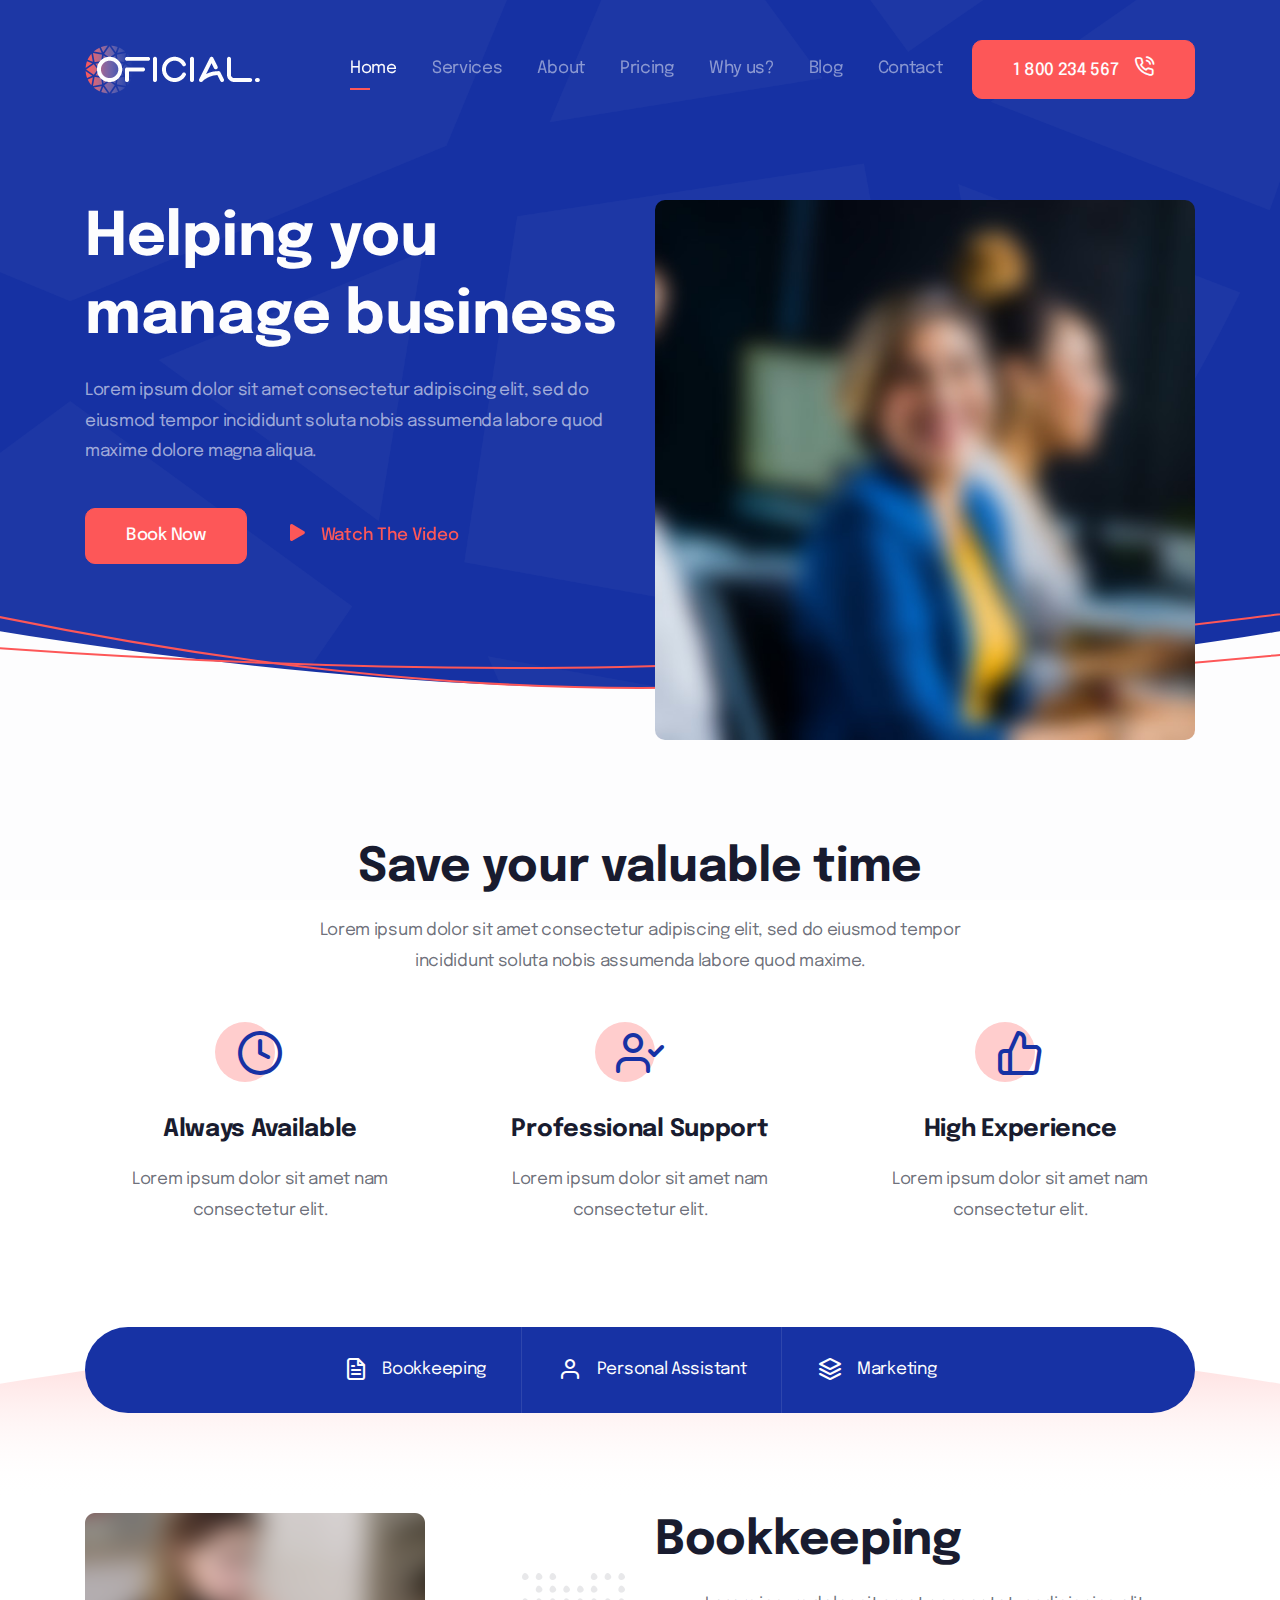
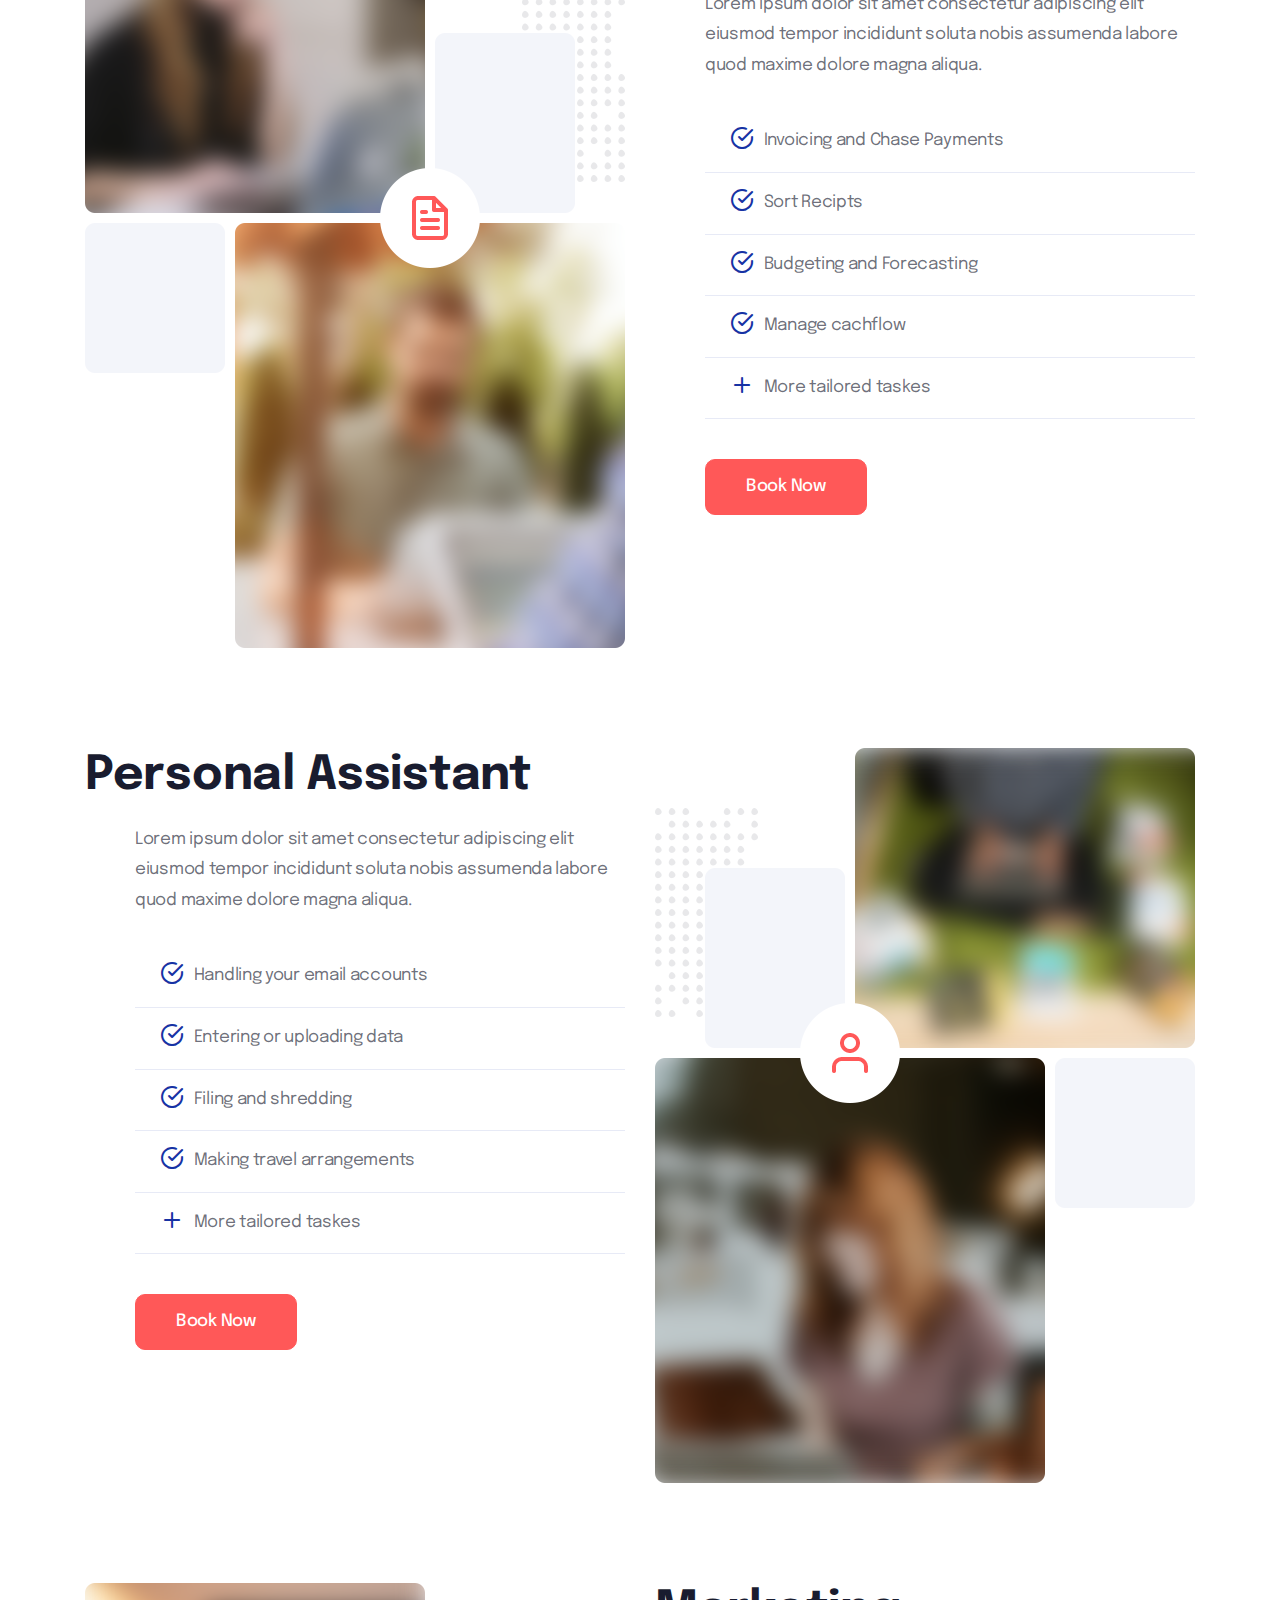
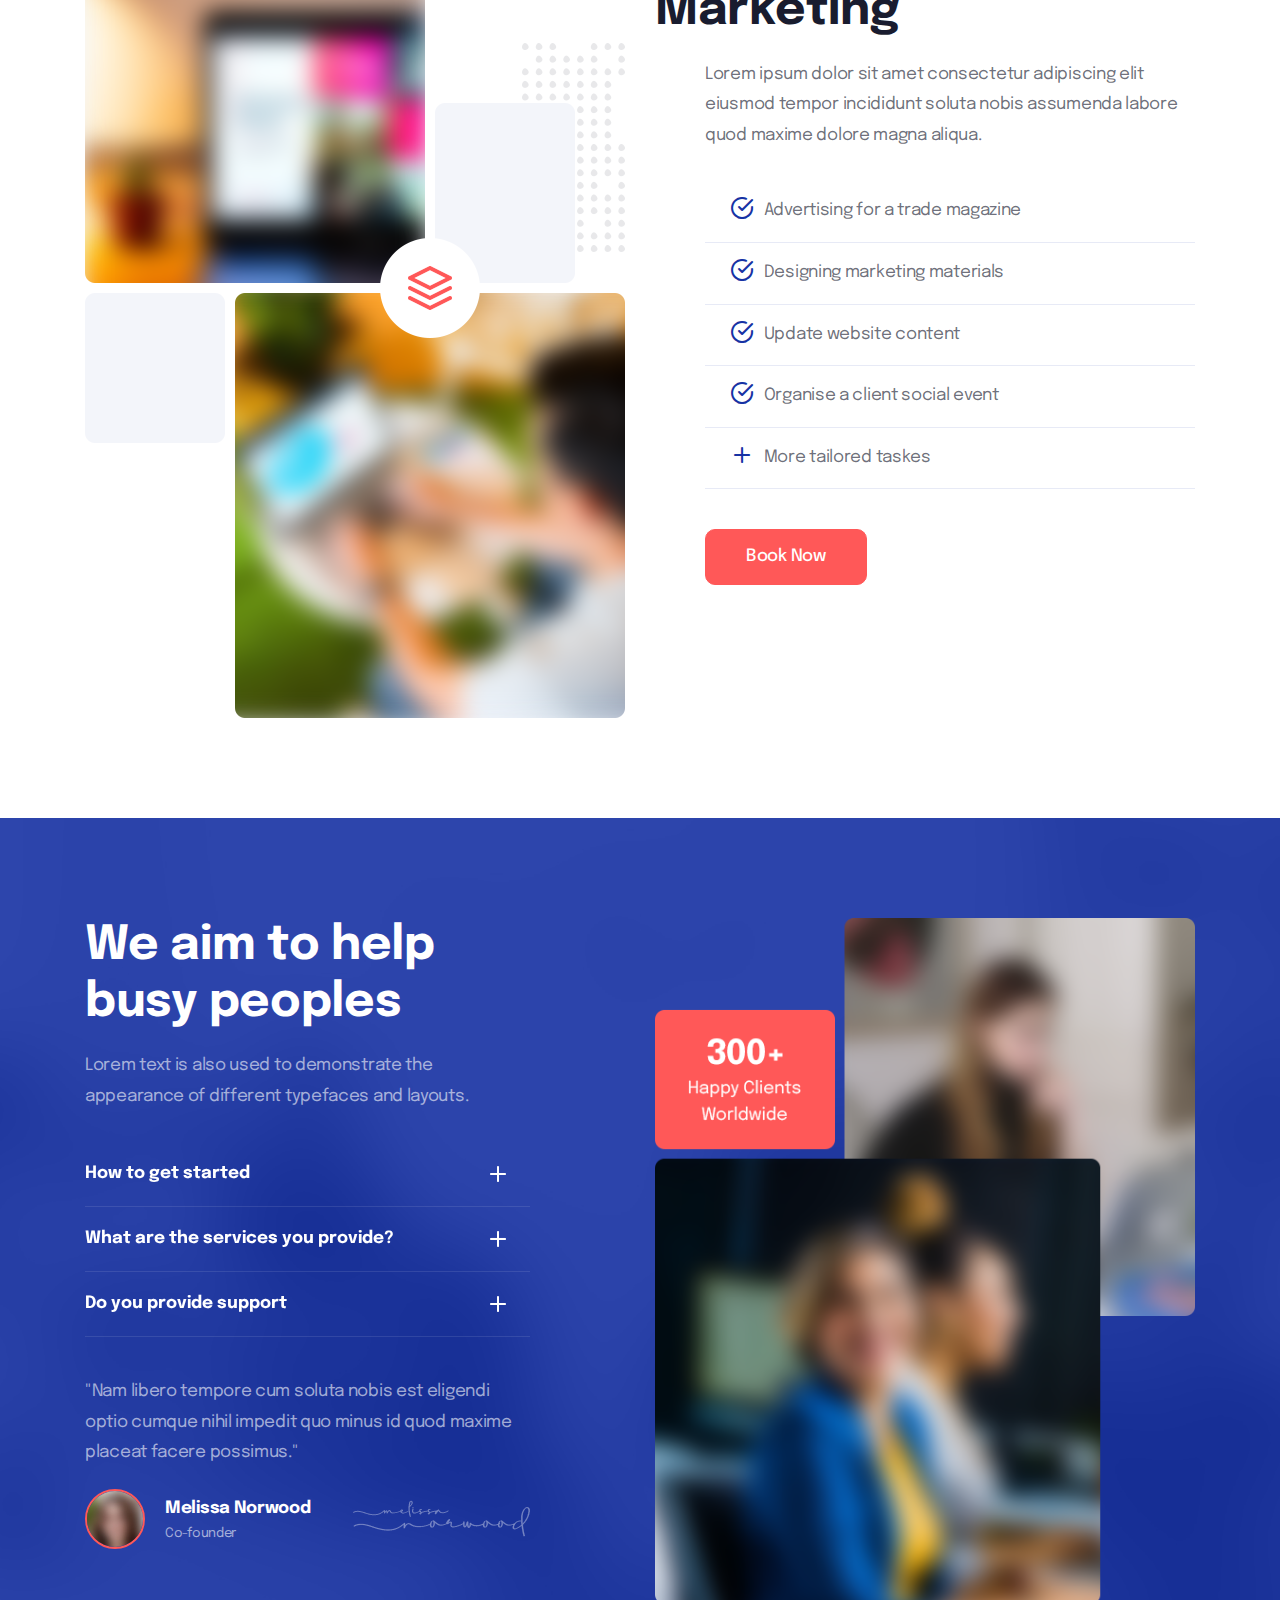
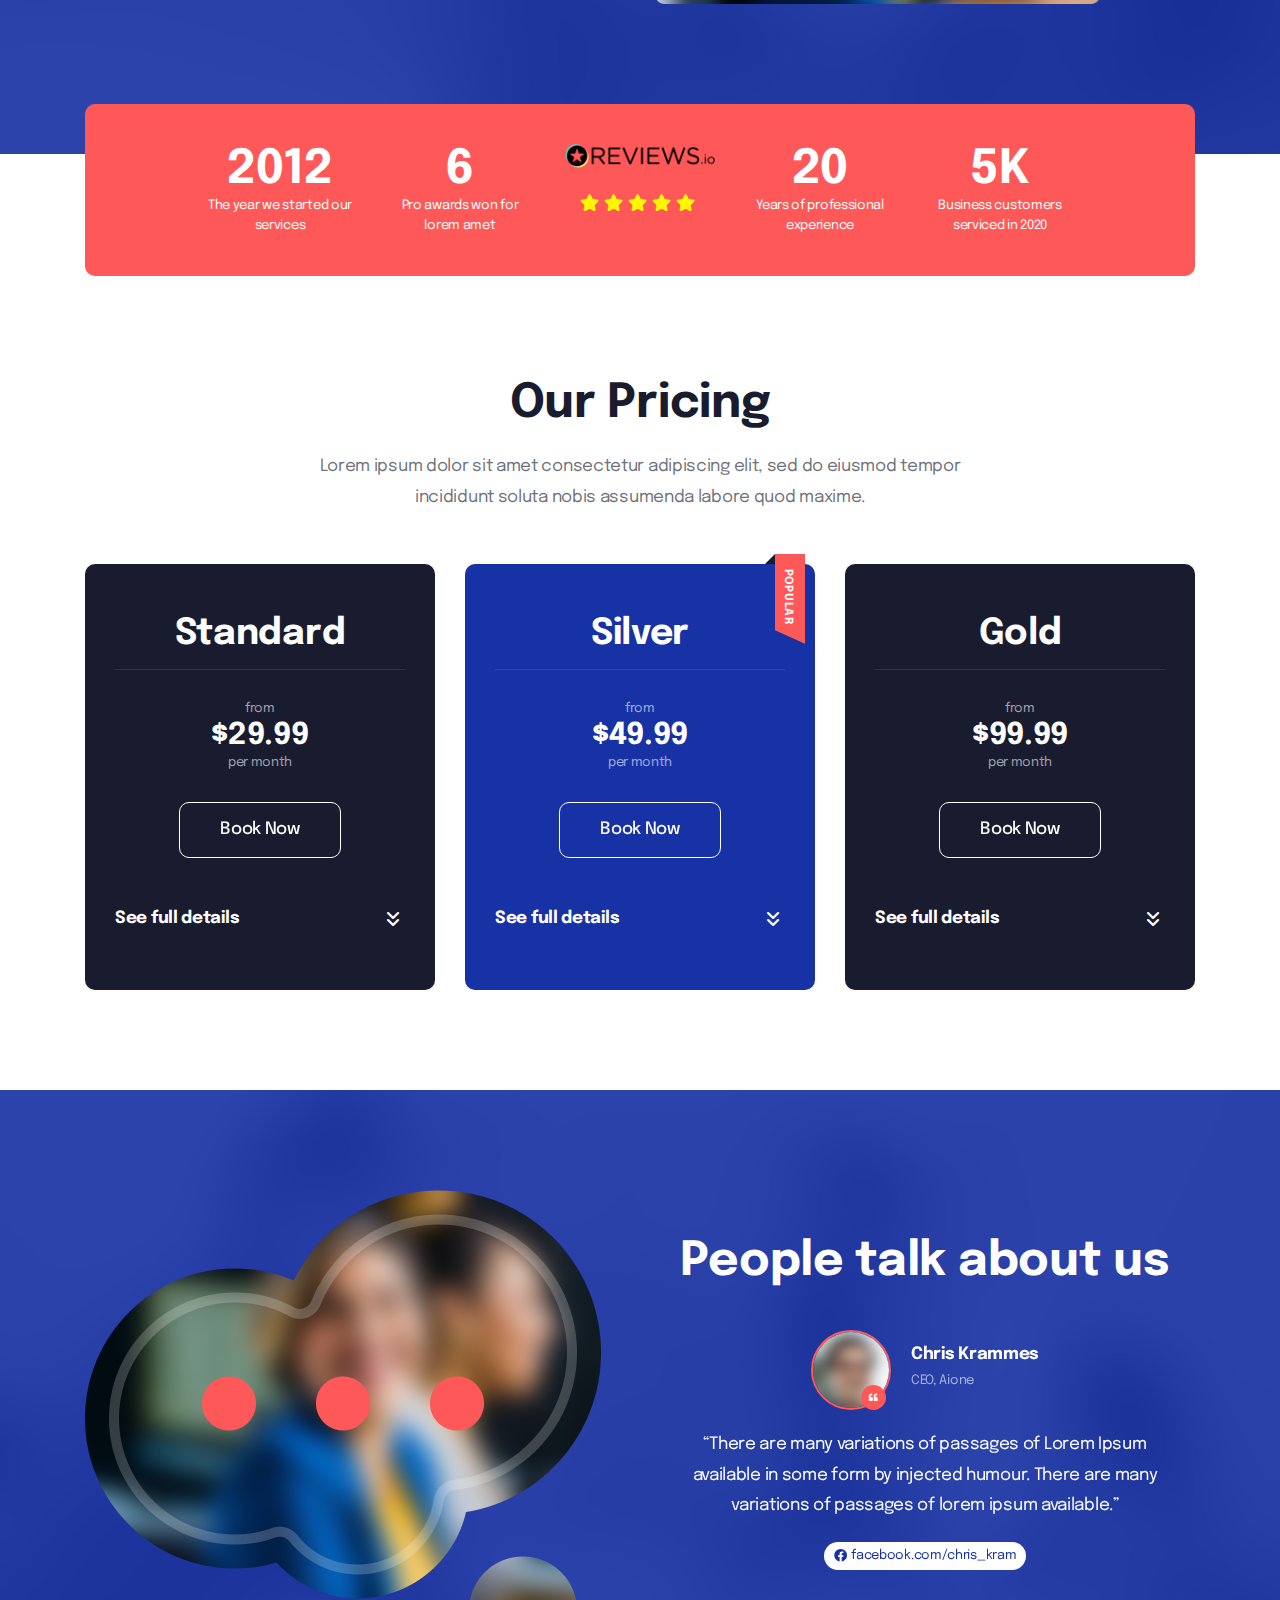
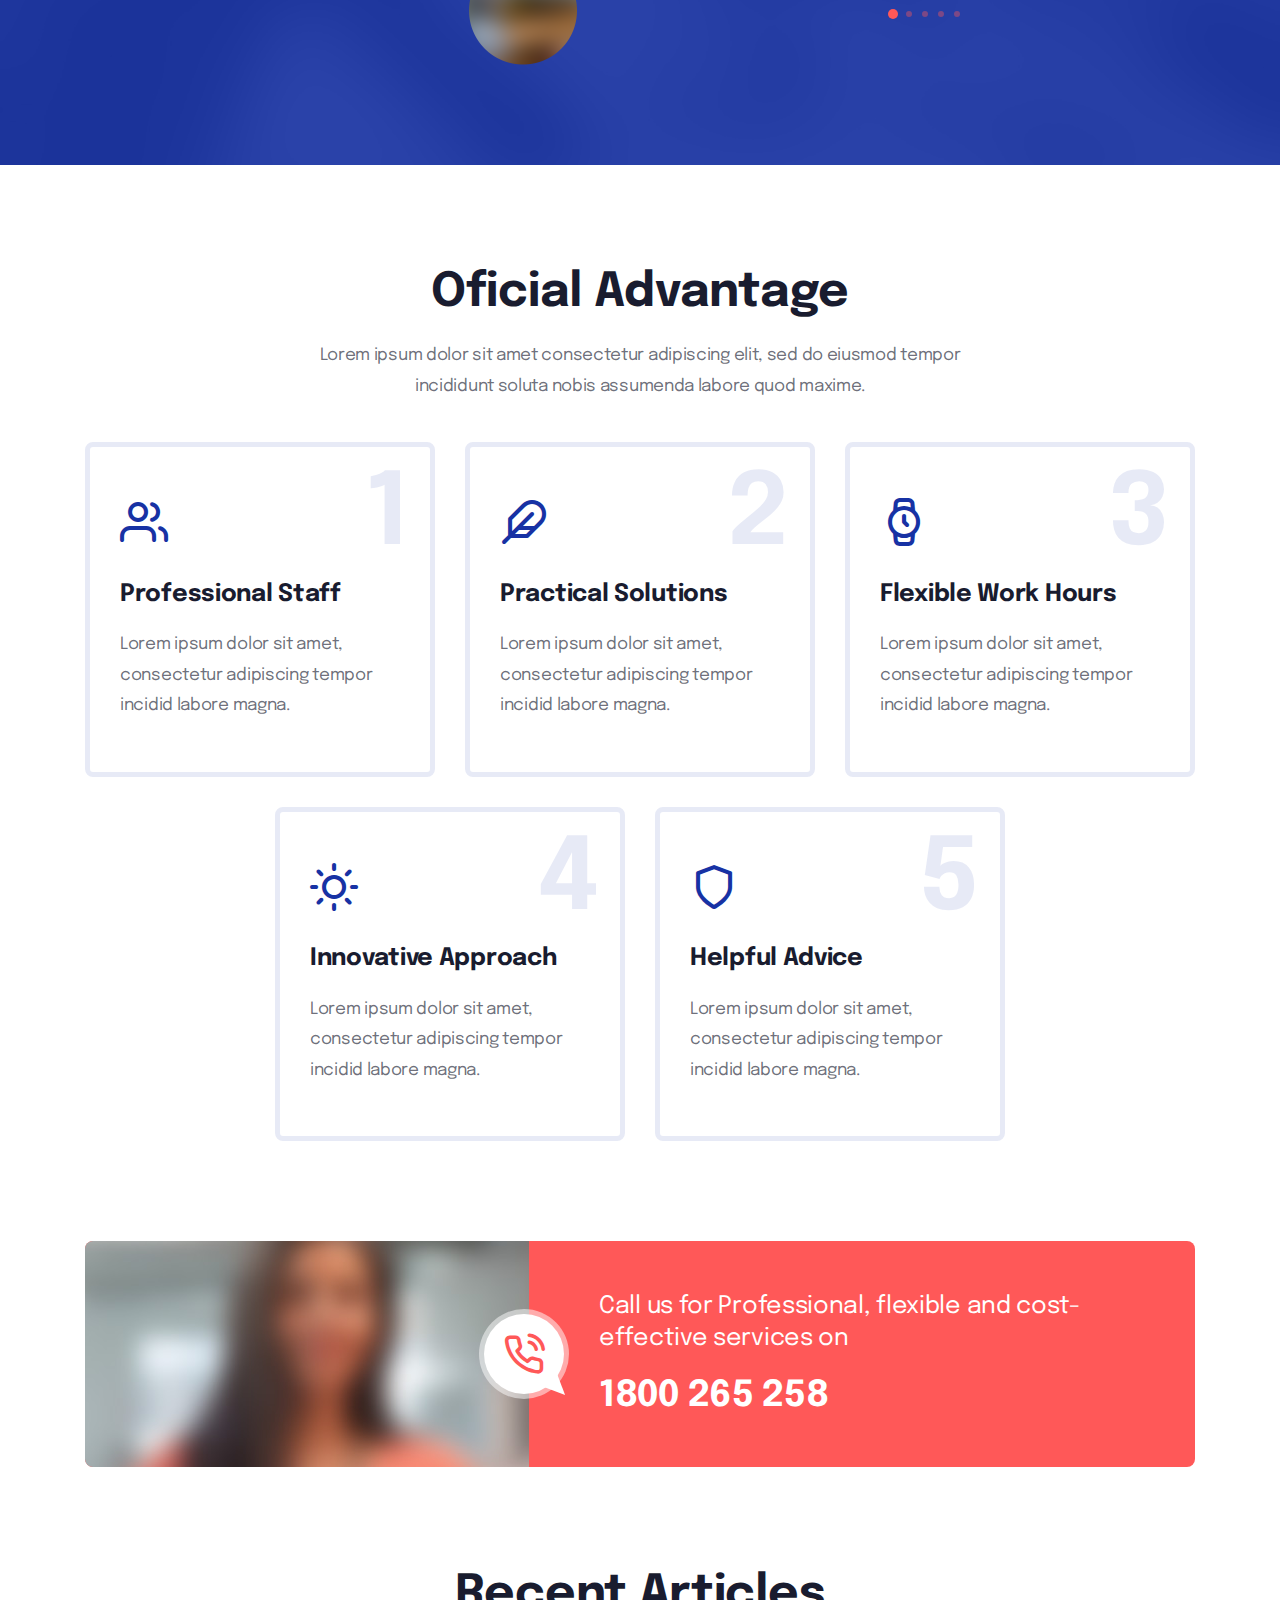
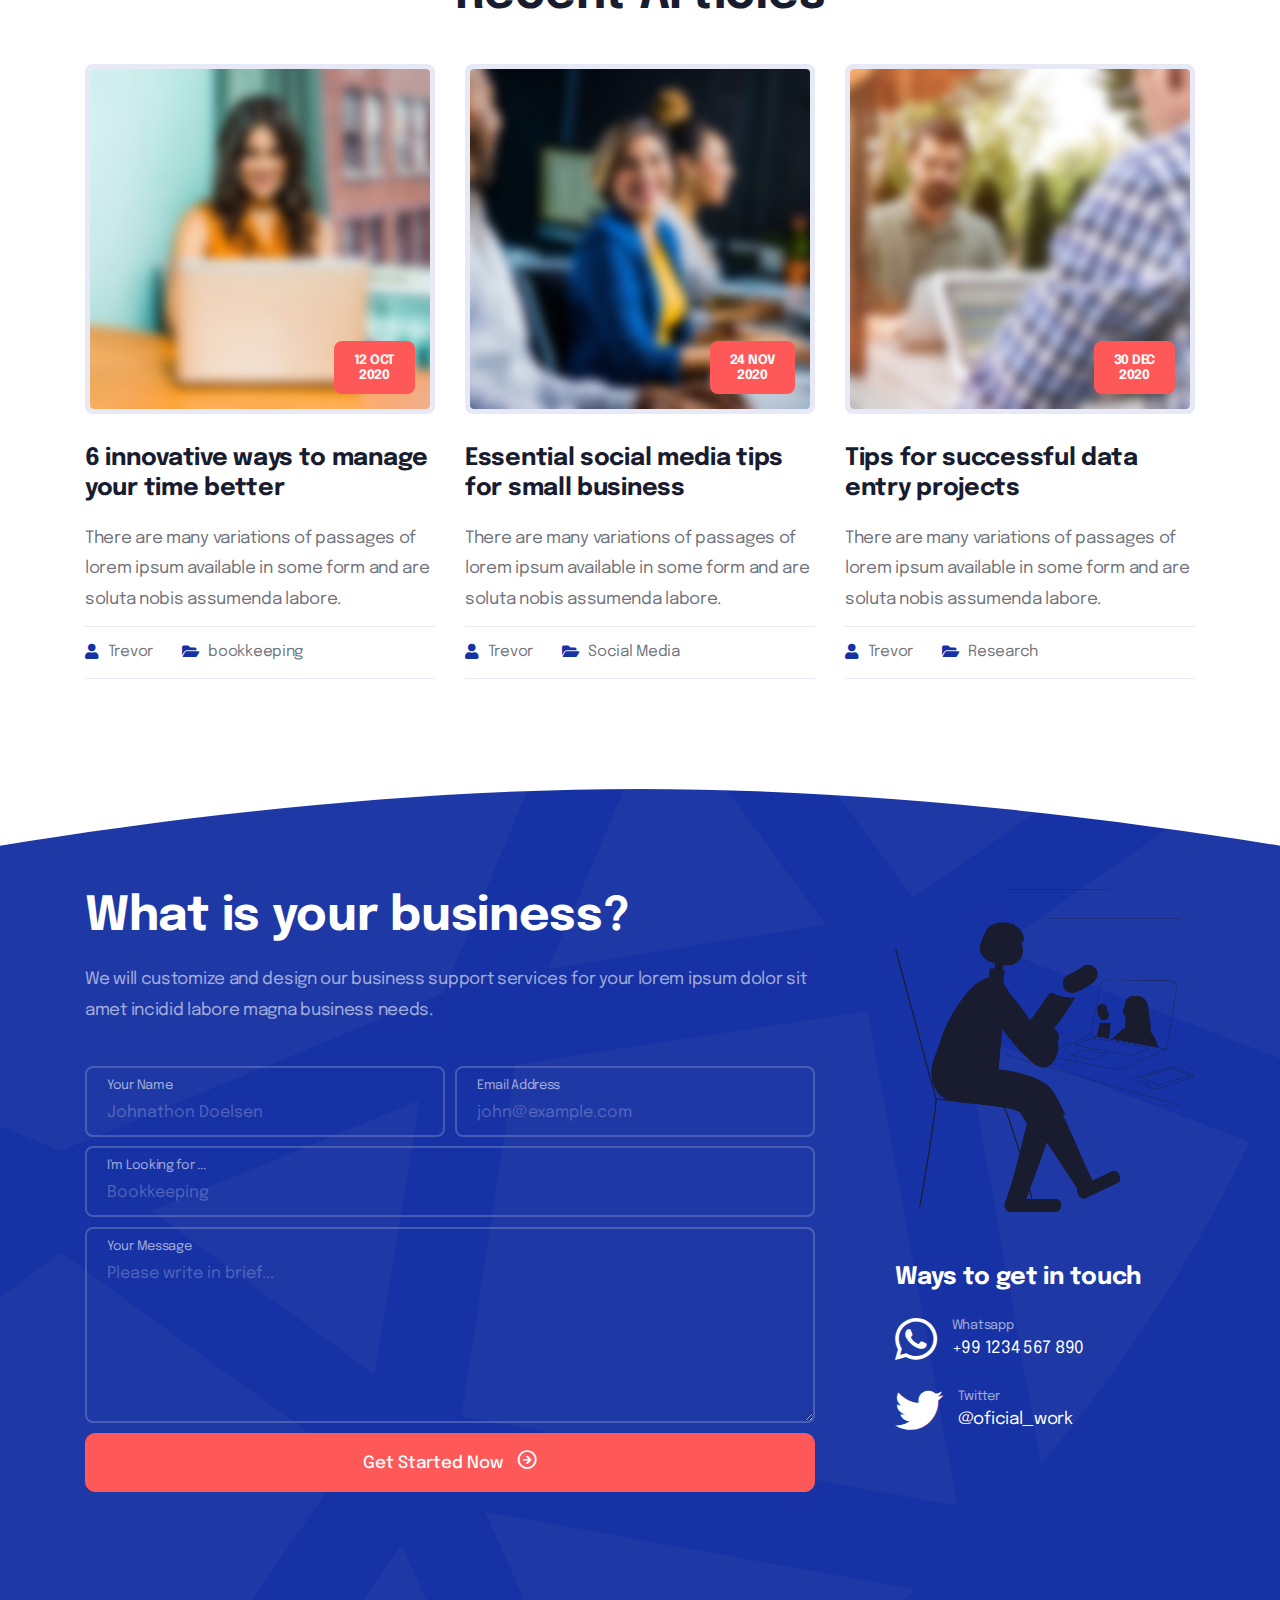
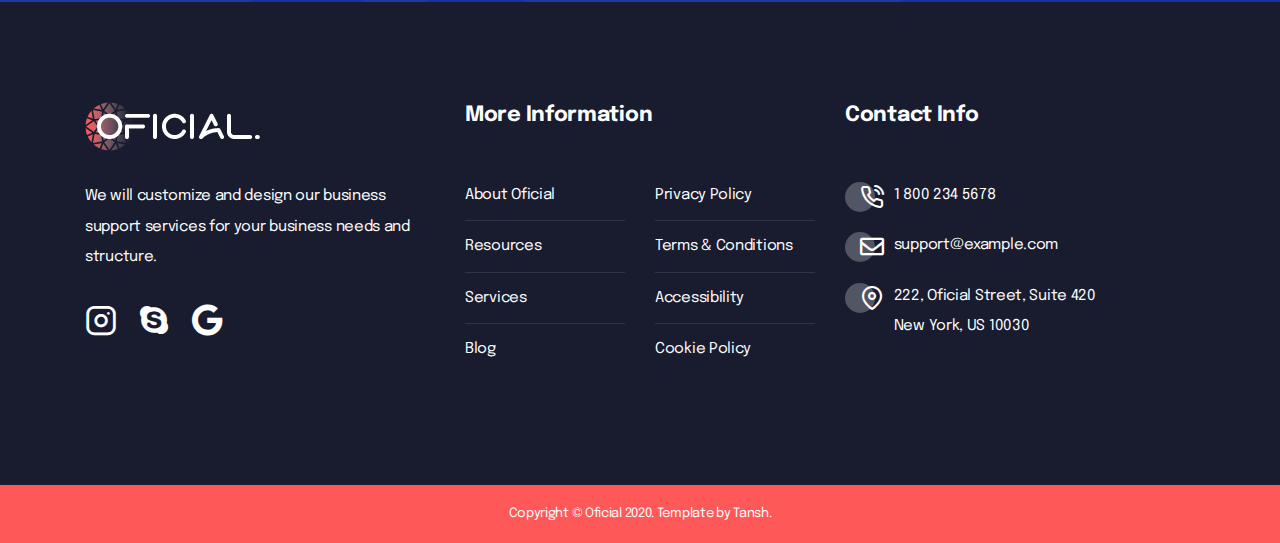
<file: oficial/index.html>
<!doctype html>
<html lang="en">
<head>
<meta charset="utf-8">
<meta name="viewport" content="width=device-width, initial-scale=1">
<meta name="format-detection" content="telephone=no">
<title>Oficial Business Support HTML Landing Page Template</title>
<meta name="author" content="tansh">
<meta name="description" content="HTML Landing Page Teamplate">
<meta name="keywords" content="agency, business, one page">

<!-- FAVICON FILES -->
<link href="assets/images/icons/apple-touch-icon-144-precomposed.png" rel="apple-touch-icon" sizes="144x144">
<link href="assets/images/icons/apple-touch-icon-120-precomposed.png" rel="apple-touch-icon" sizes="120x120">
<link href="assets/images/icons/apple-touch-icon-76-precomposed.png" rel="apple-touch-icon" sizes="76x76">
<link href="assets/images/icons/favicon.png" rel="shortcut icon">

<!-- CSS FILES -->
<link rel="stylesheet" href="assets/css/bootstrap.min.css">
<link rel="stylesheet" href="assets/fonts/iconfonts.css">
<link rel="stylesheet" href="assets/css/plugins.css">
<link rel="stylesheet" href="assets/css/style.css">
<link rel="stylesheet" href="assets/css/responsive.css">
<link rel="stylesheet" href="assets/css/color.css">
</head>
<body>
<div id="dtr-wrapper" class="clearfix"> 
    
    <!-- preloader starts -->
    <div class="dtr-preloader">
        <div class="dtr-preloader-inner">
            <div class="dtr-loader">Loading...</div>
        </div>
    </div>
    <!-- preloader ends --> 
    
    <!-- Small Devices Header 
============================================= -->
    <div class="dtr-responsive-header fixed-top">
        <div class="container"> 
            
            <!-- small devices logo --> 
            <a href="index.html"><img src="assets/images/logo-dark.png" alt="logo"></a> 
            <!-- small devices logo ends --> 
            
            <!-- menu button -->
            <button id="dtr-menu-button" class="dtr-hamburger" type="button"><span class="dtr-hamburger-lines-wrapper"><span class="dtr-hamburger-lines"></span></span></button>
        </div>
        <div class="dtr-responsive-header-menu"></div>
    </div>
    <!-- Small Devices Header ends 
============================================= --> 
    
    <!-- Header 
============================================= -->
    <header id="dtr-header-global" class="fixed-top trans-header">
        <div class="container">
            <div class="d-flex align-items-center justify-content-between"> 
                
                <!-- header left starts -->
                <div class="dtr-header-left"> 
                    
                    <!-- logo --> 
                    <a class="logo-default dtr-scroll-link" href="#home"><img src="assets/images/logo-light.png" alt="logo"></a> 
                    
                    <!-- logo on scroll --> 
                    <a class="logo-alt dtr-scroll-link" href="#home"><img src="assets/images/logo-dark.png" alt="logo"></a> 
                    <!-- logo on scroll ends --> 
                    
                </div>
                <!-- header left ends --> 
                
                <!-- menu starts-->
                <div class="dtr-header-right ml-auto">
                    <div class="main-navigation dtr-menu-light">
                        <ul class="sf-menu dtr-scrollspy dtr-nav light-nav-on-load dark-nav-on-scroll">
                            <li> <a class="nav-link" href="#home">Home</a> </li>
                            <li> <a class="nav-link" href="#services">Services</a> </li>
                            <li> <a class="nav-link" href="#about">About</a> </li>
                            <li> <a class="nav-link" href="#pricing">Pricing</a> </li>
                            <li> <a class="nav-link" href="#advantage">Why us?</a> </li>
                            <li> <a class="nav-link" href="#blog">Blog</a> </li>
                            <li> <a class="nav-link" href="#contact">Contact</a> </li>
                        </ul>
                    </div>
                </div>
                <!-- menu ends --> 
                
                <!-- header button starts --> 
                <a href="#contact" class="dtr-btn btn-red dtr-btn-right-icon dtr-scroll-link dtr-ml-30">1 800 234 567 <i class="icon-phone-call"></i></a> 
                <!-- header button ends --> 
                
            </div>
        </div>
    </header>
    <!-- header ends
================================================== --> 
    
    <!-- == main content area starts == -->
    <div id="dtr-main-content"> 
        
        <!-- hero section starts
================================================== -->
        <section id="home" class="dtr-section dtr-section-with-bg dtr-hero-section-top-padding bg-blue" style="background-image: url(assets/images/white-shape-bg.png);"> 
            
            <!-- wrapping div for background bottom curve stripes image - easy to change color - no need to edit image - refer help doc -->
            <div class="dtr-bottom-shape-img" style="background-image: url(assets/images/hero-bottom.svg);">
                <div class="container"> 
                    
                    <!--===== row 1 starts =====-->
                    <div class="row"> 
                        
                        <!-- column 1 starts -->
                        <div class="col-12 col-md-6"> 
                            
                            <!-- intro text -->
                            <h1 class="color-white">Helping you<br>
                                manage business</h1>
                            <p class="color-white-muted">Lorem ipsum dolor sit amet consectetur adipiscing elit, sed do eiusmod tempor incididunt soluta nobis assumenda labore quod maxime dolore magna aliqua. </p>
                            <!-- button --> 
                            <a href="#contact" class="dtr-btn btn-red dtr-scroll-link dtr-mt-30 dtr-mr-40">Book Now</a> 
                            <!-- video button --> 
                            <a class="dtr-video-popup dtr-text-btn dtr-btn-left-icon dtr-mt-30 color-red" data-autoplay="true" data-vbtype="video" href="https://www.youtube.com/watch?v=kuceVNBTJio"><i class="icon-play"></i> Watch The Video</a> </div>
                        <!-- column 1 ends --> 
                        
                        <!-- column 2 starts -->
                        <div class="col-12 col-md-6 small-device-space"> <img src="assets/images/hero-img1.jpg" alt="image" class="dtr-rounded-img dtr-mb-minus50"> </div>
                        <!-- column 2 ends --> 
                        
                    </div>
                    <!--===== row 1 ends =====--> 
                    
                </div>
            </div>
        </section>
        <!-- hero section ends
================================================== --> 
        
        <!-- features section starts
================================================== -->
        <section id="features" class="dtr-section dtr-pt-150 dtr-pb-100">
            <div class="container"> 
                
                <!-- heading starts -->
                <div class="dtr-styled-heading text-center">
                    <h2>Save your valuable time</h2>
                    <p>Lorem ipsum dolor sit amet consectetur adipiscing elit, sed do eiusmod tempor<br>
                        incididunt soluta nobis assumenda labore quod maxime.</p>
                </div>
                <!-- heading ends --> 
                
                <!--== row starts ==-->
                <div class="row dtr-pt-10"> 
                    
                    <!-- column 1 starts -->
                    <div class="col-12 col-md-4 dtr-img-feature"> <span class="dtr-img-feature-img"><span class="dtr-img-feature-circle bg-light-red"></span><i class="icon-clock2 color-blue"></i></span>
                        <h4 class="dtr-img-feature-heading">Always Available </h4>
                        <p>Lorem ipsum dolor sit amet nam consectetur elit. </p>
                    </div>
                    <!-- column 1 ends --> 
                    
                    <!-- column 2 starts -->
                    <div class="col-12 col-md-4 dtr-img-feature"> <span class="dtr-img-feature-img"><span class="dtr-img-feature-circle bg-light-red"></span><i class="icon-user-check1 color-blue"></i></span>
                        <h4 class="dtr-img-feature-heading">Professional Support </h4>
                        <p>Lorem ipsum dolor sit amet nam consectetur elit. </p>
                    </div>
                    <!-- column 2 ends --> 
                    
                    <!-- column 3 starts -->
                    <div class="col-12 col-md-4 dtr-img-feature"> <span class="dtr-img-feature-img"><span class="dtr-img-feature-circle bg-light-red"></span><i class="icon-thumbs-up2 color-blue"></i></span>
                        <h4 class="dtr-img-feature-heading">High Experience </h4>
                        <p>Lorem ipsum dolor sit amet nam consectetur elit. </p>
                    </div>
                    <!-- column 3 ends --> 
                    
                </div>
                <!--== row ends ==--> 
                
            </div>
        </section>
        <!-- features section ends
================================================== --> 
        
        <!-- sticky tabs starts
================================================== -->
        <section id="services" class="dtr-sticky-tabs-wrapper"> 
            
            <!-- wrapping div for top shape image - easy to change color / no need to edit image - refer help doc -->
            <div class="dtr-top-shape-img" style="background-image: url(assets/images/inner-nav-bg.svg);"> 
                
                <!-- tabs nav start -->
                <div class="dtr-sticky-tabs-nav">
                    <div class="container">
                        <nav class="dtr-scrollspy-tabs">
                            <ul class="dtr-scrollspy nav justify-content-center dtr-sticky-tabs">
                                <li class="nav-item"> <a class="nav-link" href="#tab1"><i class="icon-file-text"></i>Bookkeeping</a> </li>
                                <li class="nav-item"> <a class="nav-link" href="#tab2"><i class="icon-user2"></i>Personal Assistant</a> </li>
                                <li class="nav-item"> <a class="nav-link" href="#tab3"><i class="icon-layers"></i>Marketing</a> </li>
                            </ul>
                        </nav>
                    </div>
                </div>
                <!-- tabs nav ends -->
                
                <div data-target=".dtr-scrollspy-tabs"> 
                    
                    <!-- tab 1 starts -->
                    <section id="tab1" class="dtr-sticky-tabs-section">
                        <div class="dtr-sticky-tabs-content">
                            <div class="container">
                                <div class="row"> 
                                    
                                    <!-- column 1 starts -->
                                    <div class="col-12 col-md-6"> <img src="assets/images/service-img1.png" alt="image"> </div>
                                    <!-- column 1 ends --> 
                                    
                                    <!-- column 2 starts -->
                                    <div class="col-12 col-md-6 small-device-space"> 
                                        <!-- Heading -->
                                        <h2>Bookkeeping</h2>
                                        <div class="dtr-pl-50"> 
                                            <!-- Text -->
                                            <p>Lorem ipsum dolor sit amet consectetur adipiscing elit eiusmod tempor incididunt soluta nobis assumenda labore quod maxime dolore magna aliqua. </p>
                                            <ul class="dtr-icon-list dtr-mt-30">
                                                <li><i class="icon-check-circle2 color-blue"></i>Invoicing and Chase Payments</li>
                                                <li><i class="icon-check-circle2 color-blue"></i>Sort Recipts</li>
                                                <li><i class="icon-check-circle2 color-blue"></i>Budgeting and Forecasting</li>
                                                <li><i class="icon-check-circle2 color-blue"></i>Manage cachflow</li>
                                                <li><i class="icon-plus1 color-blue"></i>More tailored taskes</li>
                                            </ul>
                                            <!-- button --> 
                                            <a href="#contact" class="dtr-btn btn-red dtr-scroll-link dtr-mt-30">Book Now</a> </div>
                                    </div>
                                    <!-- column 2 ends --> 
                                    
                                </div>
                            </div>
                        </div>
                    </section>
                    <!-- tab 1 ends --> 
                    
                    <!-- tab 2 starts -->
                    <section id="tab2" class="dtr-sticky-tabs-section">
                        <div class="dtr-sticky-tabs-content">
                            <div class="container">
                                <div class="row"> 
                                    
                                    <!-- column 1 starts -->
                                    <div class="col-12 col-md-6 small-device-space"> 
                                        <!-- Heading -->
                                        <h2>Personal Assistant</h2>
                                        <div class="dtr-pl-50"> 
                                            <!-- Text -->
                                            <p>Lorem ipsum dolor sit amet consectetur adipiscing elit eiusmod tempor incididunt soluta nobis assumenda labore quod maxime dolore magna aliqua. </p>
                                            <ul class="dtr-icon-list dtr-mt-30">
                                                <li><i class="icon-check-circle2 color-blue"></i>Handling your email accounts</li>
                                                <li><i class="icon-check-circle2 color-blue"></i>Entering or uploading data</li>
                                                <li><i class="icon-check-circle2 color-blue"></i>Filing and shredding</li>
                                                <li><i class="icon-check-circle2 color-blue"></i>Making travel arrangements</li>
                                                <li><i class="icon-plus1 color-blue"></i>More tailored taskes</li>
                                            </ul>
                                            <!-- button --> 
                                            <a href="#contact" class="dtr-btn btn-red dtr-scroll-link dtr-mt-30">Book Now</a> </div>
                                    </div>
                                    <!-- column 1 ends --> 
                                    
                                    <!-- column 2 starts -->
                                    <div class="col-12 col-md-6"> <img src="assets/images/service-img2.png" alt="image"> </div>
                                    <!-- column 2 ends --> 
                                    
                                </div>
                            </div>
                        </div>
                    </section>
                    <!-- tab 2 ends --> 
                    
                    <!-- tab 3 starts -->
                    <section id="tab3" class="dtr-sticky-tabs-section">
                        <div class="dtr-sticky-tabs-content">
                            <div class="container">
                                <div class="row"> 
                                    
                                    <!-- column 1 starts -->
                                    <div class="col-12 col-md-6"> <img src="assets/images/service-img3.png" alt="image"> </div>
                                    <!-- column 1 ends --> 
                                    
                                    <!-- column 2 starts -->
                                    <div class="col-12 col-md-6 small-device-space"> 
                                        <!-- Heading -->
                                        <h2>Marketing</h2>
                                        <div class="dtr-pl-50"> 
                                            <!-- Text -->
                                            <p>Lorem ipsum dolor sit amet consectetur adipiscing elit eiusmod tempor incididunt soluta nobis assumenda labore quod maxime dolore magna aliqua. </p>
                                            <ul class="dtr-icon-list dtr-mt-30">
                                                <li><i class="icon-check-circle2 color-blue"></i>Advertising for a trade magazine</li>
                                                <li><i class="icon-check-circle2 color-blue"></i>Designing marketing materials </li>
                                                <li><i class="icon-check-circle2 color-blue"></i>Update website content</li>
                                                <li><i class="icon-check-circle2 color-blue"></i>Organise a client social event</li>
                                                <li><i class="icon-plus1 color-blue"></i>More tailored taskes</li>
                                            </ul>
                                            <!-- button --> 
                                            <a href="#contact" class="dtr-btn btn-red dtr-scroll-link dtr-mt-30">Book Now</a> </div>
                                    </div>
                                    <!-- column 2 ends --> 
                                    
                                </div>
                            </div>
                        </div>
                    </section>
                    <!-- tab 3 ends --> 
                    
                </div>
            </div>
        </section>
        <!-- sticky tabs starts
================================================== --> 
        
        <!-- about section starts
================================================== -->
        <section id="about" class="dtr-section dtr-pt-100 dtr-pb-150 dtr-section-with-bg" style="background-image: url(assets/images/section-bg-img1.jpg);"> <!-- blue overlay -->
            <div class="dtr-overlay dtr-overlay-blue"></div>
            <div class="container dtr-overlay-content"> 
                
                <!-- row starts -->
                <div class="row"> 
                    
                    <!-- column 1 starts -->
                    <div class="col-12 col-md-6 col-lg-5">
                        <h2 class="color-white">We aim to help busy peoples</h2>
                        <p class="color-white-muted">Lorem text is also used to demonstrate the appearance of different typefaces and layouts.</p>
                        
                        <!--== accordion starts ==-->
                        <div class="dtr-mt-30 color-white">
                            <div class="dtr-accordion accordion" id="accord-index1"> 
                                
                                <!-- accordion tab 1 starts -->
                                <div class="card">
                                    <div class="card-header" id="accord-index1-heading1">
                                        <h4>
                                            <button class="dtr-btn accordion-btn-link collapsed" type="button" data-toggle="collapse" data-target="#accord-index1-collapse1" aria-expanded="false" aria-controls="accord-index1-collapse1">How to get started</button>
                                        </h4>
                                    </div>
                                    <div id="accord-index1-collapse1" class="collapse" aria-labelledby="accord-index1-heading1" data-parent="#accord-index1">
                                        <div class="card-body">Lorem text is also used to demonstrate the appearance of different typefaces and layouts, and in general the content of dummy text is nonsensical.</div>
                                    </div>
                                </div>
                                <!-- accordion tab 1 ends --> 
                                
                                <!-- accordion tab 2 starts -->
                                <div class="card">
                                    <div class="card-header" id="accord-index1-heading2">
                                        <h4>
                                            <button class="dtr-btn accordion-btn-link collapsed" type="button" data-toggle="collapse" data-target="#accord-index1-collapse2" aria-expanded="false" aria-controls="accord-index1-collapse2">What are the services you provide?</button>
                                        </h4>
                                    </div>
                                    <div id="accord-index1-collapse2" class="collapse" aria-labelledby="accord-index1-heading2" data-parent="#accord-index1">
                                        <div class="card-body">Lorem text is also used to demonstrate the appearance of different typefaces and layouts, and in general the content of dummy text is nonsensical.</div>
                                    </div>
                                </div>
                                <!-- accordion tab 2 ends --> 
                                
                                <!-- accordion tab 3 starts -->
                                <div class="card">
                                    <div class="card-header" id="accord-index1-heading3">
                                        <h4>
                                            <button class="dtr-btn accordion-btn-link collapsed" type="button" data-toggle="collapse" data-target="#accord-index1-collapse3" aria-expanded="false" aria-controls="accord-index1-collapse3">Do you provide support</button>
                                        </h4>
                                    </div>
                                    <div id="accord-index1-collapse3" class="collapse" aria-labelledby="accord-index1-heading3" data-parent="#accord-index1">
                                        <div class="card-body">Lorem text is also used to demonstrate the appearance of different typefaces and layouts, and in general the content of dummy text is nonsensical.</div>
                                    </div>
                                </div>
                                <!-- accordion tab 3 ends --> 
                                
                            </div>
                        </div>
                        <!--== accordion ends ==-->
                        
                        <p class="color-white-muted dtr-mt-40">"Nam libero tempore cum soluta nobis est eligendi optio cumque nihil impedit quo minus id quod maxime placeat facere possimus."</p>
                        
                        <!-- author box starts -->
                        <div class="dtr-author-box dtr-mt-20"> <img src="assets/images/user-6.jpg" width="60" height="60" alt="image" class="dtr-author-img border-red">
                            <div class="dtr-author-content">
                                <h6 class="color-white">Melissa Norwood</h6>
                                <p class="color-white-muted">Co-founder</p>
                            </div>
                            <img src="assets/images/signature.png" alt="image" class="ml-auto"> </div>
                        <!-- author box ends --> 
                        
                    </div>
                    <!-- column 1 ends --> 
                    
                    <!-- column 2 starts -->
                    <div class="col-12 col-md-6 col-lg-6 offset-lg-1 small-device-space"> <img src="assets/images/about-img.png" alt="image"> </div>
                    <!-- column 2 ends --> 
                    
                </div>
                <!-- row ends --> 
                
            </div>
        </section>
        <!-- about section ends
================================================== --> 
        
        <!-- counter section starts
================================================== -->
        <section class="dtr-section z-index">
            <div class="container">
                <div class="dtr-px-30 dtr-mt-minus50 dtr-rounded text-center bg-red color-white"> 
                    
                    <!--== row starts ==-->
                    <div class="row"> 
                        
                        <!-- column 1 starts -->
                        <div class="col-12 col-md-4 col-lg-2 offset-lg-1 dtr-py-40"> <span class="dtr-count-number">2012</span>
                            <p class="dtr-count-text">The year we started our services</p>
                        </div>
                        <!-- column 1 ends --> 
                        
                        <!-- column 2 starts -->
                        <div class="col-12 col-md-4 col-lg-2 dtr-py-40"> 
                            
                            <!-- counter starts -->
                            <div class="dtr-counter"> <span class="dtr-count-number counting-number" data-from="1" data-to="6" data-speed="2800">6</span>
                                <p class="dtr-count-text">Pro awards won for lorem amet</p>
                            </div>
                            <!-- counter ends --> 
                            
                        </div>
                        <!-- column 2 ends --> 
                        
                        <!-- column 3 starts -->
                        <div class="col-12 col-md-4 col-lg-2 dtr-py-40"> <img src="assets/images/reviews-symbol.png" alt="image" class="dtr-mb-20">
                            <p class="dtr-stars dtr-stars-5 color-yellow"></p>
                        </div>
                        <!-- column 3 ends --> 
                        
                        <!-- column 4 starts -->
                        <div class="col-12 col-md-4 col-lg-2 dtr-py-40"> 
                            
                            <!-- counter starts -->
                            <div class="dtr-counter"> <span class="dtr-count-number counting-number" data-from="1" data-to="20" data-speed="1600">20</span>
                                <p class="dtr-count-text">Years of professional experience</p>
                            </div>
                            <!-- counter ends --> 
                            
                        </div>
                        <!-- column 4 ends --> 
                        
                        <!-- column 5 starts -->
                        <div class="col-12 col-md-4 col-lg-2 dtr-py-40"> <span class="dtr-count-number">5K</span>
                            <p class="dtr-count-text">Business customers serviced in 2020</p>
                        </div>
                        <!-- column 5 ends --> 
                        
                    </div>
                    <!--== row ends ==--> 
                    
                </div>
            </div>
        </section>
        <!-- counter section ends
================================================== --> 
        
        <!-- pricing section starts
================================================== -->
        <section id="pricing" class="dtr-section dtr-py-100">
            <div class="container"> 
                
                <!-- heading starts -->
                <div class="dtr-styled-heading text-center">
                    <h2>Our Pricing</h2>
                    <p>Lorem ipsum dolor sit amet consectetur adipiscing elit, sed do eiusmod tempor<br>
                        incididunt soluta nobis assumenda labore quod maxime.</p>
                </div>
                <!-- heading ends --> 
                
                <!--== row starts ==-->
                <div class="row dtr-pt-10"> 
                    
                    <!-- column 1 starts -->
                    <div class="col-12 col-md-4"> 
                        
                        <!--== pricing 1 starts ==-->
                        <div class="dtr-pricing bg-dark color-white">
                            <h3 class="dtr-pricing-heading border-white-muted">Standard</h3>
                            <p class="dtr-price-subtext color-white-muted">from</p>
                            <p class="dtr-price">$29.99</p>
                            <p class="dtr-price-subtext color-white-muted">per month</p>
                            <a href="#" class="dtr-btn btn-flat-white dtr-mt-30">Book Now</a> 
                            
                            <!-- collapse content starts -->
                            <div class="dtr-pricing-details">
                                <p> <a class="dtr-pricing-details-title" data-toggle="collapse" href="#pricing1" role="button" aria-expanded="false" aria-controls="pricing1"> See full details </a> </p>
                                <div class="collapse" id="pricing1">
                                    <ul class="dtr-list-pricing">
                                        <li>Daily Feedback</li>
                                        <li>Marketing Support</li>
                                        <li>Dedicated Staff Member</li>
                                        <li>Cost Efficient</li>
                                        <li>Timely Service</li>
                                    </ul>
                                </div>
                            </div>
                            <!-- collapse content ends --> 
                            
                        </div>
                        <!--== pricing 1 ends ==--> 
                        
                    </div>
                    <!-- column 1 ends --> 
                    
                    <!-- column 2 starts -->
                    <div class="col-12 col-md-4"> 
                        
                        <!--== pricing 2 starts ==-->
                        <div class="dtr-pricing bg-blue color-white"> 
                            <!-- popular label --> 
                            <span class="dtr-pricing-label-hook"></span>
                            <div class="dtr-pricing-label bg-red">
                                <p>Popular</p>
                            </div>
                            <h3 class="dtr-pricing-heading border-white-muted">Silver</h3>
                            <p class="dtr-price-subtext color-white-muted">from</p>
                            <p class="dtr-price">$49.99</p>
                            <p class="dtr-price-subtext color-white-muted">per month</p>
                            <a href="#" class="dtr-btn btn-flat-white dtr-mt-30">Book Now</a> 
                            
                            <!-- collapse content starts -->
                            <div class="dtr-pricing-details">
                                <p> <a class="dtr-pricing-details-title" data-toggle="collapse" href="#pricing2" role="button" aria-expanded="false" aria-controls="pricing2"> See full details </a> </p>
                                <div class="collapse" id="pricing2">
                                    <ul class="dtr-list-pricing">
                                        <li>Daily Feedback</li>
                                        <li>Marketing Support</li>
                                        <li>Dedicated Staff Member</li>
                                        <li>Cost Efficient</li>
                                        <li>Timely Service</li>
                                    </ul>
                                </div>
                            </div>
                            <!-- collapse content ends --> 
                            
                        </div>
                        <!--== pricing 2 ends ==--> 
                        
                    </div>
                    <!-- column 2 ends --> 
                    
                    <!-- column 3 starts -->
                    <div class="col-12 col-md-4"> 
                        
                        <!--== pricing 3 starts ==-->
                        <div class="dtr-pricing bg-dark color-white">
                            <h3 class="dtr-pricing-heading border-white-muted">Gold</h3>
                            <p class="dtr-price-subtext color-white-muted">from</p>
                            <p class="dtr-price">$99.99</p>
                            <p class="dtr-price-subtext color-white-muted">per month</p>
                            <a href="#" class="dtr-btn btn-flat-white dtr-mt-30">Book Now</a> 
                            
                            <!-- collapse content starts -->
                            <div class="dtr-pricing-details">
                                <p> <a class="dtr-pricing-details-title" data-toggle="collapse" href="#pricing3" role="button" aria-expanded="false" aria-controls="pricing3"> See full details </a> </p>
                                <div class="collapse" id="pricing3">
                                    <ul class="dtr-list-pricing">
                                        <li>Daily Feedback</li>
                                        <li>Marketing Support</li>
                                        <li>Dedicated Staff Member</li>
                                        <li>Cost Efficient</li>
                                        <li>Timely Service</li>
                                    </ul>
                                </div>
                            </div>
                            <!-- collapse content ends --> 
                            
                        </div>
                        <!--== pricing 3 ends ==--> 
                        
                    </div>
                    <!-- column 3 ends --> 
                    
                </div>
                <!--== row ends ==--> 
                
            </div>
        </section>
        <!-- pricing section ends
================================================== --> 
        
        <!-- testimonial section starts
================================================== -->
        <section class="dtr-section dtr-py-100 dtr-section-with-bg" style="background-image: url(assets/images/section-bg-img2.jpg);"> <!-- blue overlay -->
            <div class="dtr-overlay dtr-overlay-blue"></div>
            <div class="container dtr-overlay-content"> 
                
                <!--===== row 1 starts =====-->
                <div class="row d-flex align-items-center"> 
                    
                    <!-- column 1 starts -->
                    <div class="col-12 col-md-6"> <img src="assets/images/testimonial-graphics.png" alt="image"> </div>
                    <!-- column 1 ends --> 
                    
                    <!-- column 2 starts -->
                    <div class="col-12 col-md-6">
                        <h2 class="color-white text-center">People talk about us</h2>
                        <div class="dtr-px-30 dtr-pt-20"> 
                            
                            <!--===== testimonial slider starts =====-->
                            <div class="dtr-slick-slider dtr-testimonial-slider dtr-slick-has-dots color-white"> 
                                
                                <!--== slide 1 starts ==-->
                                <div class="dtr-testimonial">
                                    <div class="dtr-testimonial-content clearfix"> 
                                        <!-- client info -->
                                        <div class="dtr-client-info clearfix">
                                            <div class="dtr-testimonial-user"><span class="dtr-testimonial-icon"></span> <img src="assets/images/user-1.jpg" alt="image"> </div>
                                            <div class="dtr-testimonial-user-info">
                                                <h6 class="dtr-client-name">Chris Krammes</h6>
                                                <span class="dtr-client-job color-white-muted">CEO, Aione</span> </div>
                                        </div>
                                        <!-- client info ends -->
                                        <p>“There are many variations of passages of Lorem Ipsum available in some form by injected humour. There are many variations of passages of lorem ipsum available.” </p>
                                        <p class="dtr-testimonial-tagline bg-white"><a href="#" class="color-blue"><i class="icon-facebook"></i>facebook.com/chris_kram</a></p>
                                    </div>
                                </div>
                                <!--== slide 1 ends ==--> 
                                
                                <!--== slide 2 starts ==-->
                                <div class="dtr-testimonial">
                                    <div class="dtr-testimonial-content clearfix"> 
                                        <!-- client info -->
                                        <div class="dtr-client-info clearfix">
                                            <div class="dtr-testimonial-user"><span class="dtr-testimonial-icon"></span> <img src="assets/images/user-2.jpg" alt="image"> </div>
                                            <div class="dtr-testimonial-user-info">
                                                <h6 class="dtr-client-name">Roslyn Tryniski</h6>
                                                <span class="dtr-client-job color-white-muted">Entrepreneur, Denmark</span> </div>
                                        </div>
                                        <!-- client info ends -->
                                        <p>“There are many variations of passages of Lorem Ipsum available in some form by injected humour. There are many variations of passages of lorem ipsum available.” </p>
                                        <p class="dtr-testimonial-tagline bg-white color-blue"><i class="icon-twitter"></i>twitter.com/roslyn_tryniski</p>
                                    </div>
                                </div>
                                <!--== slide 2 ends ==--> 
                                
                                <!--== slide 3 starts ==-->
                                <div class="dtr-testimonial">
                                    <div class="dtr-testimonial-content clearfix"> 
                                        <!-- client info -->
                                        <div class="dtr-client-info clearfix">
                                            <div class="dtr-testimonial-user"><span class="dtr-testimonial-icon"></span> <img src="assets/images/user-3.jpg" alt="image"> </div>
                                            <div class="dtr-testimonial-user-info">
                                                <h6 class="dtr-client-name">Tyrese Harper</h6>
                                                <span class="dtr-client-job color-white-muted">CTO, Bigacme</span> </div>
                                        </div>
                                        <!-- client info ends -->
                                        <p>“There are many variations of passages of Lorem Ipsum available in some form by injected humour. There are many variations of passages of lorem ipsum available.” </p>
                                        <p class="dtr-testimonial-tagline bg-white color-blue"><i class="icon-instagram"></i>instagram.com/tyrese.harper</p>
                                    </div>
                                </div>
                                <!--== slide 3 ends ==--> 
                                
                                <!--== slide 4 starts ==-->
                                <div class="dtr-testimonial">
                                    <div class="dtr-testimonial-content clearfix"> 
                                        <!-- client info -->
                                        <div class="dtr-client-info clearfix">
                                            <div class="dtr-testimonial-user"><span class="dtr-testimonial-icon"></span> <img src="assets/images/user-6.jpg" alt="image"> </div>
                                            <div class="dtr-testimonial-user-info">
                                                <h6 class="dtr-client-name">Christina Brown</h6>
                                                <span class="dtr-client-job color-white-muted">Project Lead</span> </div>
                                        </div>
                                        <!-- client info ends -->
                                        <p>“There are many variations of passages of Lorem Ipsum available in some form by injected humour. There are many variations of passages of lorem ipsum available.” </p>
                                        <p class="dtr-testimonial-tagline bg-white color-blue"><i class="icon-telegram-plane"></i>https://t.me/s/christina_b</p>
                                    </div>
                                </div>
                                <!--== slide 4 ends ==--> 
                                
                                <!--== slide 5 starts ==-->
                                <div class="dtr-testimonial">
                                    <div class="dtr-testimonial-content clearfix"> 
                                        <!-- client info -->
                                        <div class="dtr-client-info clearfix">
                                            <div class="dtr-testimonial-user"> <span class="dtr-testimonial-icon"></span><img src="assets/images/user-7.jpg" alt="image"> </div>
                                            <div class="dtr-testimonial-user-info">
                                                <h6 class="dtr-client-name">Ryan Crawford</h6>
                                                <span class="dtr-client-job color-white-muted">Data Analyst</span> </div>
                                        </div>
                                        <!-- client info ends -->
                                        <p>“There are many variations of passages of Lorem Ipsum available in some form by injected humour. There are many variations of passages of lorem ipsum available.” </p>
                                        <p class="dtr-testimonial-tagline bg-white color-blue"><i class="icon-pinterest"></i>pinterest.com/ryanC</p>
                                    </div>
                                </div>
                                <!--== slide 5 ends ==--> 
                                
                            </div>
                            <!--===== testimonial slider ends =====--> 
                        </div>
                    </div>
                    <!-- column 2 ends --> 
                    
                </div>
                <!--===== row 1 ends =====--> 
                
            </div>
        </section>
        <!-- testimonial section ends
================================================== --> 
        
        <!-- service boxes section starts
================================================== -->
        <section id="advantage" class="dtr-pt-100 dtr-pb-70">
            <div class="container"> 
                
                <!-- heading starts -->
                <div class="dtr-styled-heading text-center">
                    <h2>Oficial Advantage</h2>
                    <p>Lorem ipsum dolor sit amet consectetur adipiscing elit, sed do eiusmod tempor<br>
                        incididunt soluta nobis assumenda labore quod maxime. </p>
                </div>
                <!-- heading ends --> 
                
                <!--== row starts ==-->
                <div class="row"> 
                    
                    <!-- box 1 starts -->
                    <div class="col-12 col-sm-6 col-lg-4">
                        <div class="dtr-servicebox"> <span class="dtr-servicebox-number">1</span> <span class="dtr-servicebox-img color-blue"><i class="icon-users1"></i></span>
                            <h4>Professional Staff</h4>
                            <p>Lorem ipsum dolor sit amet, consectetur adipiscing tempor incidid labore magna.</p>
                        </div>
                    </div>
                    <!-- box 1 ends --> 
                    
                    <!-- box 2 starts -->
                    <div class="col-12 col-sm-6 col-lg-4">
                        <div class="dtr-servicebox"> <span class="dtr-servicebox-number">2</span> <span class="dtr-servicebox-img color-blue"><i class="icon-feather1"></i></span>
                            <h4>Practical Solutions</h4>
                            <p>Lorem ipsum dolor sit amet, consectetur adipiscing tempor incidid labore magna.</p>
                        </div>
                    </div>
                    <!-- box 2 ends --> 
                    
                    <!-- box 3 starts -->
                    <div class="col-12 col-sm-6 col-lg-4">
                        <div class="dtr-servicebox"> <span class="dtr-servicebox-number">3</span> <span class="dtr-servicebox-img color-blue"><i class="icon-watch"></i></span>
                            <h4>Flexible Work Hours</h4>
                            <p>Lorem ipsum dolor sit amet, consectetur adipiscing tempor incidid labore magna.</p>
                        </div>
                    </div>
                    <!-- box 3 ends --> 
                    
                    <!-- box 4 starts -->
                    <div class="col-12 col-sm-6 col-lg-4 offset-lg-2">
                        <div class="dtr-servicebox"> <span class="dtr-servicebox-number">4</span> <span class="dtr-servicebox-img color-blue"><i class="icon-sun2"></i></span>
                            <h4>Innovative Approach</h4>
                            <p>Lorem ipsum dolor sit amet, consectetur adipiscing tempor incidid labore magna.</p>
                        </div>
                    </div>
                    <!-- box 4 ends --> 
                    
                    <!-- box 5 starts -->
                    <div class="col-12 col-sm-6 col-lg-4">
                        <div class="dtr-servicebox"> <span class="dtr-servicebox-number">5</span> <span class="dtr-servicebox-img color-blue"><i class="icon-shield"></i></span>
                            <h4>Helpful Advice</h4>
                            <p>Lorem ipsum dolor sit amet, consectetur adipiscing tempor incidid labore magna.</p>
                        </div>
                    </div>
                    <!-- box 5 ends --> 
                    
                </div>
                <!--== row ends ==--> 
                
            </div>
        </section>
        <!-- service boxes section ends
================================================== --> 
        
        <!-- cta section starts
================================================== -->
        <section class="dtr-section">
            <div class="container"> 
                
                <!-- cta box starts -->
                <div class="dtr-cta-box bg-red color-white">
                    <div class="dtr-cta-box-left" style="background-image: url(assets/images/cta_bg.jpg);"> </div>
                    <div class="dtr-cta-box-right">
                        <div class="dtr-cta-box-icon border-white-muted color-red"></div>
                        <p class="dtr-mb-20">Call us for Professional, flexible and cost-effective services on</p>
                        <p class="dtr-cta-title">1800 265 258</p>
                    </div>
                </div>
                <!-- cta box ends --> 
                
            </div>
        </section>
        <!-- cta section ends
================================================== --> 
        
        <!-- blog section starts
================================================== -->
        <section id="blog" class="dtr-section dtr-py-100">
            <div class="container"> 
                
                <!-- heading starts -->
                <div class="dtr-styled-heading text-center">
                    <h2>Recent Articles</h2>
                </div>
                <!-- heading ends --> 
                
                <!--== row starts ==-->
                <div class="row dtr-mt-0"> 
                    
                    <!-- column 1 starts -->
                    <div class="col-12 col-md-4"> 
                        
                        <!-- blog item 1 starts -->
                        <div class="dtr-blog-item"> 
                            <!-- image -->
                            <div class="dtr-post-img"> <img src="assets/images/blogpost-img1.jpg" alt="image"> <span class="dtr-blog-date">12 Oct <br>
                                2020</span> </div>
                            <!-- content -->
                            <h5>6 innovative ways to manage your time better</h5>
                            <p>There are many variations of passages of lorem ipsum available in some form and are soluta nobis assumenda labore.</p>
                            <ul class="dtr-blog-meta color-grey">
                                <li class="dtr-blog-author"><a href="#">Trevor</a></li>
                                <li class="dtr-blog-category"><a href="#">bookkeeping</a></li>
                            </ul>
                        </div>
                        <!-- blog item 1 ends --> 
                        
                    </div>
                    <!-- column 1 ends --> 
                    
                    <!-- column 2 starts -->
                    <div class="col-12 col-md-4"> 
                        
                        <!-- blog item 2 starts -->
                        <div class="dtr-blog-item"> 
                            <!-- image -->
                            <div class="dtr-post-img"> <img src="assets/images/blogpost-img2.jpg" alt="image"> <span class="dtr-blog-date">24 Nov <br>
                                2020</span> </div>
                            <!-- content -->
                            <h5>Essential social media tips for small business</h5>
                            <p>There are many variations of passages of lorem ipsum available in some form and are soluta nobis assumenda labore.</p>
                            <ul class="dtr-blog-meta color-grey">
                                <li class="dtr-blog-author"><a href="#">Trevor</a></li>
                                <li class="dtr-blog-category"><a href="#">Social Media</a></li>
                            </ul>
                        </div>
                        <!-- blog item 2 ends --> 
                        
                    </div>
                    <!-- column 2 ends --> 
                    
                    <!-- column 3 starts -->
                    <div class="col-12 col-md-4"> 
                        
                        <!-- blog item 3 starts -->
                        <div class="dtr-blog-item"> 
                            <!-- image -->
                            <div class="dtr-post-img"> <img src="assets/images/blogpost-img3.jpg" alt="image"> <span class="dtr-blog-date">30 Dec <br>
                                2020</span> </div>
                            <!-- content -->
                            <h5>Tips for successful data entry projects</h5>
                            <p>There are many variations of passages of lorem ipsum available in some form and are soluta nobis assumenda labore.</p>
                            <ul class="dtr-blog-meta color-grey">
                                <li class="dtr-blog-author"><a href="#">Trevor</a></li>
                                <li class="dtr-blog-category"><a href="#">Research</a></li>
                            </ul>
                        </div>
                        <!-- blog item 3 ends --> 
                        
                    </div>
                    <!-- column 3 ends --> 
                    
                </div>
                <!--== row starts ==--> 
                
            </div>
        </section>
        <!-- blog section ends
================================================== --> 
        
        <!-- contact section starts
================================================== --> 
        <!-- top background curve image - easy to change color / no need to edit image - refer help doc -->
        <section id="contact" class="dtr-section dtr-section-with-bg bg-blue color-white" style="background-image: url(assets/images/white-shape-bg.png);"> 
            
            <!-- wrapping div for top shape image - easy to change color / no need to edit image - refer help doc -->
            <div class="dtr-py-100 dtr-top-shape-img" style="background-image: url(assets/images/contact-section-top.svg);">
                <div class="container"> 
                    
                    <!--== row starts ==-->
                    <div class="row"> 
                        
                        <!-- column 1 starts -->
                        <div class="col-12 col-md-8"> 
                            
                            <!-- heading starts -->
                            <div class="dtr-styled-heading">
                                <h2>What is your business?</h2>
                                <p class="color-white-muted">We will customize and design our business support services for your lorem ipsum dolor sit amet incidid labore magna business needs.</p>
                            </div>
                            <!-- heading ends --> 
                            
                            <!-- form starts -->
                            <div class="dtr-form dtr-form-styled dtr-form-dark-bg">
                                <form id="contactform" method="post" action="php/contact-form.php">
                                    <fieldset>
                                        
                                        <!-- form two columns start -->
                                        <div class="dtr-form-row dtr-form-row-2col clearfix">
                                            <div class="dtr-form-column">
                                                <p class="dtr-form-field"> <span class="dtr-form-subtext">Your Name</span>
                                                    <input name="name"  type="text" placeholder="Johnathon Doelsen">
                                                </p>
                                            </div>
                                            <div class="dtr-form-column">
                                                <p class="dtr-form-field"> <span class="dtr-form-subtext">Email Address</span>
                                                    <input name="email"  class="required email" type="text" placeholder="john@example.com">
                                                </p>
                                            </div>
                                        </div>
                                        <!-- form two columns ends -->
                                        
                                        <p class="dtr-form-field"> <span class="dtr-form-subtext">I'm Looking for ...</span>
                                            <input name="subject"  type="text" placeholder="Bookkeeping">
                                        </p>
                                        <p class="antispam">Leave this empty: <br />
                                            <input name="url" />
                                        </p>
                                        <p class="dtr-form-field"> <span class="dtr-form-subtext">Your Message</span>
                                            <textarea rows="6" name="message" id="message" class="required"  placeholder="Please write in brief..."></textarea>
                                        </p>
                                        <p class="text-center">
                                            <button class="dtr-btn btn-red w-100" type="submit"> Get Started Now <i class="icon-arrow-right-circle dtr-ml-10"></i> </button>
                                        </p>
                                        <div id="result"></div>
                                    </fieldset>
                                </form>
                            </div>
                            <!-- form ends --> 
                            
                        </div>
                        <!-- column 1 ends --> 
                        
                        <!-- column 2 starts -->
                        <div class="col-12 col-md-4">
                            <div class="dtr-pl-50"> <img src="assets/images/illustration.png" alt="image" class="small-device-space">
                                <h4 class="dtr-mt-50">Ways to get in touch</h4>
                                
                                <!-- contact box starts -->
                                <div class="dtr-contact-box"> <i class="icon-whatsapp"></i>
                                    <div class="dtr-contact-box-content color-white"> <span class="dtr-contact-box-title color-white-muted">Whatsapp</span> +99 1234 567 890 </div>
                                </div>
                                <!-- contact box ends --> 
                                
                                <!-- contact box starts -->
                                <div class="dtr-contact-box dtr-mt-20"> <i class="icon-twitter"></i>
                                    <div class="dtr-contact-box-content color-white"> <span class="dtr-contact-box-title color-white-muted">Twitter</span> @oficial_work </div>
                                </div>
                                <!-- contact box ends --> 
                                
                            </div>
                        </div>
                        <!-- column 2 ends --> 
                        
                    </div>
                    <!--== row ends ==--> 
                    
                </div>
            </div>
        </section>
        <!-- contact section ends
================================================== --> 
        
        <!-- footer section starts
================================================== -->
        <footer id="dtr-footer"> 
            
            <!--== footer main starts ==-->
            <div class="dtr-footer-main">
                <div class="container"> 
                    
                    <!--== row starts ==-->
                    <div class="row"> 
                        
                        <!-- column 1 starts -->
                        <div class="col-12 col-md-4 small-device-space"> <img src="assets/images/logo-light.png" alt="logo">
                            <p class="dtr-mt-30">We will customize and design our business support services  for your business needs and structure.</p>
                            
                            <!-- social starts -->
                            <div class="dtr-social-large dtr-mt-30">
                                <ul class="dtr-social dtr-social-list text-left">
                                    <li><a href="#" class="dtr-instagram" target="_blank" title="instagram"></a></li>
                                    <li><a href="#" class="dtr-skype" target="_blank" title="skype"></a></li>
                                    <li><a href="#" class="dtr-google" target="_blank" title="google"></a></li>
                                </ul>
                            </div>
                            <!-- social ends --> 
                            
                        </div>
                        <!-- column 1 ends --> 
                        
                        <!-- column 2 starts -->
                        <div class="col-12 col-md-4 small-device-space">
                            <h4>More Information</h4>
                            <div class="spacer-30"></div>
                            
                            <!-- nested row starts -->
                            <div class="row">
                                <div class="col-12 col-lg-6 col-md-12">
                                    <ul class="dtr-list-border">
                                        <li><a href="#">About Oficial</a></li>
                                        <li><a href="#">Resources</a></li>
                                        <li><a href="#">Services</a></li>
                                        <li><a href="#">Blog</a></li>
                                    </ul>
                                </div>
                                <div class="col-12 col-lg-6 col-md-12">
                                    <ul class="dtr-list-border">
                                        <li><a href="#">Privacy Policy</a></li>
                                        <li><a href="#">Terms & Conditions</a></li>
                                        <li><a href="#">Accessibility</a></li>
                                        <li><a href="#">Cookie Policy</a></li>
                                    </ul>
                                </div>
                            </div>
                            <!-- nested row ends --> 
                            
                        </div>
                        <!-- column 2 ends --> 
                        
                        <!-- column 3 starts -->
                        <div class="col-12 col-md-4 small-device-space">
                            <h4>Contact Info</h4>
                            <div class="spacer-30"></div>
                            <ul class="dtr-contact-widget">
                                <li><i class="icon-phone-call"></i>1 800 234 5678</li>
                                <li><i class="icon-envelope1"></i><a href="mailto:#">support@example.com</a></li>
                                <li><i class="icon-map-pin1"></i>222, Oficial Street, Suite 420<br>
                                    New York, US 10030</li>
                            </ul>
                        </div>
                        <!-- column 3 ends --> 
                        
                    </div>
                    <!--== row ends ==--> 
                    
                </div>
            </div>
            <!--== footer main ends ==--> 
            
            <!--== copyright starts ==-->
            <div class="dtr-copyright">
                <div class="container"> 
                    
                    <!--== row starts ==-->
                    <div class="row"> 
                        
                        <!-- column 1 starts -->
                        <div class="col-12 text-center text-size-sm">
                            <p> Copyright © Oficial 2020. Template by <a href="https://themeforest.net/user/tansh">Tansh</a>.</p>
                        </div>
                        <!-- column 1 ends --> 
                        
                    </div>
                    <!--== row ends ==--> 
                    
                </div>
            </div>
            <!--== copyright ends ==--> 
            
        </footer>
        <!-- footer section ends
================================================== --> 
        
    </div>
    <!-- == main content area ends == --> 
    
</div>
<!-- #dtr-wrapper ends --> 

<!-- JS FILES --> 
<script src="assets/js/jquery.min.js"></script> 
<script src="assets/js/bootstrap.min.js"></script> 
<script src="assets/js/plugins.js"></script> 
<script src="assets/js/custom.js"></script>
</body>
</html>
</file>
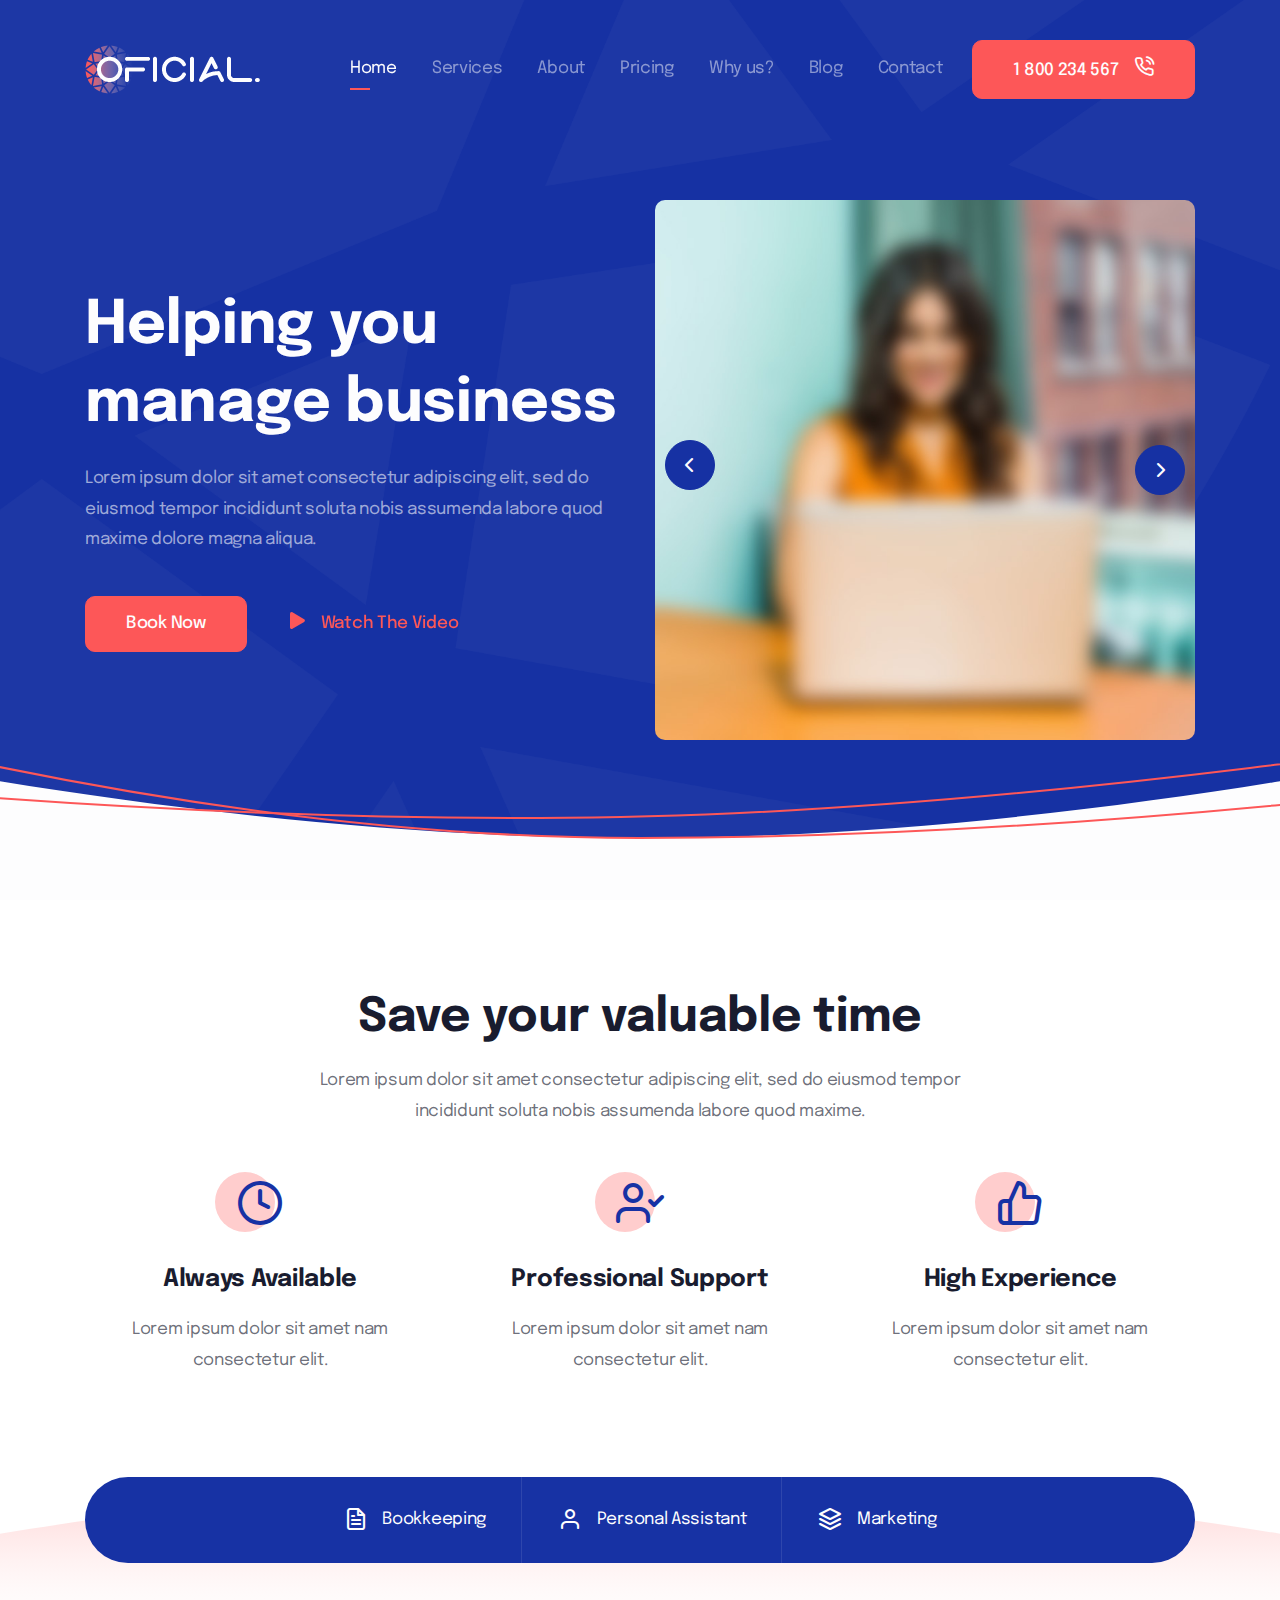
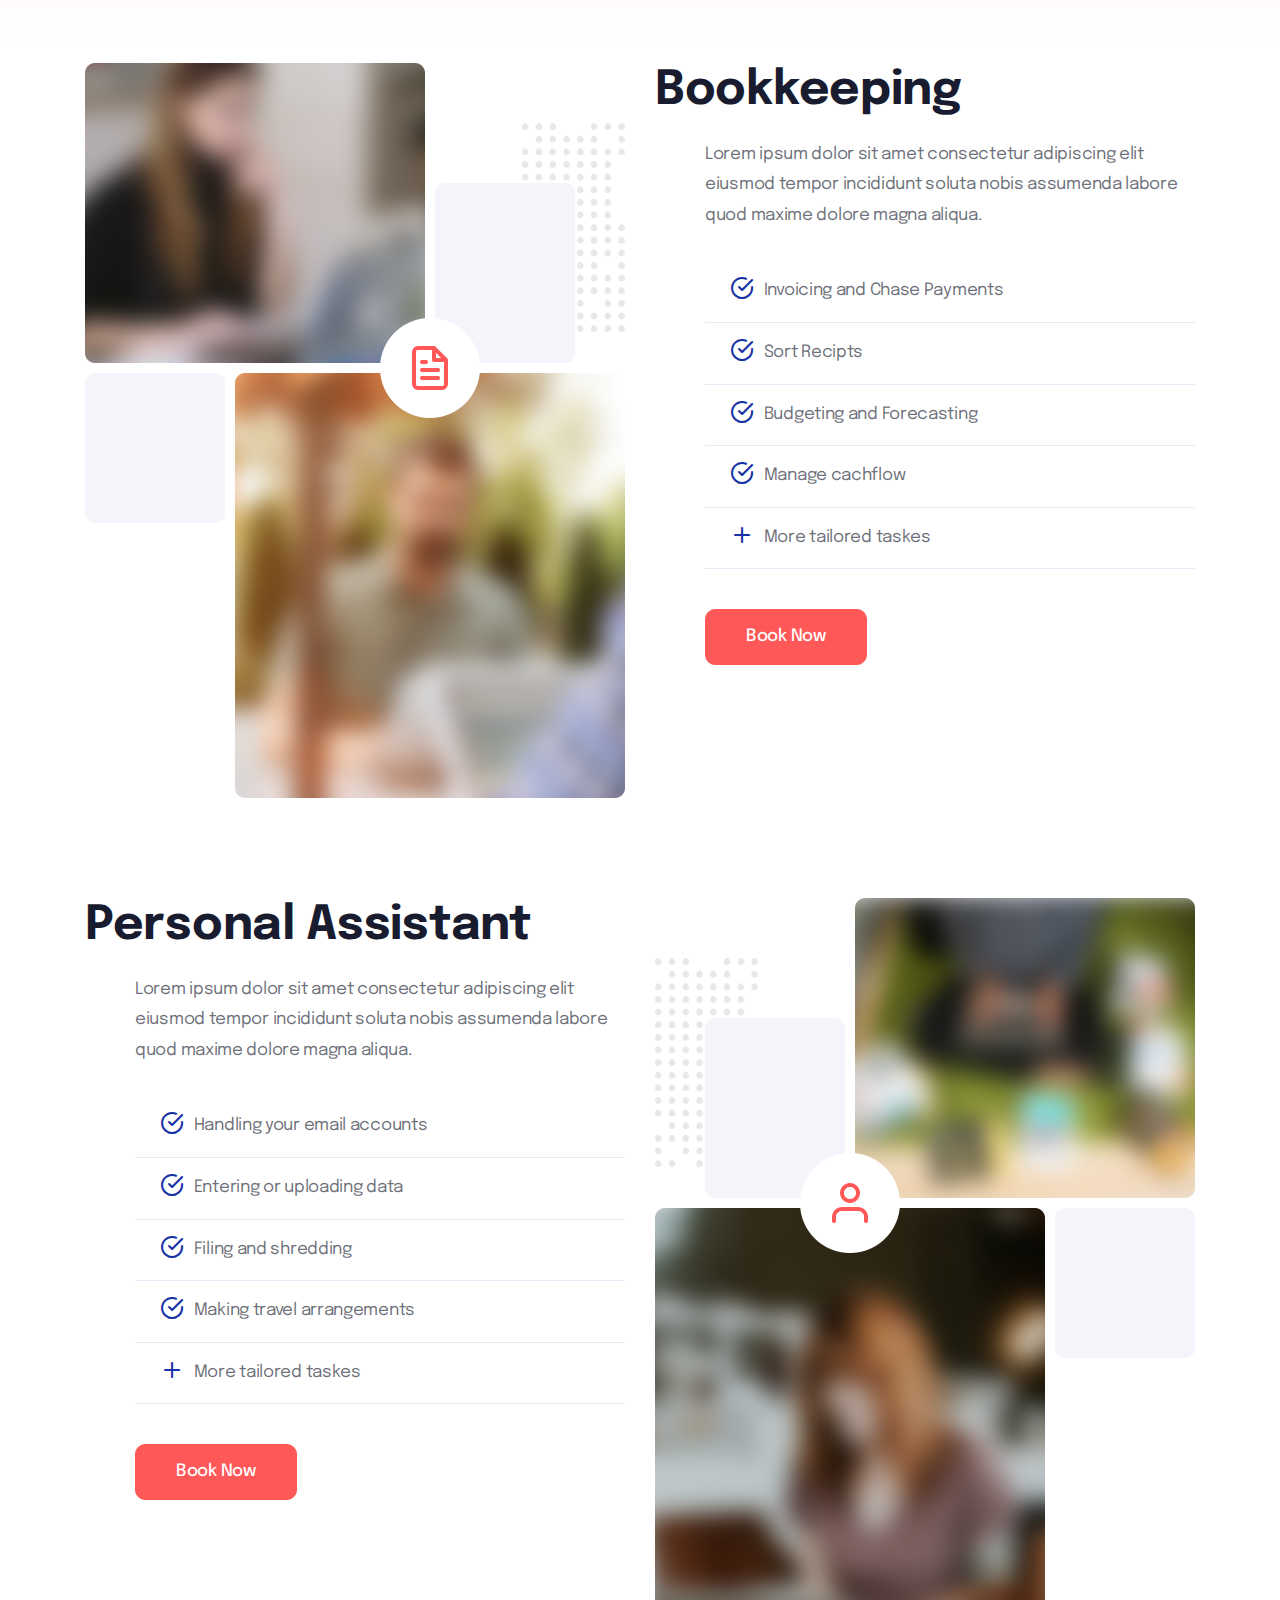
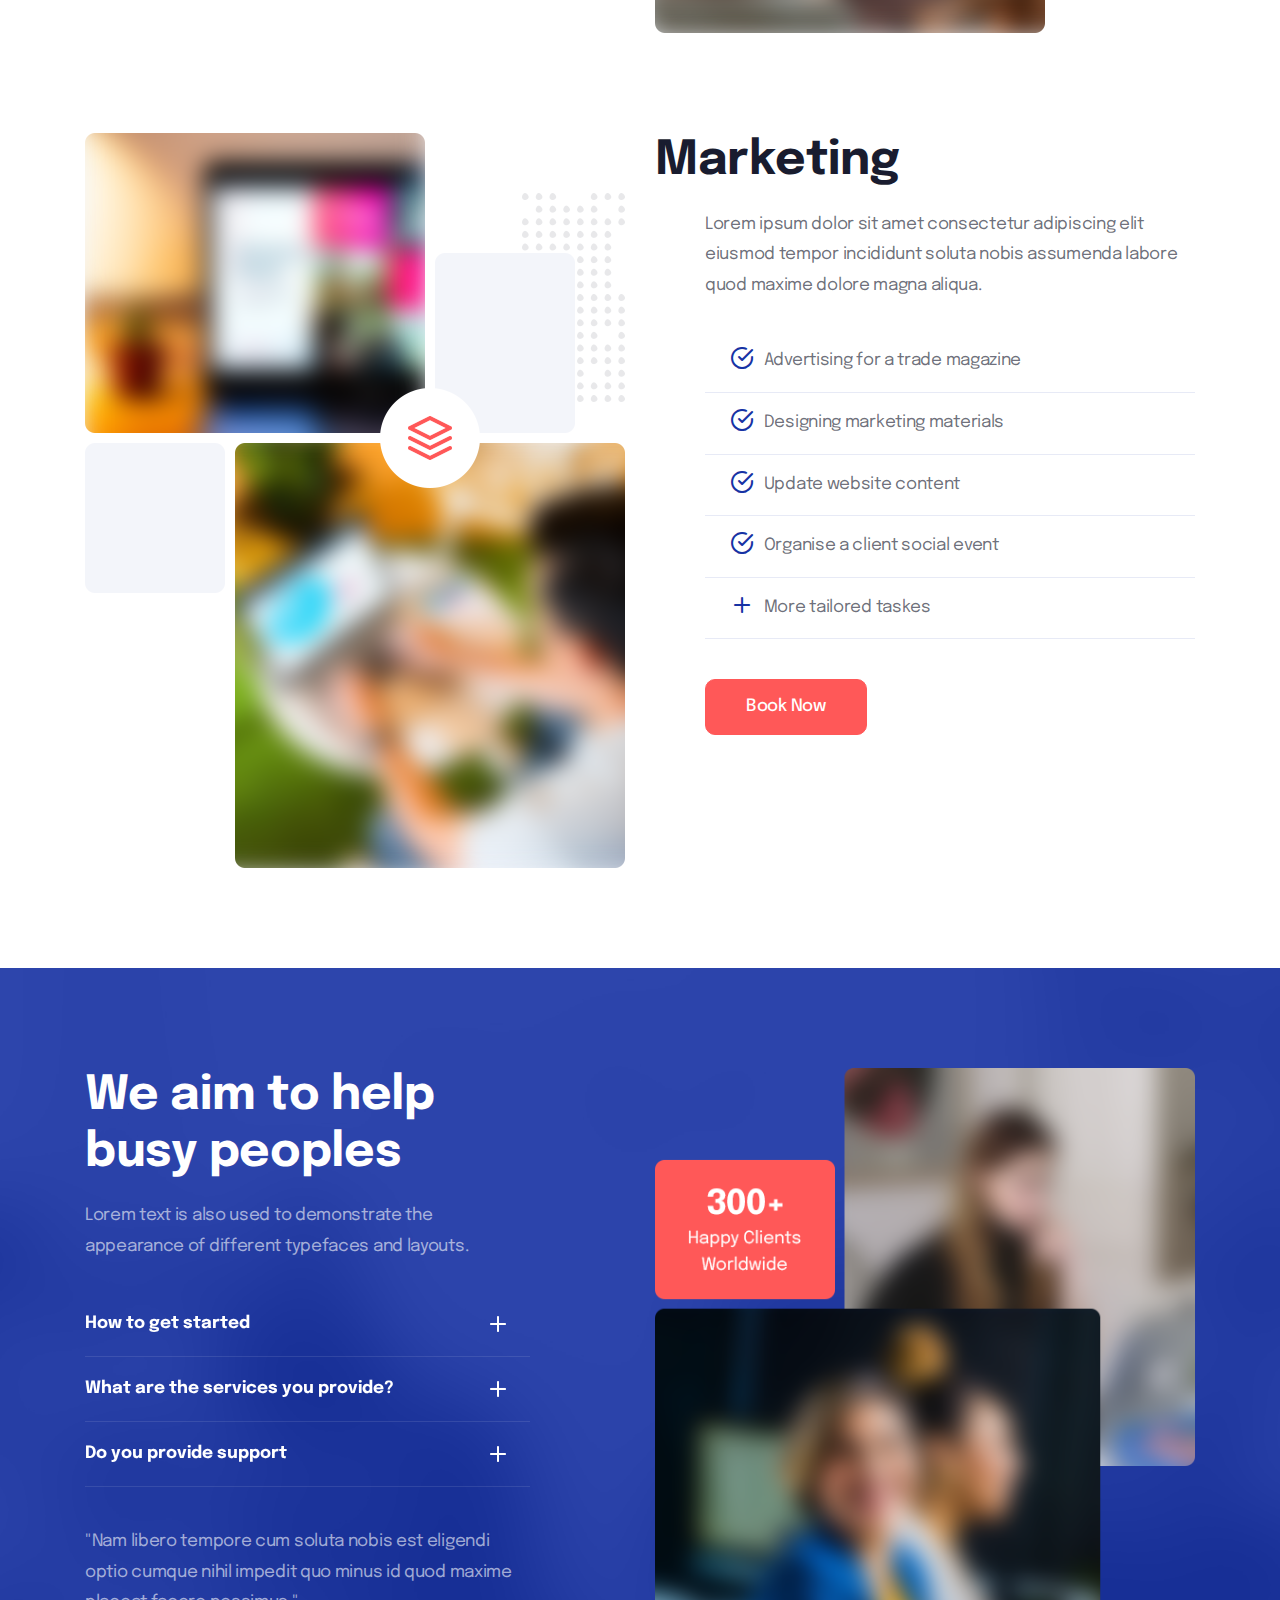
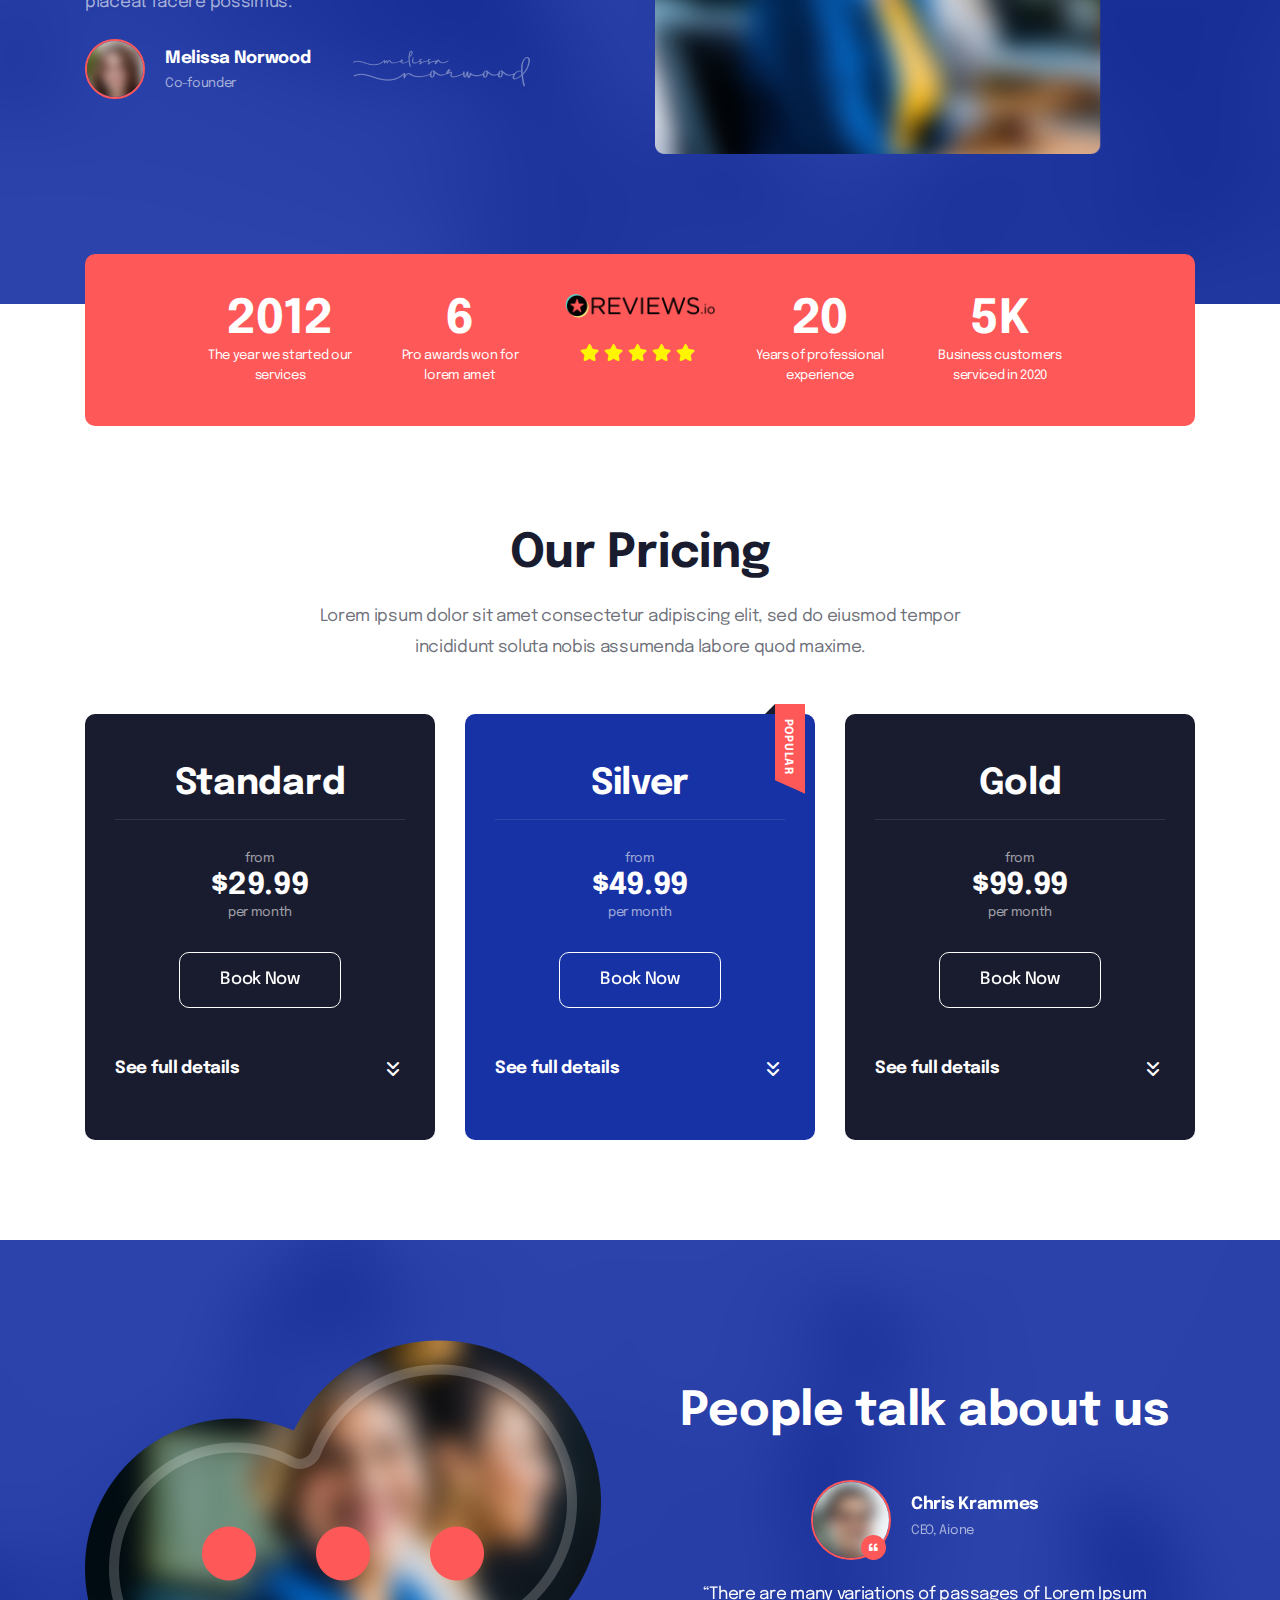
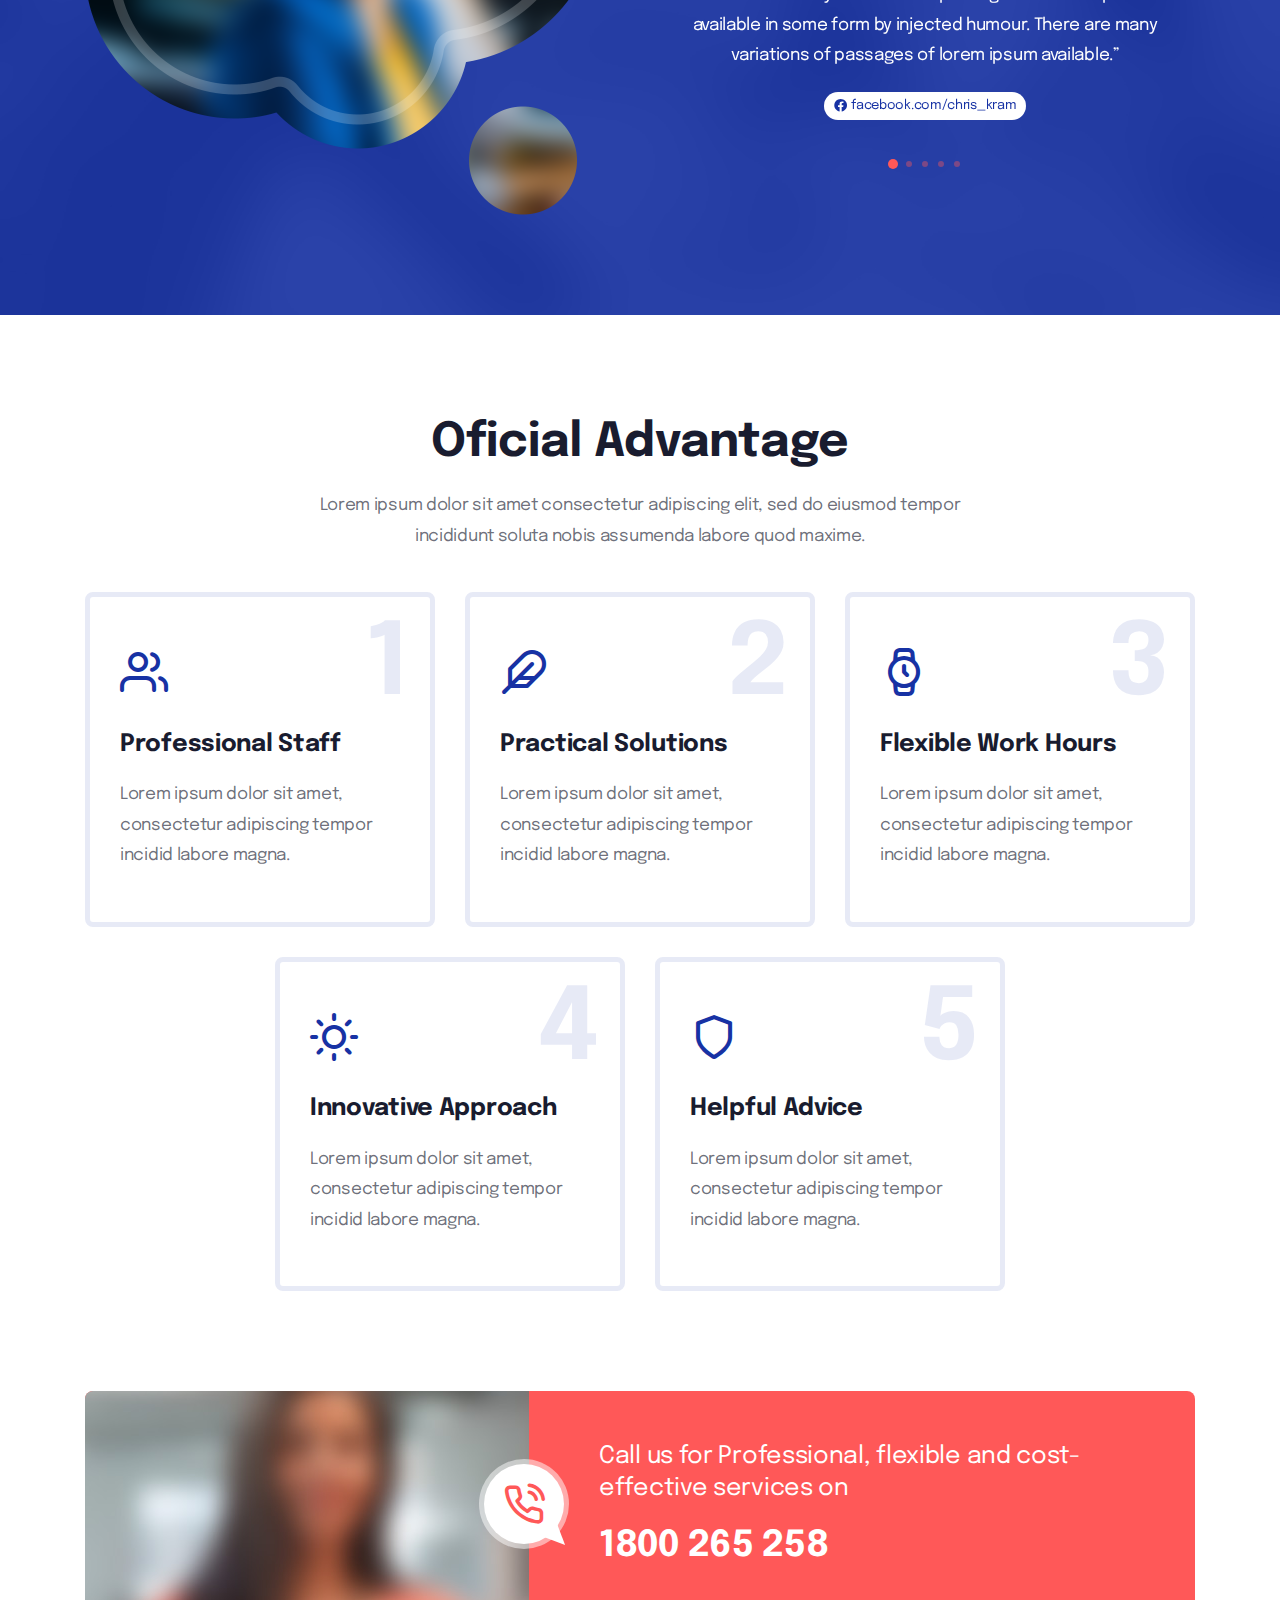
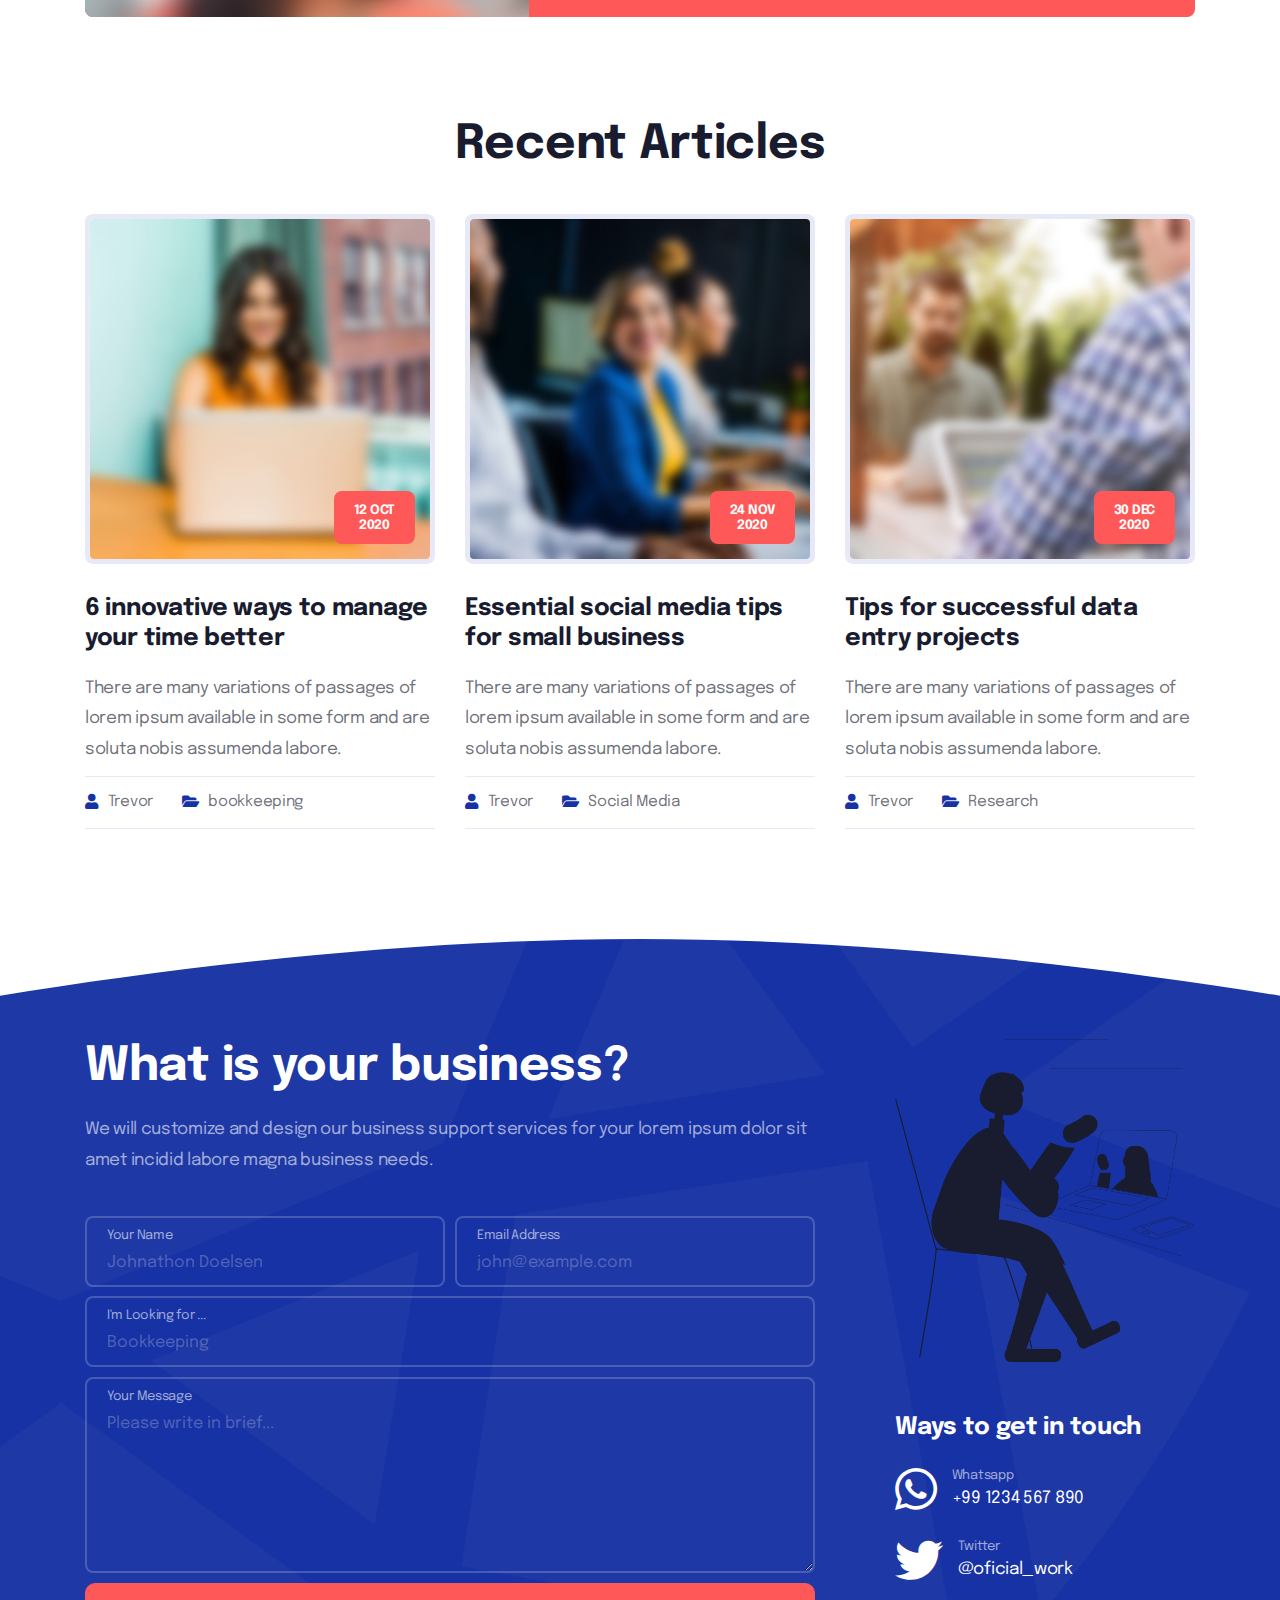
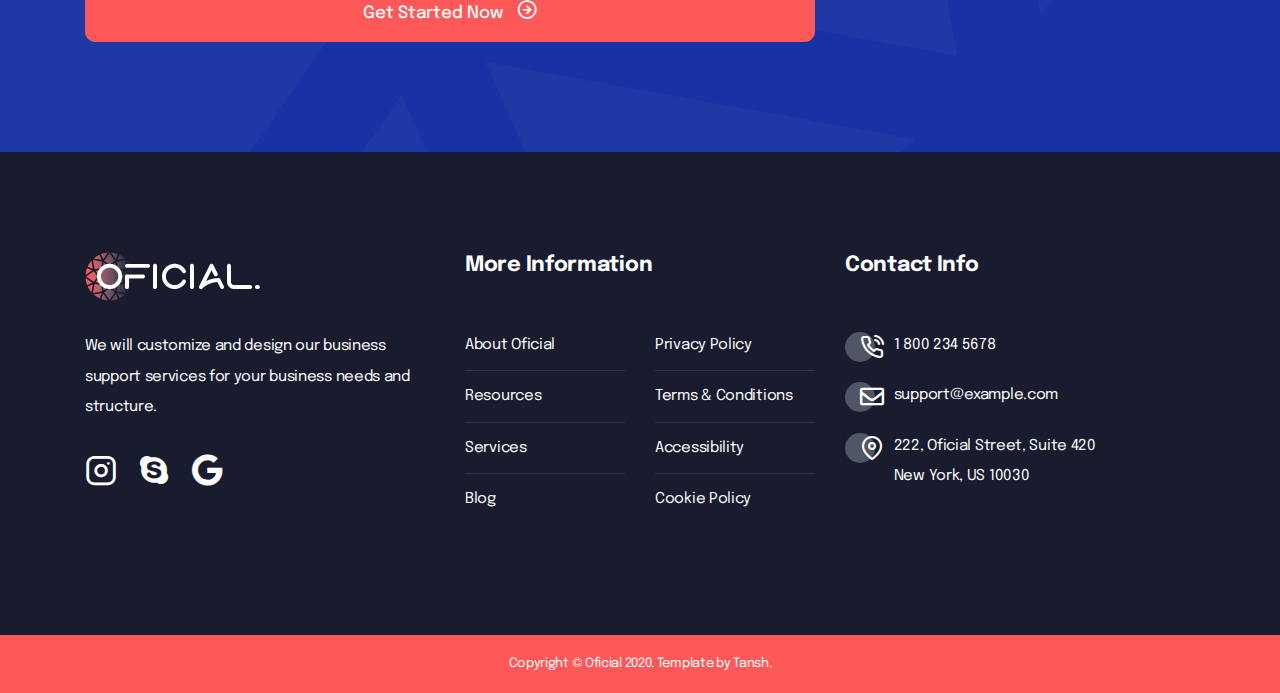
<file: oficial/home-1.html>
<!doctype html>
<html lang="en">
<head>
<meta charset="utf-8">
<meta name="viewport" content="width=device-width, initial-scale=1">
<meta name="format-detection" content="telephone=no">
<title>Oficial Business Support HTML Landing Page Template</title>
<meta name="author" content="tansh">
<meta name="description" content="HTML Landing Page Teamplate">
<meta name="keywords" content="agency, business, one page">

<!-- FAVICON FILES -->
<link href="assets/images/icons/apple-touch-icon-144-precomposed.png" rel="apple-touch-icon" sizes="144x144">
<link href="assets/images/icons/apple-touch-icon-120-precomposed.png" rel="apple-touch-icon" sizes="120x120">
<link href="assets/images/icons/apple-touch-icon-76-precomposed.png" rel="apple-touch-icon" sizes="76x76">
<link href="assets/images/icons/favicon.png" rel="shortcut icon">

<!-- CSS FILES -->
<link rel="stylesheet" href="assets/css/bootstrap.min.css">
<link rel="stylesheet" href="assets/fonts/iconfonts.css">
<link rel="stylesheet" href="assets/css/plugins.css">
<link rel="stylesheet" href="assets/css/style.css">
<link rel="stylesheet" href="assets/css/responsive.css">
<link rel="stylesheet" href="assets/css/color.css">
</head>
<body>
<div id="dtr-wrapper" class="clearfix"> 
    
    <!-- preloader starts -->
    <div class="dtr-preloader">
        <div class="dtr-preloader-inner">
            <div class="dtr-loader">Loading...</div>
        </div>
    </div>
    <!-- preloader ends --> 
    
    <!-- Small Devices Header 
============================================= -->
    <div class="dtr-responsive-header fixed-top">
        <div class="container"> 
            
            <!-- small devices logo --> 
            <a href="index.html"><img src="assets/images/logo-dark.png" alt="logo"></a> 
            <!-- small devices logo ends --> 
            
            <!-- menu button -->
            <button id="dtr-menu-button" class="dtr-hamburger" type="button"><span class="dtr-hamburger-lines-wrapper"><span class="dtr-hamburger-lines"></span></span></button>
        </div>
        <div class="dtr-responsive-header-menu"></div>
    </div>
    <!-- Small Devices Header ends 
============================================= --> 
    
    <!-- Header 
============================================= -->
    <header id="dtr-header-global" class="fixed-top trans-header">
        <div class="container">
            <div class="d-flex align-items-center justify-content-between"> 
                
                <!-- header left starts -->
                <div class="dtr-header-left"> 
                    
                    <!-- logo --> 
                    <a class="logo-default dtr-scroll-link" href="#home"><img src="assets/images/logo-light.png" alt="logo"></a> 
                    
                    <!-- logo on scroll --> 
                    <a class="logo-alt dtr-scroll-link" href="#home"><img src="assets/images/logo-dark.png" alt="logo"></a> 
                    <!-- logo on scroll ends --> 
                    
                </div>
                <!-- header left ends --> 
                
                <!-- menu starts-->
                <div class="dtr-header-right ml-auto">
                    <div class="main-navigation dtr-menu-light">
                        <ul class="sf-menu dtr-scrollspy dtr-nav light-nav-on-load dark-nav-on-scroll">
                            <li> <a class="nav-link" href="#home">Home</a> </li>
                            <li> <a class="nav-link" href="#services">Services</a> </li>
                            <li> <a class="nav-link" href="#about">About</a> </li>
                            <li> <a class="nav-link" href="#pricing">Pricing</a> </li>
                            <li> <a class="nav-link" href="#advantage">Why us?</a> </li>
                            <li> <a class="nav-link" href="#blog">Blog</a> </li>
                            <li> <a class="nav-link" href="#contact">Contact</a> </li>
                        </ul>
                    </div>
                </div>
                <!-- menu ends --> 
                
                <!-- header button starts --> 
                <a href="#contact" class="dtr-btn btn-red dtr-btn-right-icon dtr-scroll-link dtr-ml-30">1 800 234 567 <i class="icon-phone-call"></i></a> 
                <!-- header button ends --> 
                
            </div>
        </div>
    </header>
    <!-- header ends
================================================== --> 
    
    <!-- == main content area starts == -->
    <div id="dtr-main-content"> 
        
        <!-- hero section starts
================================================== -->
        <section id="home" class="dtr-section dtr-section-with-bg dtr-hero-section-top-padding bg-blue" style="background-image: url(assets/images/white-shape-bg.png);"> 
            
            <!-- wrapping div for background bottom curve stripes image - easy to change color - no need to edit image - refer help doc -->
            <div class="dtr-bottom-shape-img" style="background-image: url(assets/images/hero-bottom.svg);">
                <div class="container"> 
                    
                    <!--===== row 1 starts =====-->
                    <div class="row d-flex align-items-center dtr-pb-100"> 
                        
                        <!-- column 1 starts -->
                        <div class="col-12 col-md-6"> 
                            
                            <!-- intro text -->
                            <h1 class="color-white">Helping you<br>
                                manage business</h1>
                            <p class="color-white-muted">Lorem ipsum dolor sit amet consectetur adipiscing elit, sed do eiusmod tempor incididunt soluta nobis assumenda labore quod maxime dolore magna aliqua. </p>
                            <!-- button --> 
                            <a href="#contact" class="dtr-btn btn-red dtr-scroll-link dtr-mt-30 dtr-mr-40">Book Now</a> 
                            <!-- video button --> 
                            <a class="dtr-video-popup dtr-text-btn dtr-btn-left-icon dtr-mt-30 color-red" data-autoplay="true" data-vbtype="video" href="https://www.youtube.com/watch?v=kuceVNBTJio"><i class="icon-play"></i> Watch The Video</a> </div>
                        <!-- column 1 ends --> 
                        
                        <!-- column 2 starts -->
                        <div class="col-12 col-md-6 small-device-space"> 
                            
                            <!--=== img slider - 1col starts ===-->
                            <div class="dtr-slick-slider dtr-img-slider-1col dtr-rounded-img"> 
                                <!-- img 1 -->
                                <div> <img src="assets/images/blogpost-img1.jpg" alt="image"> </div>
                                <!-- img 2 -->
                                <div> <img src="assets/images/blogpost-img2.jpg" alt="image"> </div>
                                <!-- img 3 -->
                                <div> <img src="assets/images/blogpost-img3.jpg" alt="image"> </div>
                            </div>
                            <!--=== img slider - 1col ends ===--> 
                            
                        </div>
                        <!-- column 2 ends --> 
                        
                    </div>
                    <!--===== row 1 ends =====--> 
                    
                </div>
            </div>
        </section>
        <!-- hero section ends
================================================== --> 
        
        <!-- features section starts
================================================== -->
        <section id="features" class="dtr-section dtr-pt-150 dtr-pb-100">
            <div class="container"> 
                
                <!-- heading starts -->
                <div class="dtr-styled-heading text-center">
                    <h2>Save your valuable time</h2>
                    <p>Lorem ipsum dolor sit amet consectetur adipiscing elit, sed do eiusmod tempor<br>
                        incididunt soluta nobis assumenda labore quod maxime.</p>
                </div>
                <!-- heading ends --> 
                
                <!--== row starts ==-->
                <div class="row dtr-pt-10"> 
                    
                    <!-- column 1 starts -->
                    <div class="col-12 col-md-4 dtr-img-feature"> <span class="dtr-img-feature-img"><span class="dtr-img-feature-circle bg-light-red"></span><i class="icon-clock2 color-blue"></i></span>
                        <h4 class="dtr-img-feature-heading">Always Available </h4>
                        <p>Lorem ipsum dolor sit amet nam consectetur elit. </p>
                    </div>
                    <!-- column 1 ends --> 
                    
                    <!-- column 2 starts -->
                    <div class="col-12 col-md-4 dtr-img-feature"> <span class="dtr-img-feature-img"><span class="dtr-img-feature-circle bg-light-red"></span><i class="icon-user-check1 color-blue"></i></span>
                        <h4 class="dtr-img-feature-heading">Professional Support </h4>
                        <p>Lorem ipsum dolor sit amet nam consectetur elit. </p>
                    </div>
                    <!-- column 2 ends --> 
                    
                    <!-- column 3 starts -->
                    <div class="col-12 col-md-4 dtr-img-feature"> <span class="dtr-img-feature-img"><span class="dtr-img-feature-circle bg-light-red"></span><i class="icon-thumbs-up2 color-blue"></i></span>
                        <h4 class="dtr-img-feature-heading">High Experience </h4>
                        <p>Lorem ipsum dolor sit amet nam consectetur elit. </p>
                    </div>
                    <!-- column 3 ends --> 
                    
                </div>
                <!--== row ends ==--> 
                
            </div>
        </section>
        <!-- features section ends
================================================== --> 
        
        <!-- sticky tabs starts
================================================== -->
        <section id="services" class="dtr-sticky-tabs-wrapper"> 
            
            <!-- wrapping div for top shape image - easy to change color / no need to edit image - refer help doc -->
            <div class="dtr-top-shape-img" style="background-image: url(assets/images/inner-nav-bg.svg);"> 
                
                <!-- tabs nav start -->
                <div class="dtr-sticky-tabs-nav">
                    <div class="container">
                        <nav class="dtr-scrollspy-tabs">
                            <ul class="dtr-scrollspy nav justify-content-center dtr-sticky-tabs">
                                <li class="nav-item"> <a class="nav-link" href="#tab1"><i class="icon-file-text"></i>Bookkeeping</a> </li>
                                <li class="nav-item"> <a class="nav-link" href="#tab2"><i class="icon-user2"></i>Personal Assistant</a> </li>
                                <li class="nav-item"> <a class="nav-link" href="#tab3"><i class="icon-layers"></i>Marketing</a> </li>
                            </ul>
                        </nav>
                    </div>
                </div>
                <!-- tabs nav ends -->
                
                <div data-target=".dtr-scrollspy-tabs"> 
                    
                    <!-- tab 1 starts -->
                    <section id="tab1" class="dtr-sticky-tabs-section">
                        <div class="dtr-sticky-tabs-content">
                            <div class="container">
                                <div class="row"> 
                                    
                                    <!-- column 1 starts -->
                                    <div class="col-12 col-md-6"> <img src="assets/images/service-img1.png" alt="image"> </div>
                                    <!-- column 1 ends --> 
                                    
                                    <!-- column 2 starts -->
                                    <div class="col-12 col-md-6 small-device-space"> 
                                        <!-- Heading -->
                                        <h2>Bookkeeping</h2>
                                        <div class="dtr-pl-50"> 
                                            <!-- Text -->
                                            <p>Lorem ipsum dolor sit amet consectetur adipiscing elit eiusmod tempor incididunt soluta nobis assumenda labore quod maxime dolore magna aliqua. </p>
                                            <ul class="dtr-icon-list dtr-mt-30">
                                                <li><i class="icon-check-circle2 color-blue"></i>Invoicing and Chase Payments</li>
                                                <li><i class="icon-check-circle2 color-blue"></i>Sort Recipts</li>
                                                <li><i class="icon-check-circle2 color-blue"></i>Budgeting and Forecasting</li>
                                                <li><i class="icon-check-circle2 color-blue"></i>Manage cachflow</li>
                                                <li><i class="icon-plus1 color-blue"></i>More tailored taskes</li>
                                            </ul>
                                            <!-- button --> 
                                            <a href="#contact" class="dtr-btn btn-red dtr-scroll-link dtr-mt-30">Book Now</a> </div>
                                    </div>
                                    <!-- column 2 ends --> 
                                    
                                </div>
                            </div>
                        </div>
                    </section>
                    <!-- tab 1 ends --> 
                    
                    <!-- tab 2 starts -->
                    <section id="tab2" class="dtr-sticky-tabs-section">
                        <div class="dtr-sticky-tabs-content">
                            <div class="container">
                                <div class="row"> 
                                    
                                    <!-- column 1 starts -->
                                    <div class="col-12 col-md-6 small-device-space"> 
                                        <!-- Heading -->
                                        <h2>Personal Assistant</h2>
                                        <div class="dtr-pl-50"> 
                                            <!-- Text -->
                                            <p>Lorem ipsum dolor sit amet consectetur adipiscing elit eiusmod tempor incididunt soluta nobis assumenda labore quod maxime dolore magna aliqua. </p>
                                            <ul class="dtr-icon-list dtr-mt-30">
                                                <li><i class="icon-check-circle2 color-blue"></i>Handling your email accounts</li>
                                                <li><i class="icon-check-circle2 color-blue"></i>Entering or uploading data</li>
                                                <li><i class="icon-check-circle2 color-blue"></i>Filing and shredding</li>
                                                <li><i class="icon-check-circle2 color-blue"></i>Making travel arrangements</li>
                                                <li><i class="icon-plus1 color-blue"></i>More tailored taskes</li>
                                            </ul>
                                            <!-- button --> 
                                            <a href="#contact" class="dtr-btn btn-red dtr-scroll-link dtr-mt-30">Book Now</a> </div>
                                    </div>
                                    <!-- column 1 ends --> 
                                    
                                    <!-- column 2 starts -->
                                    <div class="col-12 col-md-6"> <img src="assets/images/service-img2.png" alt="image"> </div>
                                    <!-- column 2 ends --> 
                                    
                                </div>
                            </div>
                        </div>
                    </section>
                    <!-- tab 2 ends --> 
                    
                    <!-- tab 3 starts -->
                    <section id="tab3" class="dtr-sticky-tabs-section">
                        <div class="dtr-sticky-tabs-content">
                            <div class="container">
                                <div class="row"> 
                                    
                                    <!-- column 1 starts -->
                                    <div class="col-12 col-md-6"> <img src="assets/images/service-img3.png" alt="image"> </div>
                                    <!-- column 1 ends --> 
                                    
                                    <!-- column 2 starts -->
                                    <div class="col-12 col-md-6 small-device-space"> 
                                        <!-- Heading -->
                                        <h2>Marketing</h2>
                                        <div class="dtr-pl-50"> 
                                            <!-- Text -->
                                            <p>Lorem ipsum dolor sit amet consectetur adipiscing elit eiusmod tempor incididunt soluta nobis assumenda labore quod maxime dolore magna aliqua. </p>
                                            <ul class="dtr-icon-list dtr-mt-30">
                                                <li><i class="icon-check-circle2 color-blue"></i>Advertising for a trade magazine</li>
                                                <li><i class="icon-check-circle2 color-blue"></i>Designing marketing materials </li>
                                                <li><i class="icon-check-circle2 color-blue"></i>Update website content</li>
                                                <li><i class="icon-check-circle2 color-blue"></i>Organise a client social event</li>
                                                <li><i class="icon-plus1 color-blue"></i>More tailored taskes</li>
                                            </ul>
                                            <!-- button --> 
                                            <a href="#contact" class="dtr-btn btn-red dtr-scroll-link dtr-mt-30">Book Now</a> </div>
                                    </div>
                                    <!-- column 2 ends --> 
                                    
                                </div>
                            </div>
                        </div>
                    </section>
                    <!-- tab 3 ends --> 
                    
                </div>
            </div>
        </section>
        <!-- sticky tabs starts
================================================== --> 
        
        <!-- about section starts
================================================== -->
        <section id="about" class="dtr-section dtr-pt-100 dtr-pb-150 dtr-section-with-bg" style="background-image: url(assets/images/section-bg-img1.jpg);"> <!-- blue overlay -->
            <div class="dtr-overlay dtr-overlay-blue"></div>
            <div class="container dtr-overlay-content"> 
                
                <!-- row starts -->
                <div class="row"> 
                    
                    <!-- column 1 starts -->
                    <div class="col-12 col-md-6 col-lg-5">
                        <h2 class="color-white">We aim to help busy peoples</h2>
                        <p class="color-white-muted">Lorem text is also used to demonstrate the appearance of different typefaces and layouts.</p>
                        
                        <!--== accordion starts ==-->
                        <div class="dtr-mt-30 color-white">
                            <div class="dtr-accordion accordion" id="accord-index1"> 
                                
                                <!-- accordion tab 1 starts -->
                                <div class="card">
                                    <div class="card-header" id="accord-index1-heading1">
                                        <h4>
                                            <button class="dtr-btn accordion-btn-link collapsed" type="button" data-toggle="collapse" data-target="#accord-index1-collapse1" aria-expanded="false" aria-controls="accord-index1-collapse1">How to get started</button>
                                        </h4>
                                    </div>
                                    <div id="accord-index1-collapse1" class="collapse" aria-labelledby="accord-index1-heading1" data-parent="#accord-index1">
                                        <div class="card-body">Lorem text is also used to demonstrate the appearance of different typefaces and layouts, and in general the content of dummy text is nonsensical.</div>
                                    </div>
                                </div>
                                <!-- accordion tab 1 ends --> 
                                
                                <!-- accordion tab 2 starts -->
                                <div class="card">
                                    <div class="card-header" id="accord-index1-heading2">
                                        <h4>
                                            <button class="dtr-btn accordion-btn-link collapsed" type="button" data-toggle="collapse" data-target="#accord-index1-collapse2" aria-expanded="false" aria-controls="accord-index1-collapse2">What are the services you provide?</button>
                                        </h4>
                                    </div>
                                    <div id="accord-index1-collapse2" class="collapse" aria-labelledby="accord-index1-heading2" data-parent="#accord-index1">
                                        <div class="card-body">Lorem text is also used to demonstrate the appearance of different typefaces and layouts, and in general the content of dummy text is nonsensical.</div>
                                    </div>
                                </div>
                                <!-- accordion tab 2 ends --> 
                                
                                <!-- accordion tab 3 starts -->
                                <div class="card">
                                    <div class="card-header" id="accord-index1-heading3">
                                        <h4>
                                            <button class="dtr-btn accordion-btn-link collapsed" type="button" data-toggle="collapse" data-target="#accord-index1-collapse3" aria-expanded="false" aria-controls="accord-index1-collapse3">Do you provide support</button>
                                        </h4>
                                    </div>
                                    <div id="accord-index1-collapse3" class="collapse" aria-labelledby="accord-index1-heading3" data-parent="#accord-index1">
                                        <div class="card-body">Lorem text is also used to demonstrate the appearance of different typefaces and layouts, and in general the content of dummy text is nonsensical.</div>
                                    </div>
                                </div>
                                <!-- accordion tab 3 ends --> 
                                
                            </div>
                        </div>
                        <!--== accordion ends ==-->
                        
                        <p class="color-white-muted dtr-mt-40">"Nam libero tempore cum soluta nobis est eligendi optio cumque nihil impedit quo minus id quod maxime placeat facere possimus."</p>
                        
                        <!-- author box starts -->
                        <div class="dtr-author-box dtr-mt-20"> <img src="assets/images/user-6.jpg" width="60" height="60" alt="image" class="dtr-author-img border-red">
                            <div class="dtr-author-content">
                                <h6 class="color-white">Melissa Norwood</h6>
                                <p class="color-white-muted">Co-founder</p>
                            </div>
                            <img src="assets/images/signature.png" alt="image" class="ml-auto"> </div>
                        <!-- author box ends --> 
                        
                    </div>
                    <!-- column 1 ends --> 
                    
                    <!-- column 2 starts -->
                    <div class="col-12 col-md-6 col-lg-6 offset-lg-1 small-device-space"> <img src="assets/images/about-img.png" alt="image"> </div>
                    <!-- column 2 ends --> 
                    
                </div>
                <!-- row ends --> 
                
            </div>
        </section>
        <!-- about section ends
================================================== --> 
        
        <!-- counter section starts
================================================== -->
        <section class="dtr-section z-index">
            <div class="container">
                <div class="dtr-px-30 dtr-mt-minus50 dtr-rounded text-center bg-red color-white"> 
                    
                    <!--== row starts ==-->
                    <div class="row"> 
                        
                        <!-- column 1 starts -->
                        <div class="col-12 col-md-4 col-lg-2 offset-lg-1 dtr-py-40"> <span class="dtr-count-number">2012</span>
                            <p class="dtr-count-text">The year we started our services</p>
                        </div>
                        <!-- column 1 ends --> 
                        
                        <!-- column 2 starts -->
                        <div class="col-12 col-md-4 col-lg-2 dtr-py-40"> 
                            
                            <!-- counter starts -->
                            <div class="dtr-counter"> <span class="dtr-count-number counting-number" data-from="1" data-to="6" data-speed="2800">6</span>
                                <p class="dtr-count-text">Pro awards won for lorem amet</p>
                            </div>
                            <!-- counter ends --> 
                            
                        </div>
                        <!-- column 2 ends --> 
                        
                        <!-- column 3 starts -->
                        <div class="col-12 col-md-4 col-lg-2 dtr-py-40"> <img src="assets/images/reviews-symbol.png" alt="image" class="dtr-mb-20">
                            <p class="dtr-stars dtr-stars-5 color-yellow"></p>
                        </div>
                        <!-- column 3 ends --> 
                        
                        <!-- column 4 starts -->
                        <div class="col-12 col-md-4 col-lg-2 dtr-py-40"> 
                            
                            <!-- counter starts -->
                            <div class="dtr-counter"> <span class="dtr-count-number counting-number" data-from="1" data-to="20" data-speed="1600">20</span>
                                <p class="dtr-count-text">Years of professional experience</p>
                            </div>
                            <!-- counter ends --> 
                            
                        </div>
                        <!-- column 4 ends --> 
                        
                        <!-- column 5 starts -->
                        <div class="col-12 col-md-4 col-lg-2 dtr-py-40"> <span class="dtr-count-number">5K</span>
                            <p class="dtr-count-text">Business customers serviced in 2020</p>
                        </div>
                        <!-- column 5 ends --> 
                        
                    </div>
                    <!--== row ends ==--> 
                    
                </div>
            </div>
        </section>
        <!-- counter section ends
================================================== --> 
        
        <!-- pricing section starts
================================================== -->
        <section id="pricing" class="dtr-section dtr-py-100">
            <div class="container"> 
                
                <!-- heading starts -->
                <div class="dtr-styled-heading text-center">
                    <h2>Our Pricing</h2>
                    <p>Lorem ipsum dolor sit amet consectetur adipiscing elit, sed do eiusmod tempor<br>
                        incididunt soluta nobis assumenda labore quod maxime.</p>
                </div>
                <!-- heading ends --> 
                
                <!--== row starts ==-->
                <div class="row dtr-pt-10"> 
                    
                    <!-- column 1 starts -->
                    <div class="col-12 col-md-4"> 
                        
                        <!--== pricing 1 starts ==-->
                        <div class="dtr-pricing bg-dark color-white">
                            <h3 class="dtr-pricing-heading border-white-muted">Standard</h3>
                            <p class="dtr-price-subtext color-white-muted">from</p>
                            <p class="dtr-price">$29.99</p>
                            <p class="dtr-price-subtext color-white-muted">per month</p>
                            <a href="#" class="dtr-btn btn-flat-white dtr-mt-30">Book Now</a> 
                            
                            <!-- collapse content starts -->
                            <div class="dtr-pricing-details">
                                <p> <a class="dtr-pricing-details-title" data-toggle="collapse" href="#pricing1" role="button" aria-expanded="false" aria-controls="pricing1"> See full details </a> </p>
                                <div class="collapse" id="pricing1">
                                    <ul class="dtr-list-pricing">
                                        <li>Daily Feedback</li>
                                        <li>Marketing Support</li>
                                        <li>Dedicated Staff Member</li>
                                        <li>Cost Efficient</li>
                                        <li>Timely Service</li>
                                    </ul>
                                </div>
                            </div>
                            <!-- collapse content ends --> 
                            
                        </div>
                        <!--== pricing 1 ends ==--> 
                        
                    </div>
                    <!-- column 1 ends --> 
                    
                    <!-- column 2 starts -->
                    <div class="col-12 col-md-4"> 
                        
                        <!--== pricing 2 starts ==-->
                        <div class="dtr-pricing bg-blue color-white"> 
                            <!-- popular label --> 
                            <span class="dtr-pricing-label-hook"></span>
                            <div class="dtr-pricing-label bg-red">
                                <p>Popular</p>
                            </div>
                            <h3 class="dtr-pricing-heading border-white-muted">Silver</h3>
                            <p class="dtr-price-subtext color-white-muted">from</p>
                            <p class="dtr-price">$49.99</p>
                            <p class="dtr-price-subtext color-white-muted">per month</p>
                            <a href="#" class="dtr-btn btn-flat-white dtr-mt-30">Book Now</a> 
                            
                            <!-- collapse content starts -->
                            <div class="dtr-pricing-details">
                                <p> <a class="dtr-pricing-details-title" data-toggle="collapse" href="#pricing2" role="button" aria-expanded="false" aria-controls="pricing2"> See full details </a> </p>
                                <div class="collapse" id="pricing2">
                                    <ul class="dtr-list-pricing">
                                        <li>Daily Feedback</li>
                                        <li>Marketing Support</li>
                                        <li>Dedicated Staff Member</li>
                                        <li>Cost Efficient</li>
                                        <li>Timely Service</li>
                                    </ul>
                                </div>
                            </div>
                            <!-- collapse content ends --> 
                            
                        </div>
                        <!--== pricing 2 ends ==--> 
                        
                    </div>
                    <!-- column 2 ends --> 
                    
                    <!-- column 3 starts -->
                    <div class="col-12 col-md-4"> 
                        
                        <!--== pricing 3 starts ==-->
                        <div class="dtr-pricing bg-dark color-white">
                            <h3 class="dtr-pricing-heading border-white-muted">Gold</h3>
                            <p class="dtr-price-subtext color-white-muted">from</p>
                            <p class="dtr-price">$99.99</p>
                            <p class="dtr-price-subtext color-white-muted">per month</p>
                            <a href="#" class="dtr-btn btn-flat-white dtr-mt-30">Book Now</a> 
                            
                            <!-- collapse content starts -->
                            <div class="dtr-pricing-details">
                                <p> <a class="dtr-pricing-details-title" data-toggle="collapse" href="#pricing3" role="button" aria-expanded="false" aria-controls="pricing3"> See full details </a> </p>
                                <div class="collapse" id="pricing3">
                                    <ul class="dtr-list-pricing">
                                        <li>Daily Feedback</li>
                                        <li>Marketing Support</li>
                                        <li>Dedicated Staff Member</li>
                                        <li>Cost Efficient</li>
                                        <li>Timely Service</li>
                                    </ul>
                                </div>
                            </div>
                            <!-- collapse content ends --> 
                            
                        </div>
                        <!--== pricing 3 ends ==--> 
                        
                    </div>
                    <!-- column 3 ends --> 
                    
                </div>
                <!--== row ends ==--> 
                
            </div>
        </section>
        <!-- pricing section ends
================================================== --> 
        
        <!-- testimonial section starts
================================================== -->
        <section class="dtr-section dtr-py-100 dtr-section-with-bg" style="background-image: url(assets/images/section-bg-img2.jpg);"> <!-- blue overlay -->
            <div class="dtr-overlay dtr-overlay-blue"></div>
            <div class="container dtr-overlay-content"> 
                
                <!--===== row 1 starts =====-->
                <div class="row d-flex align-items-center"> 
                    
                    <!-- column 1 starts -->
                    <div class="col-12 col-md-6"> <img src="assets/images/testimonial-graphics.png" alt="image"> </div>
                    <!-- column 1 ends --> 
                    
                    <!-- column 2 starts -->
                    <div class="col-12 col-md-6">
                        <h2 class="color-white text-center">People talk about us</h2>
                        <div class="dtr-px-30 dtr-pt-20"> 
                            
                            <!--===== testimonial slider starts =====-->
                            <div class="dtr-slick-slider dtr-testimonial-slider dtr-slick-has-dots color-white"> 
                                
                                <!--== slide 1 starts ==-->
                                <div class="dtr-testimonial">
                                    <div class="dtr-testimonial-content clearfix"> 
                                        <!-- client info -->
                                        <div class="dtr-client-info clearfix">
                                            <div class="dtr-testimonial-user"><span class="dtr-testimonial-icon"></span> <img src="assets/images/user-1.jpg" alt="image"> </div>
                                            <div class="dtr-testimonial-user-info">
                                                <h6 class="dtr-client-name">Chris Krammes</h6>
                                                <span class="dtr-client-job color-white-muted">CEO, Aione</span> </div>
                                        </div>
                                        <!-- client info ends -->
                                        <p>“There are many variations of passages of Lorem Ipsum available in some form by injected humour. There are many variations of passages of lorem ipsum available.” </p>
                                        <p class="dtr-testimonial-tagline bg-white"><a href="#" class="color-blue"><i class="icon-facebook"></i>facebook.com/chris_kram</a></p>
                                    </div>
                                </div>
                                <!--== slide 1 ends ==--> 
                                
                                <!--== slide 2 starts ==-->
                                <div class="dtr-testimonial">
                                    <div class="dtr-testimonial-content clearfix"> 
                                        <!-- client info -->
                                        <div class="dtr-client-info clearfix">
                                            <div class="dtr-testimonial-user"><span class="dtr-testimonial-icon"></span> <img src="assets/images/user-2.jpg" alt="image"> </div>
                                            <div class="dtr-testimonial-user-info">
                                                <h6 class="dtr-client-name">Roslyn Tryniski</h6>
                                                <span class="dtr-client-job color-white-muted">Entrepreneur, Denmark</span> </div>
                                        </div>
                                        <!-- client info ends -->
                                        <p>“There are many variations of passages of Lorem Ipsum available in some form by injected humour. There are many variations of passages of lorem ipsum available.” </p>
                                        <p class="dtr-testimonial-tagline bg-white color-blue"><i class="icon-twitter"></i>twitter.com/roslyn_tryniski</p>
                                    </div>
                                </div>
                                <!--== slide 2 ends ==--> 
                                
                                <!--== slide 3 starts ==-->
                                <div class="dtr-testimonial">
                                    <div class="dtr-testimonial-content clearfix"> 
                                        <!-- client info -->
                                        <div class="dtr-client-info clearfix">
                                            <div class="dtr-testimonial-user"><span class="dtr-testimonial-icon"></span> <img src="assets/images/user-3.jpg" alt="image"> </div>
                                            <div class="dtr-testimonial-user-info">
                                                <h6 class="dtr-client-name">Tyrese Harper</h6>
                                                <span class="dtr-client-job color-white-muted">CTO, Bigacme</span> </div>
                                        </div>
                                        <!-- client info ends -->
                                        <p>“There are many variations of passages of Lorem Ipsum available in some form by injected humour. There are many variations of passages of lorem ipsum available.” </p>
                                        <p class="dtr-testimonial-tagline bg-white color-blue"><i class="icon-instagram"></i>instagram.com/tyrese.harper</p>
                                    </div>
                                </div>
                                <!--== slide 3 ends ==--> 
                                
                                <!--== slide 4 starts ==-->
                                <div class="dtr-testimonial">
                                    <div class="dtr-testimonial-content clearfix"> 
                                        <!-- client info -->
                                        <div class="dtr-client-info clearfix">
                                            <div class="dtr-testimonial-user"><span class="dtr-testimonial-icon"></span> <img src="assets/images/user-6.jpg" alt="image"> </div>
                                            <div class="dtr-testimonial-user-info">
                                                <h6 class="dtr-client-name">Christina Brown</h6>
                                                <span class="dtr-client-job color-white-muted">Project Lead</span> </div>
                                        </div>
                                        <!-- client info ends -->
                                        <p>“There are many variations of passages of Lorem Ipsum available in some form by injected humour. There are many variations of passages of lorem ipsum available.” </p>
                                        <p class="dtr-testimonial-tagline bg-white color-blue"><i class="icon-telegram-plane"></i>https://t.me/s/christina_b</p>
                                    </div>
                                </div>
                                <!--== slide 4 ends ==--> 
                                
                                <!--== slide 5 starts ==-->
                                <div class="dtr-testimonial">
                                    <div class="dtr-testimonial-content clearfix"> 
                                        <!-- client info -->
                                        <div class="dtr-client-info clearfix">
                                            <div class="dtr-testimonial-user"> <span class="dtr-testimonial-icon"></span><img src="assets/images/user-7.jpg" alt="image"> </div>
                                            <div class="dtr-testimonial-user-info">
                                                <h6 class="dtr-client-name">Ryan Crawford</h6>
                                                <span class="dtr-client-job color-white-muted">Data Analyst</span> </div>
                                        </div>
                                        <!-- client info ends -->
                                        <p>“There are many variations of passages of Lorem Ipsum available in some form by injected humour. There are many variations of passages of lorem ipsum available.” </p>
                                        <p class="dtr-testimonial-tagline bg-white color-blue"><i class="icon-pinterest"></i>pinterest.com/ryanC</p>
                                    </div>
                                </div>
                                <!--== slide 5 ends ==--> 
                                
                            </div>
                            <!--===== testimonial slider ends =====--> 
                        </div>
                    </div>
                    <!-- column 2 ends --> 
                    
                </div>
                <!--===== row 1 ends =====--> 
                
            </div>
        </section>
        <!-- testimonial section ends
================================================== --> 
        
        <!-- service boxes section starts
================================================== -->
        <section id="advantage" class="dtr-pt-100 dtr-pb-70">
            <div class="container"> 
                
                <!-- heading starts -->
                <div class="dtr-styled-heading text-center">
                    <h2>Oficial Advantage</h2>
                    <p>Lorem ipsum dolor sit amet consectetur adipiscing elit, sed do eiusmod tempor<br>
                        incididunt soluta nobis assumenda labore quod maxime. </p>
                </div>
                <!-- heading ends --> 
                
                <!--== row starts ==-->
                <div class="row"> 
                    
                    <!-- box 1 starts -->
                    <div class="col-12 col-sm-6 col-lg-4">
                        <div class="dtr-servicebox"> <span class="dtr-servicebox-number">1</span> <span class="dtr-servicebox-img color-blue"><i class="icon-users1"></i></span>
                            <h4>Professional Staff</h4>
                            <p>Lorem ipsum dolor sit amet, consectetur adipiscing tempor incidid labore magna.</p>
                        </div>
                    </div>
                    <!-- box 1 ends --> 
                    
                    <!-- box 2 starts -->
                    <div class="col-12 col-sm-6 col-lg-4">
                        <div class="dtr-servicebox"> <span class="dtr-servicebox-number">2</span> <span class="dtr-servicebox-img color-blue"><i class="icon-feather1"></i></span>
                            <h4>Practical Solutions</h4>
                            <p>Lorem ipsum dolor sit amet, consectetur adipiscing tempor incidid labore magna.</p>
                        </div>
                    </div>
                    <!-- box 2 ends --> 
                    
                    <!-- box 3 starts -->
                    <div class="col-12 col-sm-6 col-lg-4">
                        <div class="dtr-servicebox"> <span class="dtr-servicebox-number">3</span> <span class="dtr-servicebox-img color-blue"><i class="icon-watch"></i></span>
                            <h4>Flexible Work Hours</h4>
                            <p>Lorem ipsum dolor sit amet, consectetur adipiscing tempor incidid labore magna.</p>
                        </div>
                    </div>
                    <!-- box 3 ends --> 
                    
                    <!-- box 4 starts -->
                    <div class="col-12 col-sm-6 col-lg-4 offset-lg-2">
                        <div class="dtr-servicebox"> <span class="dtr-servicebox-number">4</span> <span class="dtr-servicebox-img color-blue"><i class="icon-sun2"></i></span>
                            <h4>Innovative Approach</h4>
                            <p>Lorem ipsum dolor sit amet, consectetur adipiscing tempor incidid labore magna.</p>
                        </div>
                    </div>
                    <!-- box 4 ends --> 
                    
                    <!-- box 5 starts -->
                    <div class="col-12 col-sm-6 col-lg-4">
                        <div class="dtr-servicebox"> <span class="dtr-servicebox-number">5</span> <span class="dtr-servicebox-img color-blue"><i class="icon-shield"></i></span>
                            <h4>Helpful Advice</h4>
                            <p>Lorem ipsum dolor sit amet, consectetur adipiscing tempor incidid labore magna.</p>
                        </div>
                    </div>
                    <!-- box 5 ends --> 
                    
                </div>
                <!--== row ends ==--> 
                
            </div>
        </section>
        <!-- service boxes section ends
================================================== --> 
        
        <!-- cta section starts
================================================== -->
        <section class="dtr-section">
            <div class="container"> 
                
                <!-- cta box starts -->
                <div class="dtr-cta-box bg-red color-white">
                    <div class="dtr-cta-box-left" style="background-image: url(assets/images/cta_bg.jpg);"> </div>
                    <div class="dtr-cta-box-right">
                        <div class="dtr-cta-box-icon border-white-muted color-red"></div>
                        <p class="dtr-mb-20">Call us for Professional, flexible and cost-effective services on</p>
                        <p class="dtr-cta-title">1800 265 258</p>
                    </div>
                </div>
                <!-- cta box ends --> 
                
            </div>
        </section>
        <!-- cta section ends
================================================== --> 
        
        <!-- blog section starts
================================================== -->
        <section id="blog" class="dtr-section dtr-py-100">
            <div class="container"> 
                
                <!-- heading starts -->
                <div class="dtr-styled-heading text-center">
                    <h2>Recent Articles</h2>
                </div>
                <!-- heading ends --> 
                
                <!--== row starts ==-->
                <div class="row dtr-mt-0"> 
                    
                    <!-- column 1 starts -->
                    <div class="col-12 col-md-4"> 
                        
                        <!-- blog item 1 starts -->
                        <div class="dtr-blog-item"> 
                            <!-- image -->
                            <div class="dtr-post-img"> <img src="assets/images/blogpost-img1.jpg" alt="image"> <span class="dtr-blog-date">12 Oct <br>
                                2020</span> </div>
                            <!-- content -->
                            <h5>6 innovative ways to manage your time better</h5>
                            <p>There are many variations of passages of lorem ipsum available in some form and are soluta nobis assumenda labore.</p>
                            <ul class="dtr-blog-meta color-grey">
                                <li class="dtr-blog-author"><a href="#">Trevor</a></li>
                                <li class="dtr-blog-category"><a href="#">bookkeeping</a></li>
                            </ul>
                        </div>
                        <!-- blog item 1 ends --> 
                        
                    </div>
                    <!-- column 1 ends --> 
                    
                    <!-- column 2 starts -->
                    <div class="col-12 col-md-4"> 
                        
                        <!-- blog item 2 starts -->
                        <div class="dtr-blog-item"> 
                            <!-- image -->
                            <div class="dtr-post-img"> <img src="assets/images/blogpost-img2.jpg" alt="image"> <span class="dtr-blog-date">24 Nov <br>
                                2020</span> </div>
                            <!-- content -->
                            <h5>Essential social media tips for small business</h5>
                            <p>There are many variations of passages of lorem ipsum available in some form and are soluta nobis assumenda labore.</p>
                            <ul class="dtr-blog-meta color-grey">
                                <li class="dtr-blog-author"><a href="#">Trevor</a></li>
                                <li class="dtr-blog-category"><a href="#">Social Media</a></li>
                            </ul>
                        </div>
                        <!-- blog item 2 ends --> 
                        
                    </div>
                    <!-- column 2 ends --> 
                    
                    <!-- column 3 starts -->
                    <div class="col-12 col-md-4"> 
                        
                        <!-- blog item 3 starts -->
                        <div class="dtr-blog-item"> 
                            <!-- image -->
                            <div class="dtr-post-img"> <img src="assets/images/blogpost-img3.jpg" alt="image"> <span class="dtr-blog-date">30 Dec <br>
                                2020</span> </div>
                            <!-- content -->
                            <h5>Tips for successful data entry projects</h5>
                            <p>There are many variations of passages of lorem ipsum available in some form and are soluta nobis assumenda labore.</p>
                            <ul class="dtr-blog-meta color-grey">
                                <li class="dtr-blog-author"><a href="#">Trevor</a></li>
                                <li class="dtr-blog-category"><a href="#">Research</a></li>
                            </ul>
                        </div>
                        <!-- blog item 3 ends --> 
                        
                    </div>
                    <!-- column 3 ends --> 
                    
                </div>
                <!--== row starts ==--> 
                
            </div>
        </section>
        <!-- blog section ends
================================================== --> 
        
        <!-- contact section starts
================================================== --> 
        <!-- top background curve image - easy to change color / no need to edit image - refer help doc -->
        <section id="contact" class="dtr-section dtr-section-with-bg bg-blue color-white" style="background-image: url(assets/images/white-shape-bg.png);"> 
            
            <!-- wrapping div for top shape image - easy to change color / no need to edit image - refer help doc -->
            <div class="dtr-py-100 dtr-top-shape-img" style="background-image: url(assets/images/contact-section-top.svg);">
                <div class="container"> 
                    
                    <!--== row starts ==-->
                    <div class="row"> 
                        
                        <!-- column 1 starts -->
                        <div class="col-12 col-md-8"> 
                            
                            <!-- heading starts -->
                            <div class="dtr-styled-heading">
                                <h2>What is your business?</h2>
                                <p class="color-white-muted">We will customize and design our business support services for your lorem ipsum dolor sit amet incidid labore magna business needs.</p>
                            </div>
                            <!-- heading ends --> 
                            
                            <!-- form starts -->
                            <div class="dtr-form dtr-form-styled dtr-form-dark-bg">
                                <form id="contactform" method="post" action="php/contact-form.php">
                                    <fieldset>
                                        
                                        <!-- form two columns start -->
                                        <div class="dtr-form-row dtr-form-row-2col clearfix">
                                            <div class="dtr-form-column">
                                                <p class="dtr-form-field"> <span class="dtr-form-subtext">Your Name</span>
                                                    <input name="name"  type="text" placeholder="Johnathon Doelsen">
                                                </p>
                                            </div>
                                            <div class="dtr-form-column">
                                                <p class="dtr-form-field"> <span class="dtr-form-subtext">Email Address</span>
                                                    <input name="email"  class="required email" type="text" placeholder="john@example.com">
                                                </p>
                                            </div>
                                        </div>
                                        <!-- form two columns ends -->
                                        
                                        <p class="dtr-form-field"> <span class="dtr-form-subtext">I'm Looking for ...</span>
                                            <input name="subject"  type="text" placeholder="Bookkeeping">
                                        </p>
                                        <p class="antispam">Leave this empty: <br />
                                            <input name="url" />
                                        </p>
                                        <p class="dtr-form-field"> <span class="dtr-form-subtext">Your Message</span>
                                            <textarea rows="6" name="message" id="message" class="required"  placeholder="Please write in brief..."></textarea>
                                        </p>
                                        <p class="text-center">
                                            <button class="dtr-btn btn-red w-100" type="submit"> Get Started Now <i class="icon-arrow-right-circle dtr-ml-10"></i> </button>
                                        </p>
                                        <div id="result"></div>
                                    </fieldset>
                                </form>
                            </div>
                            <!-- form ends --> 
                            
                        </div>
                        <!-- column 1 ends --> 
                        
                        <!-- column 2 starts -->
                        <div class="col-12 col-md-4">
                            <div class="dtr-pl-50"> <img src="assets/images/illustration.png" alt="image" class="small-device-space">
                                <h4 class="dtr-mt-50">Ways to get in touch</h4>
                                
                                <!-- contact box starts -->
                                <div class="dtr-contact-box"> <i class="icon-whatsapp"></i>
                                    <div class="dtr-contact-box-content color-white"> <span class="dtr-contact-box-title color-white-muted">Whatsapp</span> +99 1234 567 890 </div>
                                </div>
                                <!-- contact box ends --> 
                                
                                <!-- contact box starts -->
                                <div class="dtr-contact-box dtr-mt-20"> <i class="icon-twitter"></i>
                                    <div class="dtr-contact-box-content color-white"> <span class="dtr-contact-box-title color-white-muted">Twitter</span> @oficial_work </div>
                                </div>
                                <!-- contact box ends --> 
                                
                            </div>
                        </div>
                        <!-- column 2 ends --> 
                        
                    </div>
                    <!--== row ends ==--> 
                    
                </div>
            </div>
        </section>
        <!-- contact section ends
================================================== --> 
        
        <!-- footer section starts
================================================== -->
        <footer id="dtr-footer"> 
            
            <!--== footer main starts ==-->
            <div class="dtr-footer-main">
                <div class="container"> 
                    
                    <!--== row starts ==-->
                    <div class="row"> 
                        
                        <!-- column 1 starts -->
                        <div class="col-12 col-md-4 small-device-space"> <img src="assets/images/logo-light.png" alt="logo">
                            <p class="dtr-mt-30">We will customize and design our business support services  for your business needs and structure.</p>
                            
                            <!-- social starts -->
                            <div class="dtr-social-large dtr-mt-30">
                                <ul class="dtr-social dtr-social-list text-left">
                                    <li><a href="#" class="dtr-instagram" target="_blank" title="instagram"></a></li>
                                    <li><a href="#" class="dtr-skype" target="_blank" title="skype"></a></li>
                                    <li><a href="#" class="dtr-google" target="_blank" title="google"></a></li>
                                </ul>
                            </div>
                            <!-- social ends --> 
                            
                        </div>
                        <!-- column 1 ends --> 
                        
                        <!-- column 2 starts -->
                        <div class="col-12 col-md-4 small-device-space">
                            <h4>More Information</h4>
                            <div class="spacer-30"></div>
                            
                            <!-- nested row starts -->
                            <div class="row">
                                <div class="col-12 col-lg-6 col-md-12">
                                    <ul class="dtr-list-border">
                                        <li><a href="#">About Oficial</a></li>
                                        <li><a href="#">Resources</a></li>
                                        <li><a href="#">Services</a></li>
                                        <li><a href="#">Blog</a></li>
                                    </ul>
                                </div>
                                <div class="col-12 col-lg-6 col-md-12">
                                    <ul class="dtr-list-border">
                                        <li><a href="#">Privacy Policy</a></li>
                                        <li><a href="#">Terms & Conditions</a></li>
                                        <li><a href="#">Accessibility</a></li>
                                        <li><a href="#">Cookie Policy</a></li>
                                    </ul>
                                </div>
                            </div>
                            <!-- nested row ends --> 
                            
                        </div>
                        <!-- column 2 ends --> 
                        
                        <!-- column 3 starts -->
                        <div class="col-12 col-md-4 small-device-space">
                            <h4>Contact Info</h4>
                            <div class="spacer-30"></div>
                            <ul class="dtr-contact-widget">
                                <li><i class="icon-phone-call"></i>1 800 234 5678</li>
                                <li><i class="icon-envelope1"></i><a href="mailto:#">support@example.com</a></li>
                                <li><i class="icon-map-pin1"></i>222, Oficial Street, Suite 420<br>
                                    New York, US 10030</li>
                            </ul>
                        </div>
                        <!-- column 3 ends --> 
                        
                    </div>
                    <!--== row ends ==--> 
                    
                </div>
            </div>
            <!--== footer main ends ==--> 
            
            <!--== copyright starts ==-->
            <div class="dtr-copyright">
                <div class="container"> 
                    
                    <!--== row starts ==-->
                    <div class="row"> 
                        
                        <!-- column 1 starts -->
                        <div class="col-12 text-center text-size-sm">
                            <p> Copyright © Oficial 2020. Template by <a href="https://themeforest.net/user/tansh">Tansh</a>.</p>
                        </div>
                        <!-- column 1 ends --> 
                        
                    </div>
                    <!--== row ends ==--> 
                    
                </div>
            </div>
            <!--== copyright ends ==--> 
            
        </footer>
        <!-- footer section ends
================================================== --> 
        
    </div>
    <!-- == main content area ends == --> 
    
</div>
<!-- #dtr-wrapper ends --> 

<!-- JS FILES --> 
<script src="assets/js/jquery.min.js"></script> 
<script src="assets/js/bootstrap.min.js"></script> 
<script src="assets/js/plugins.js"></script> 
<script src="assets/js/custom.js"></script>
</body>
</html>
</file>
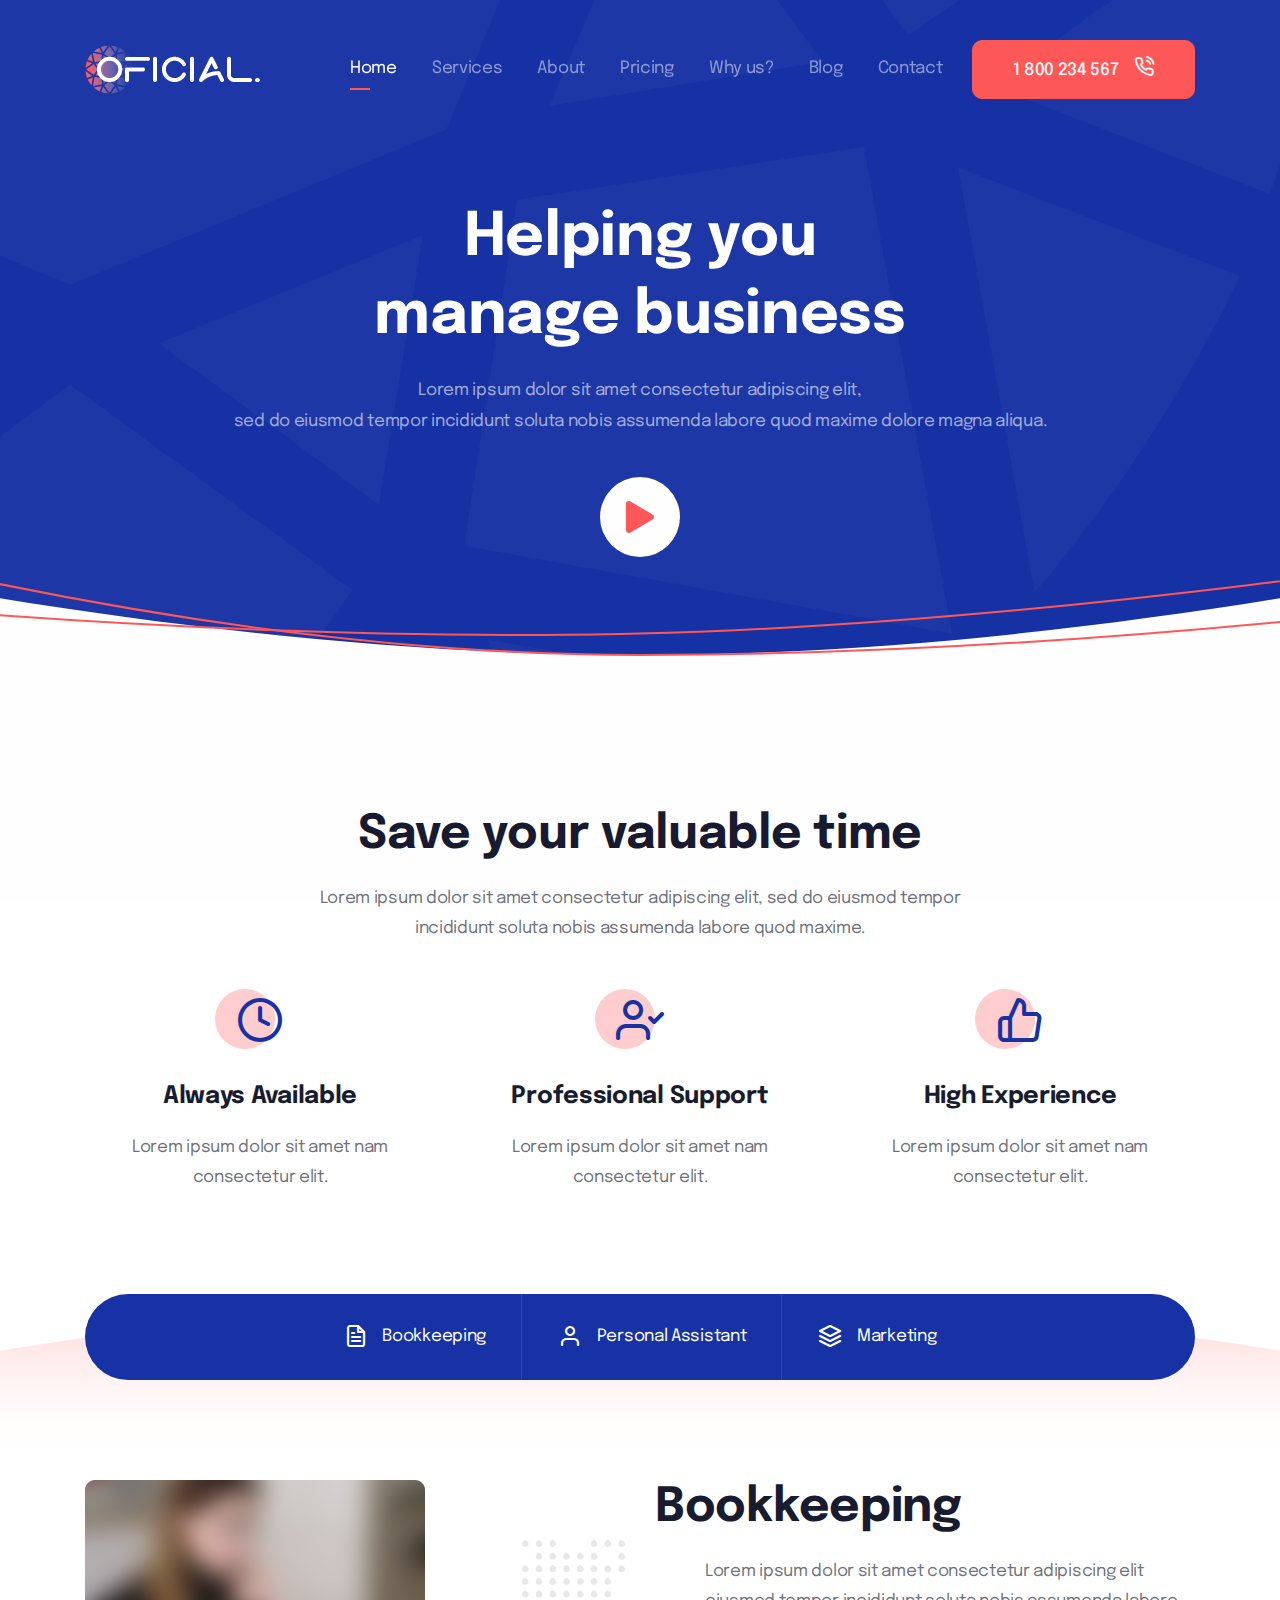
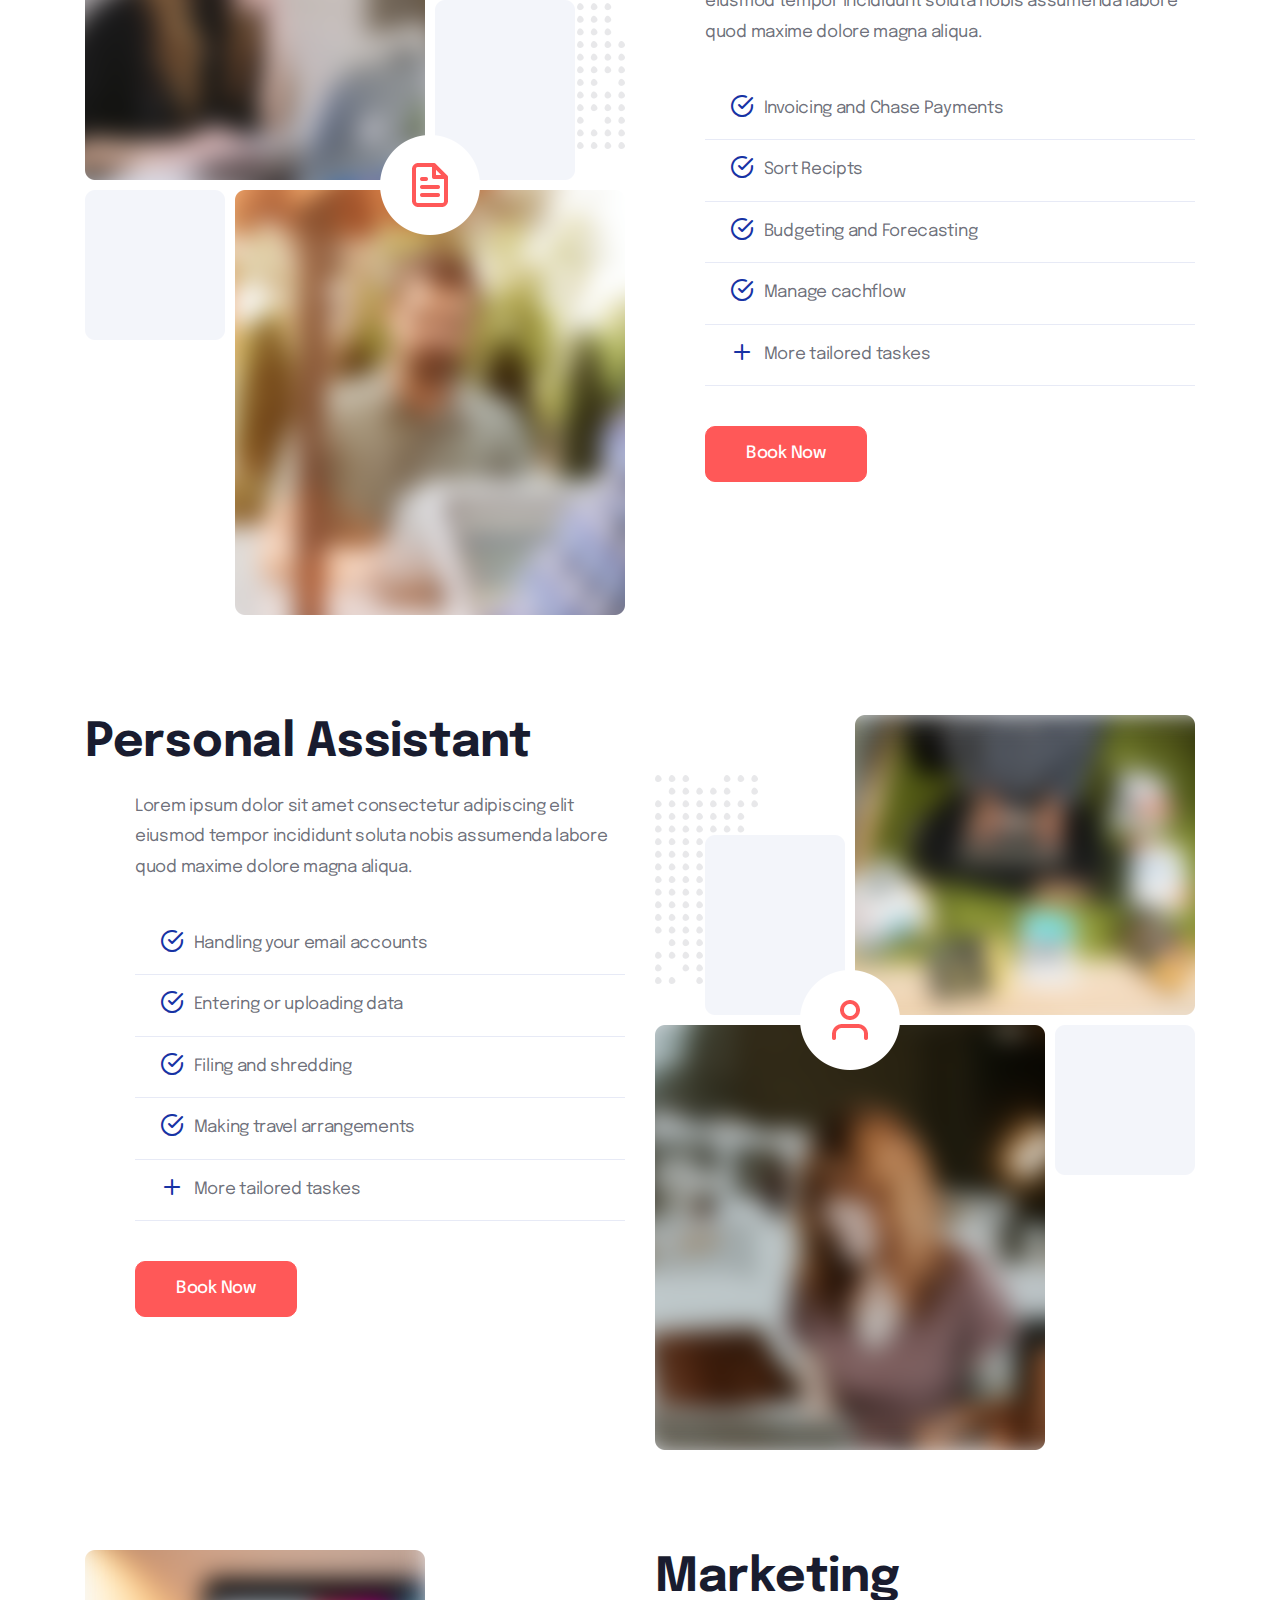
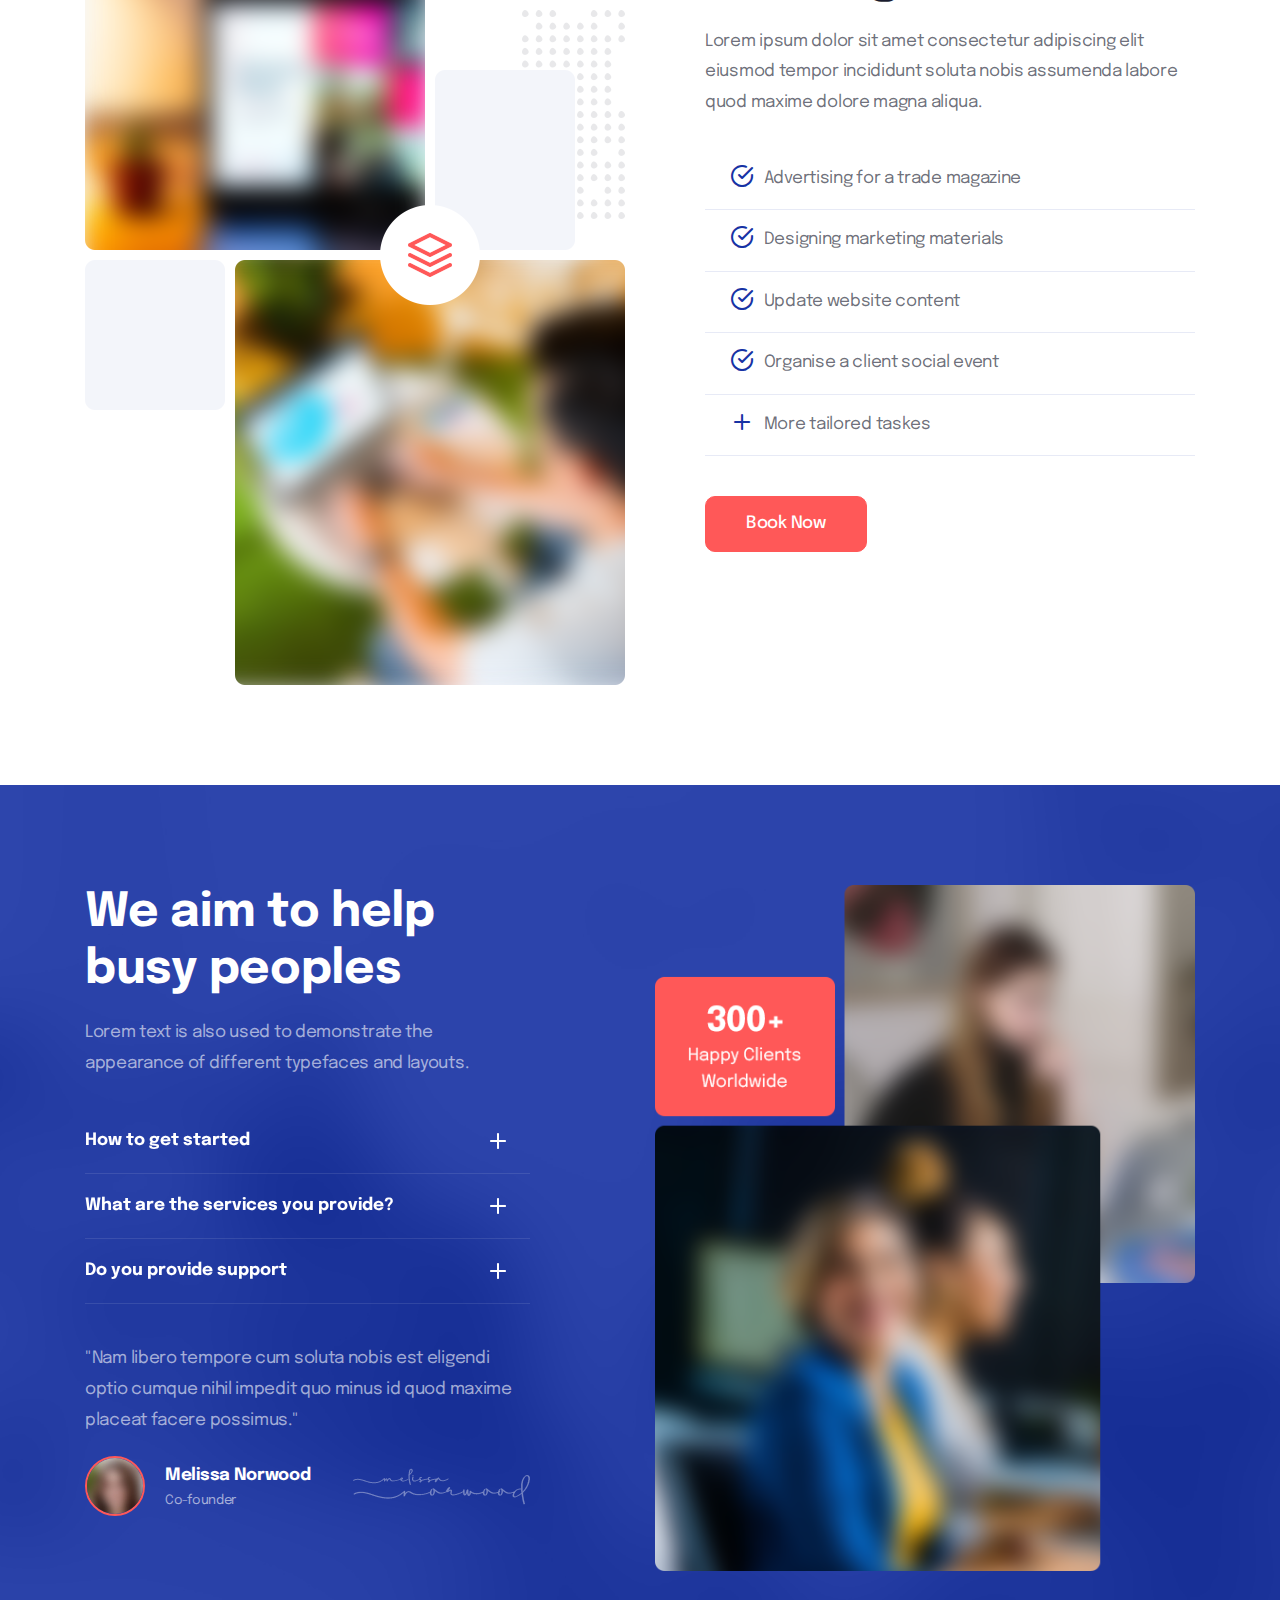
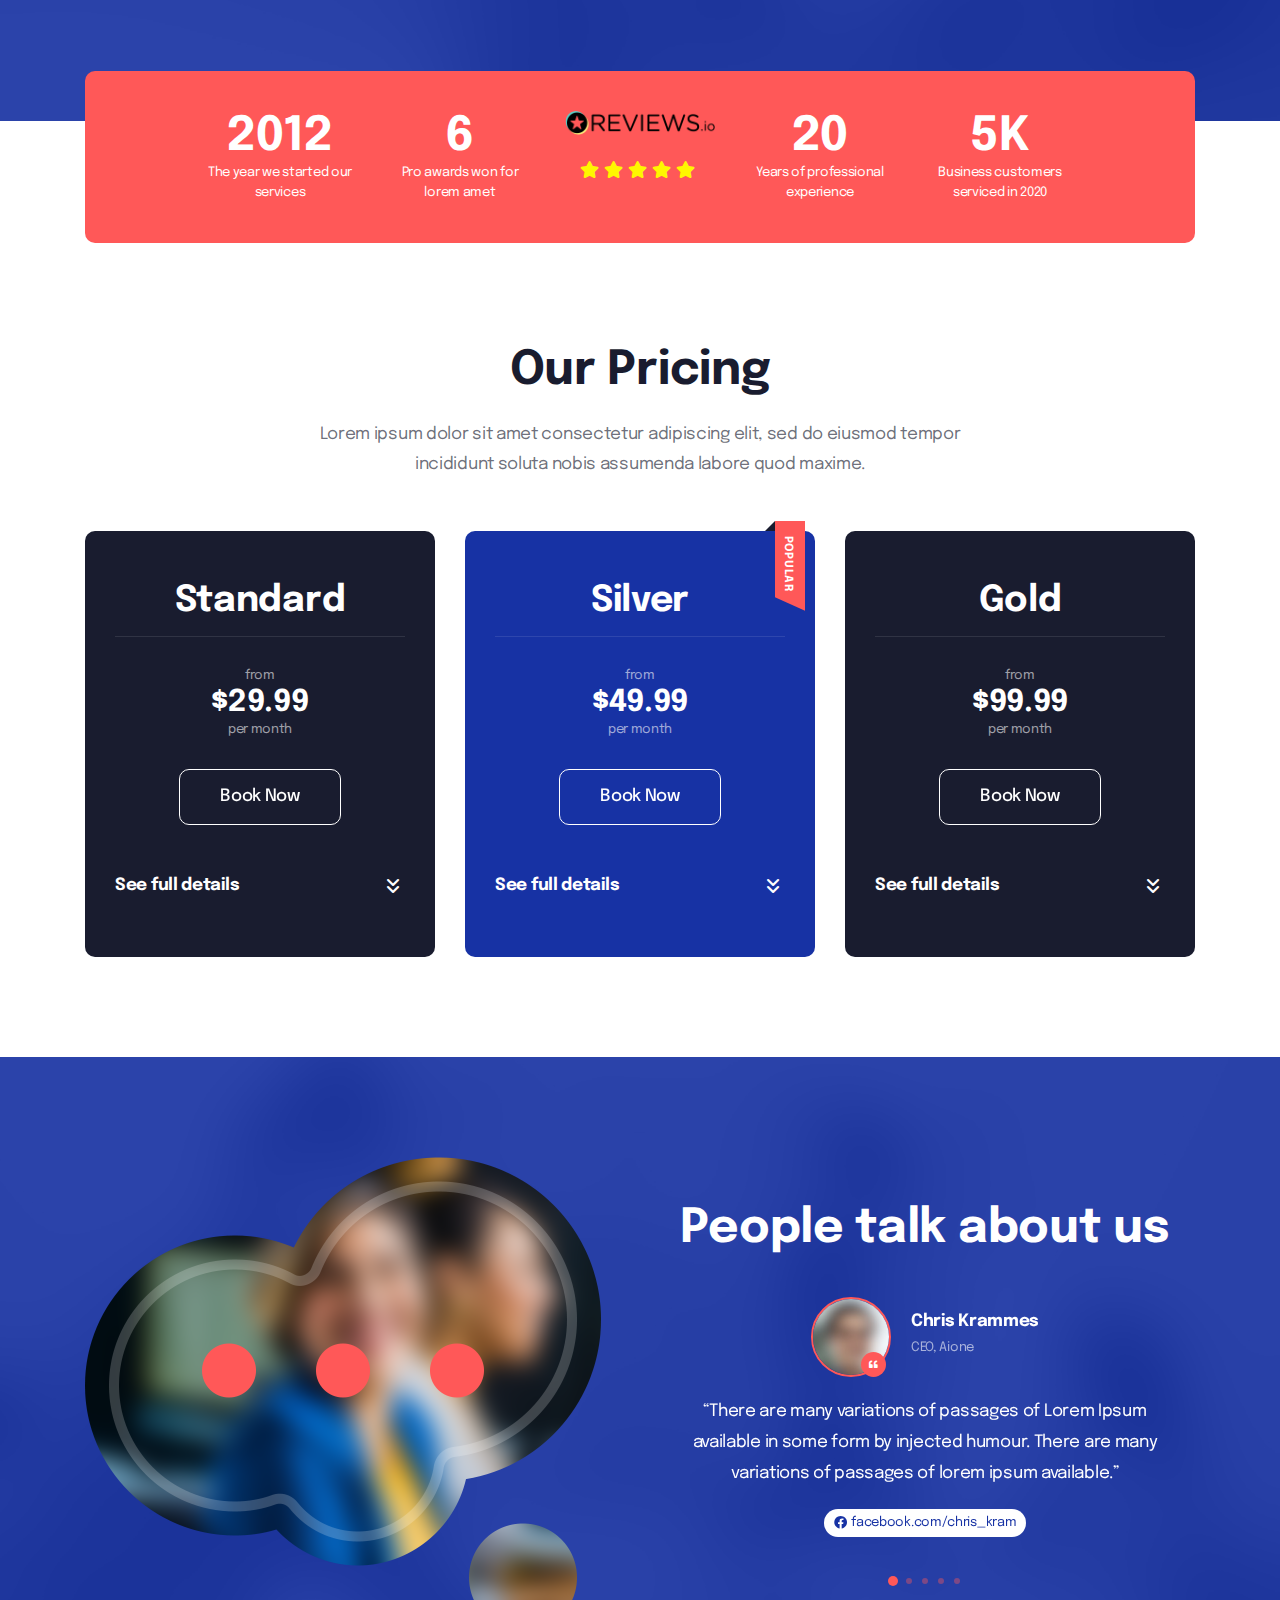
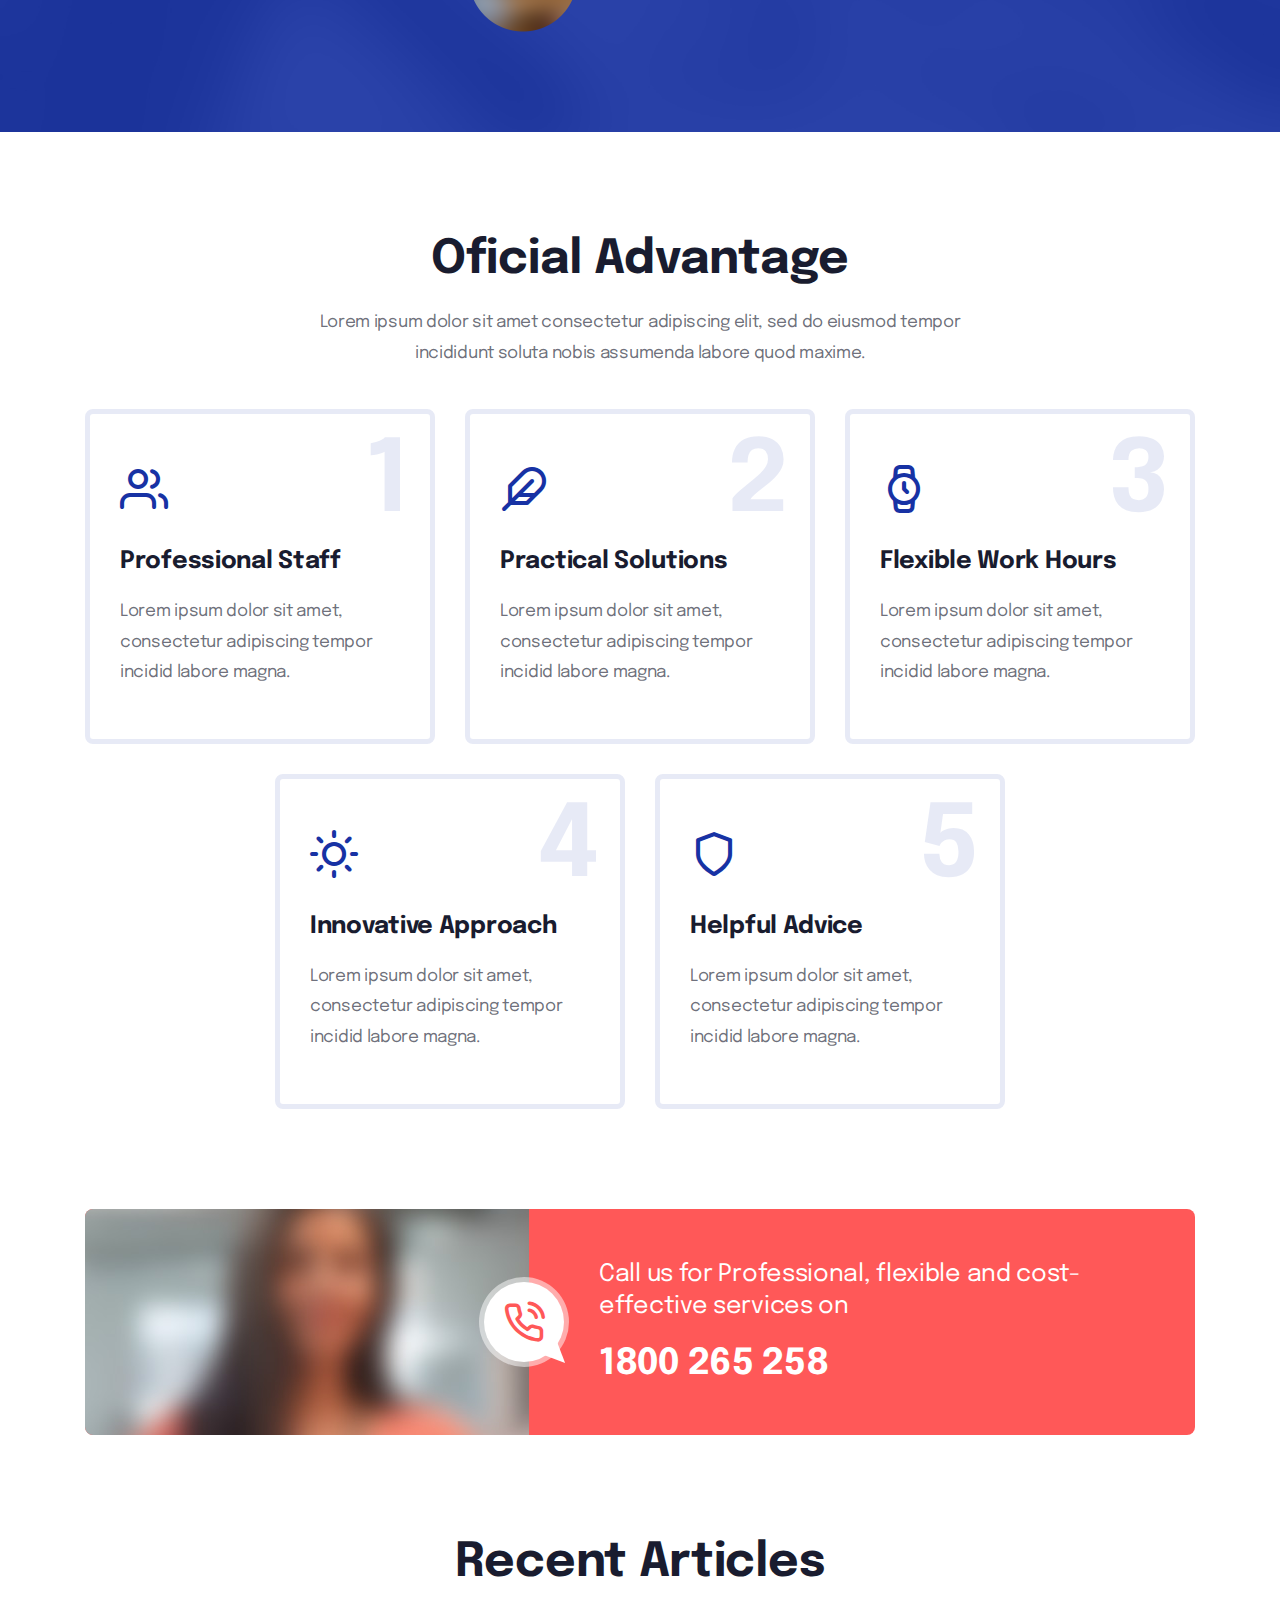
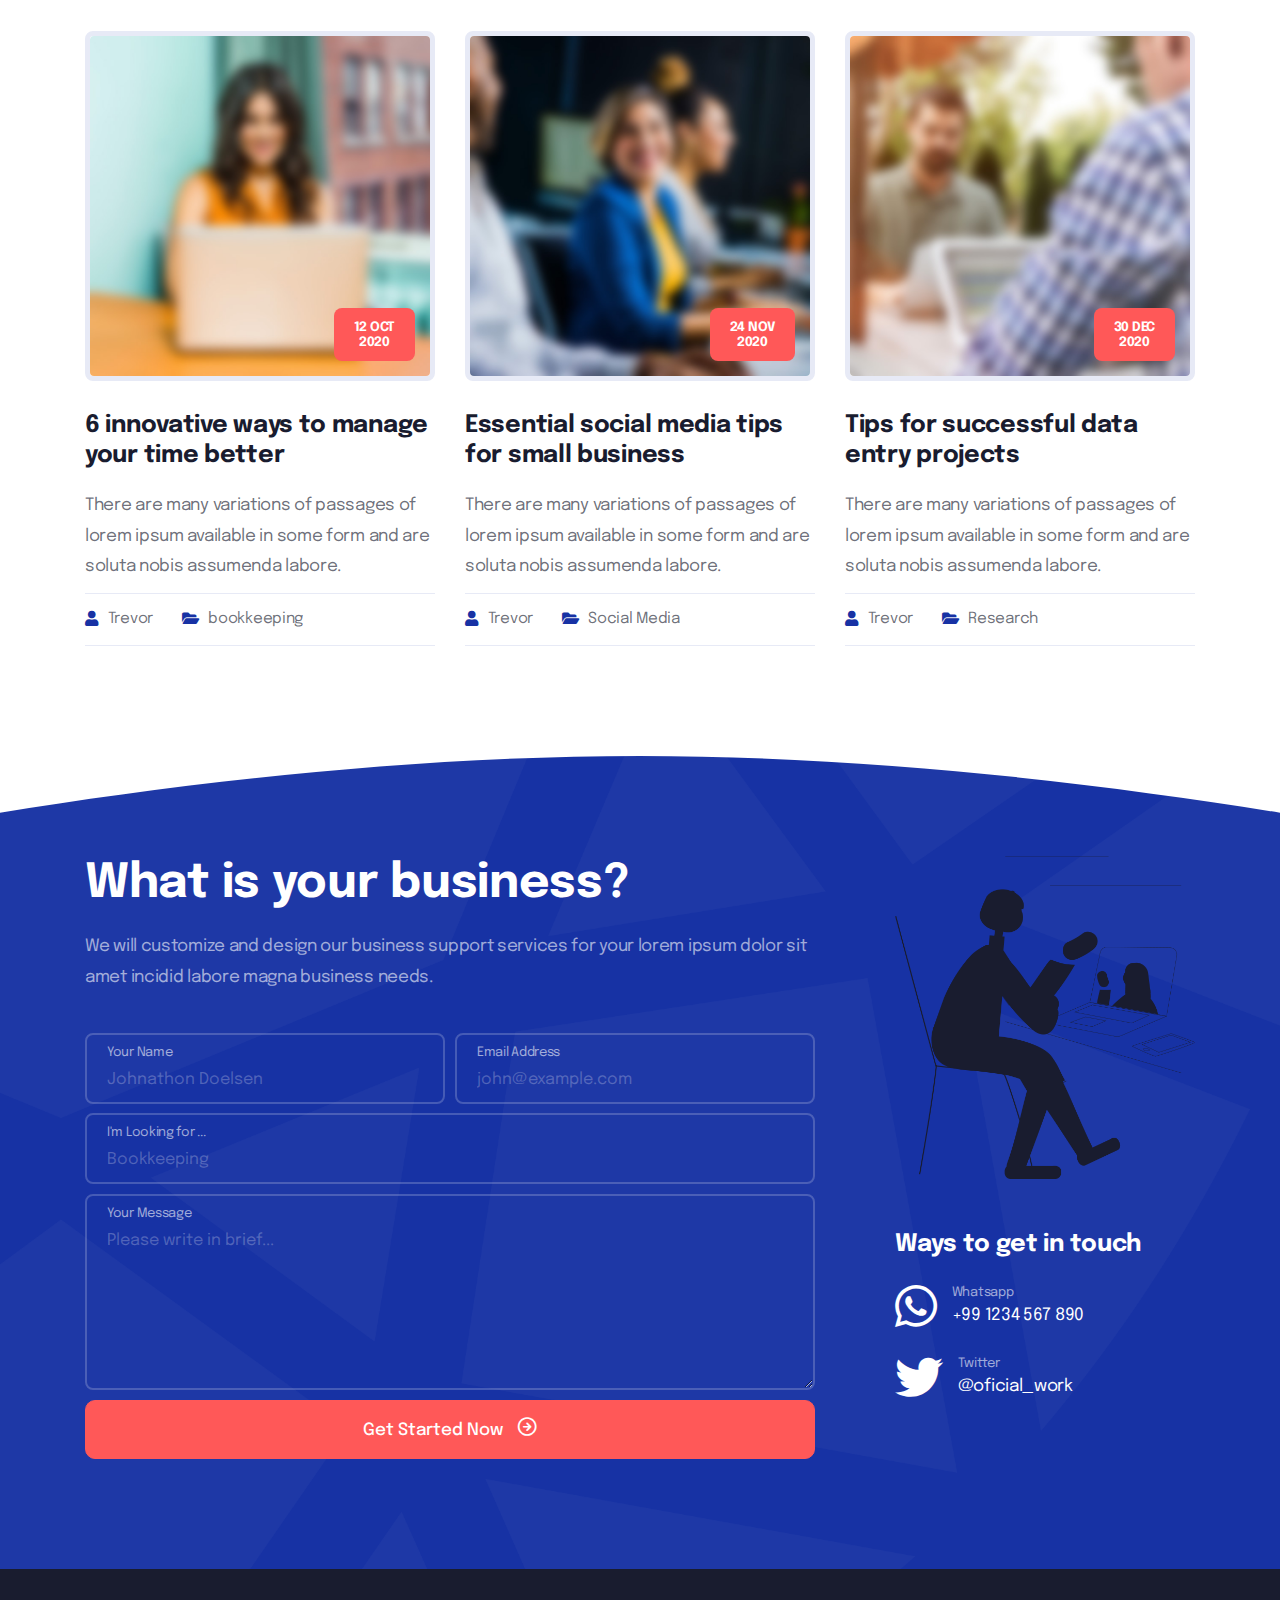
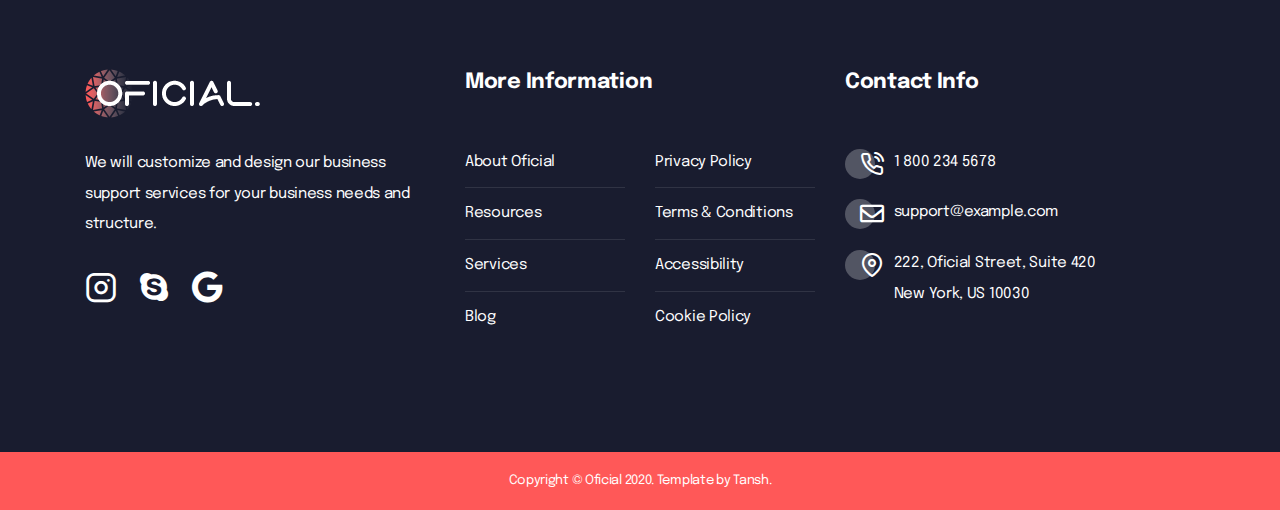
<file: oficial/home-2.html>
<!doctype html>
<html lang="en">
<head>
<meta charset="utf-8">
<meta name="viewport" content="width=device-width, initial-scale=1">
<meta name="format-detection" content="telephone=no">
<title>Oficial Business Support HTML Landing Page Template</title>
<meta name="author" content="tansh">
<meta name="description" content="HTML Landing Page Teamplate">
<meta name="keywords" content="agency, business, one page">

<!-- FAVICON FILES -->
<link href="assets/images/icons/apple-touch-icon-144-precomposed.png" rel="apple-touch-icon" sizes="144x144">
<link href="assets/images/icons/apple-touch-icon-120-precomposed.png" rel="apple-touch-icon" sizes="120x120">
<link href="assets/images/icons/apple-touch-icon-76-precomposed.png" rel="apple-touch-icon" sizes="76x76">
<link href="assets/images/icons/favicon.png" rel="shortcut icon">

<!-- CSS FILES -->
<link rel="stylesheet" href="assets/css/bootstrap.min.css">
<link rel="stylesheet" href="assets/fonts/iconfonts.css">
<link rel="stylesheet" href="assets/css/plugins.css">
<link rel="stylesheet" href="assets/css/style.css">
<link rel="stylesheet" href="assets/css/responsive.css">
<link rel="stylesheet" href="assets/css/color.css">
</head>
<body>
<div id="dtr-wrapper" class="clearfix"> 
    
    <!-- preloader starts -->
    <div class="dtr-preloader">
        <div class="dtr-preloader-inner">
            <div class="dtr-loader">Loading...</div>
        </div>
    </div>
    <!-- preloader ends --> 
    
    <!-- Small Devices Header 
============================================= -->
    <div class="dtr-responsive-header fixed-top">
        <div class="container"> 
            
            <!-- small devices logo --> 
            <a href="index.html"><img src="assets/images/logo-dark.png" alt="logo"></a> 
            <!-- small devices logo ends --> 
            
            <!-- menu button -->
            <button id="dtr-menu-button" class="dtr-hamburger" type="button"><span class="dtr-hamburger-lines-wrapper"><span class="dtr-hamburger-lines"></span></span></button>
        </div>
        <div class="dtr-responsive-header-menu"></div>
    </div>
    <!-- Small Devices Header ends 
============================================= --> 
    
    <!-- Header 
============================================= -->
    <header id="dtr-header-global" class="fixed-top trans-header">
        <div class="container">
            <div class="d-flex align-items-center justify-content-between"> 
                
                <!-- header left starts -->
                <div class="dtr-header-left"> 
                    
                    <!-- logo --> 
                    <a class="logo-default dtr-scroll-link" href="#home"><img src="assets/images/logo-light.png" alt="logo"></a> 
                    
                    <!-- logo on scroll --> 
                    <a class="logo-alt dtr-scroll-link" href="#home"><img src="assets/images/logo-dark.png" alt="logo"></a> 
                    <!-- logo on scroll ends --> 
                    
                </div>
                <!-- header left ends --> 
                
                <!-- menu starts-->
                <div class="dtr-header-right ml-auto">
                    <div class="main-navigation dtr-menu-light">
                        <ul class="sf-menu dtr-scrollspy dtr-nav light-nav-on-load dark-nav-on-scroll">
                            <li> <a class="nav-link" href="#home">Home</a> </li>
                            <li> <a class="nav-link" href="#services">Services</a> </li>
                            <li> <a class="nav-link" href="#about">About</a> </li>
                            <li> <a class="nav-link" href="#pricing">Pricing</a> </li>
                            <li> <a class="nav-link" href="#advantage">Why us?</a> </li>
                            <li> <a class="nav-link" href="#blog">Blog</a> </li>
                            <li> <a class="nav-link" href="#contact">Contact</a> </li>
                        </ul>
                    </div>
                </div>
                <!-- menu ends --> 
                
                <!-- header button starts --> 
                <a href="#contact" class="dtr-btn btn-red dtr-btn-right-icon dtr-scroll-link dtr-ml-30">1 800 234 567 <i class="icon-phone-call"></i></a> 
                <!-- header button ends --> 
                
            </div>
        </div>
    </header>
    <!-- header ends
================================================== --> 
    
    <!-- == main content area starts == -->
    <div id="dtr-main-content"> 
        
        <!-- hero section starts
================================================== -->
        <section id="home" class="dtr-section dtr-section-with-bg dtr-hero-section-top-padding bg-blue" style="background-image: url(assets/images/white-shape-bg.png);"> 
            
            <!-- wrapping div for background bottom curve stripes image - easy to change color - no need to edit image - refer help doc -->
            <div class="dtr-bottom-shape-img" style="background-image: url(assets/images/hero-bottom.svg);">
                <div class="container"> 
                    
                    <!--===== row 1 starts =====-->
                    <div class="row dtr-pb-100"> 
                        
                        <!-- column 1 starts -->
                        <div class="col-12 text-center"> 
                            
                            <!-- intro text -->
                            <h1 class="color-white">Helping you<br>
                                manage business</h1>
                            <p class="color-white-muted">Lorem ipsum dolor sit amet consectetur adipiscing elit, <br>
                                sed do eiusmod tempor incididunt soluta nobis assumenda labore quod maxime dolore magna aliqua. </p>
                            
                            <!-- video button starts -->
                            <div class="video-button-light dtr-mt-40"> <a class="dtr-video-popup dtr-video-button" data-autoplay="true" data-vbtype="video" href="https://www.youtube.com/watch?v=kuceVNBTJio"><span class="dtr-video-button-wrap-inner"></span> <span class="dtr-border-animation dtr-border-1"></span> <span class="dtr-border-animation dtr-border-2"></span> </a> </div>
                            <!-- video button ends --> 
                            
                        </div>
                        <!-- column 1 ends --> 
                        
                    </div>
                    <!--===== row 1 ends =====--> 
                    
                </div>
            </div>
        </section>
        <!-- hero section ends
================================================== --> 
        
        <!-- features section starts
================================================== -->
        <section id="features" class="dtr-section dtr-pt-150 dtr-pb-100">
            <div class="container"> 
                
                <!-- heading starts -->
                <div class="dtr-styled-heading text-center">
                    <h2>Save your valuable time</h2>
                    <p>Lorem ipsum dolor sit amet consectetur adipiscing elit, sed do eiusmod tempor<br>
                        incididunt soluta nobis assumenda labore quod maxime.</p>
                </div>
                <!-- heading ends --> 
                
                <!--== row starts ==-->
                <div class="row dtr-pt-10"> 
                    
                    <!-- column 1 starts -->
                    <div class="col-12 col-md-4 dtr-img-feature"> <span class="dtr-img-feature-img"><span class="dtr-img-feature-circle bg-light-red"></span><i class="icon-clock2 color-blue"></i></span>
                        <h4 class="dtr-img-feature-heading">Always Available </h4>
                        <p>Lorem ipsum dolor sit amet nam consectetur elit. </p>
                    </div>
                    <!-- column 1 ends --> 
                    
                    <!-- column 2 starts -->
                    <div class="col-12 col-md-4 dtr-img-feature"> <span class="dtr-img-feature-img"><span class="dtr-img-feature-circle bg-light-red"></span><i class="icon-user-check1 color-blue"></i></span>
                        <h4 class="dtr-img-feature-heading">Professional Support </h4>
                        <p>Lorem ipsum dolor sit amet nam consectetur elit. </p>
                    </div>
                    <!-- column 2 ends --> 
                    
                    <!-- column 3 starts -->
                    <div class="col-12 col-md-4 dtr-img-feature"> <span class="dtr-img-feature-img"><span class="dtr-img-feature-circle bg-light-red"></span><i class="icon-thumbs-up2 color-blue"></i></span>
                        <h4 class="dtr-img-feature-heading">High Experience </h4>
                        <p>Lorem ipsum dolor sit amet nam consectetur elit. </p>
                    </div>
                    <!-- column 3 ends --> 
                    
                </div>
                <!--== row ends ==--> 
                
            </div>
        </section>
        <!-- features section ends
================================================== --> 
        
        <!-- sticky tabs starts
================================================== -->
        <section id="services" class="dtr-sticky-tabs-wrapper"> 
            
            <!-- wrapping div for top shape image - easy to change color / no need to edit image - refer help doc -->
            <div class="dtr-top-shape-img" style="background-image: url(assets/images/inner-nav-bg.svg);"> 
                
                <!-- tabs nav start -->
                <div class="dtr-sticky-tabs-nav">
                    <div class="container">
                        <nav class="dtr-scrollspy-tabs">
                            <ul class="dtr-scrollspy nav justify-content-center dtr-sticky-tabs">
                                <li class="nav-item"> <a class="nav-link" href="#tab1"><i class="icon-file-text"></i>Bookkeeping</a> </li>
                                <li class="nav-item"> <a class="nav-link" href="#tab2"><i class="icon-user2"></i>Personal Assistant</a> </li>
                                <li class="nav-item"> <a class="nav-link" href="#tab3"><i class="icon-layers"></i>Marketing</a> </li>
                            </ul>
                        </nav>
                    </div>
                </div>
                <!-- tabs nav ends -->
                
                <div data-target=".dtr-scrollspy-tabs"> 
                    
                    <!-- tab 1 starts -->
                    <section id="tab1" class="dtr-sticky-tabs-section">
                        <div class="dtr-sticky-tabs-content">
                            <div class="container">
                                <div class="row"> 
                                    
                                    <!-- column 1 starts -->
                                    <div class="col-12 col-md-6"> <img src="assets/images/service-img1.png" alt="image"> </div>
                                    <!-- column 1 ends --> 
                                    
                                    <!-- column 2 starts -->
                                    <div class="col-12 col-md-6 small-device-space"> 
                                        <!-- Heading -->
                                        <h2>Bookkeeping</h2>
                                        <div class="dtr-pl-50"> 
                                            <!-- Text -->
                                            <p>Lorem ipsum dolor sit amet consectetur adipiscing elit eiusmod tempor incididunt soluta nobis assumenda labore quod maxime dolore magna aliqua. </p>
                                            <ul class="dtr-icon-list dtr-mt-30">
                                                <li><i class="icon-check-circle2 color-blue"></i>Invoicing and Chase Payments</li>
                                                <li><i class="icon-check-circle2 color-blue"></i>Sort Recipts</li>
                                                <li><i class="icon-check-circle2 color-blue"></i>Budgeting and Forecasting</li>
                                                <li><i class="icon-check-circle2 color-blue"></i>Manage cachflow</li>
                                                <li><i class="icon-plus1 color-blue"></i>More tailored taskes</li>
                                            </ul>
                                            <!-- button --> 
                                            <a href="#contact" class="dtr-btn btn-red dtr-scroll-link dtr-mt-30">Book Now</a> </div>
                                    </div>
                                    <!-- column 2 ends --> 
                                    
                                </div>
                            </div>
                        </div>
                    </section>
                    <!-- tab 1 ends --> 
                    
                    <!-- tab 2 starts -->
                    <section id="tab2" class="dtr-sticky-tabs-section">
                        <div class="dtr-sticky-tabs-content">
                            <div class="container">
                                <div class="row"> 
                                    
                                    <!-- column 1 starts -->
                                    <div class="col-12 col-md-6 small-device-space"> 
                                        <!-- Heading -->
                                        <h2>Personal Assistant</h2>
                                        <div class="dtr-pl-50"> 
                                            <!-- Text -->
                                            <p>Lorem ipsum dolor sit amet consectetur adipiscing elit eiusmod tempor incididunt soluta nobis assumenda labore quod maxime dolore magna aliqua. </p>
                                            <ul class="dtr-icon-list dtr-mt-30">
                                                <li><i class="icon-check-circle2 color-blue"></i>Handling your email accounts</li>
                                                <li><i class="icon-check-circle2 color-blue"></i>Entering or uploading data</li>
                                                <li><i class="icon-check-circle2 color-blue"></i>Filing and shredding</li>
                                                <li><i class="icon-check-circle2 color-blue"></i>Making travel arrangements</li>
                                                <li><i class="icon-plus1 color-blue"></i>More tailored taskes</li>
                                            </ul>
                                            <!-- button --> 
                                            <a href="#contact" class="dtr-btn btn-red dtr-scroll-link dtr-mt-30">Book Now</a> </div>
                                    </div>
                                    <!-- column 1 ends --> 
                                    
                                    <!-- column 2 starts -->
                                    <div class="col-12 col-md-6"> <img src="assets/images/service-img2.png" alt="image"> </div>
                                    <!-- column 2 ends --> 
                                    
                                </div>
                            </div>
                        </div>
                    </section>
                    <!-- tab 2 ends --> 
                    
                    <!-- tab 3 starts -->
                    <section id="tab3" class="dtr-sticky-tabs-section">
                        <div class="dtr-sticky-tabs-content">
                            <div class="container">
                                <div class="row"> 
                                    
                                    <!-- column 1 starts -->
                                    <div class="col-12 col-md-6"> <img src="assets/images/service-img3.png" alt="image"> </div>
                                    <!-- column 1 ends --> 
                                    
                                    <!-- column 2 starts -->
                                    <div class="col-12 col-md-6 small-device-space"> 
                                        <!-- Heading -->
                                        <h2>Marketing</h2>
                                        <div class="dtr-pl-50"> 
                                            <!-- Text -->
                                            <p>Lorem ipsum dolor sit amet consectetur adipiscing elit eiusmod tempor incididunt soluta nobis assumenda labore quod maxime dolore magna aliqua. </p>
                                            <ul class="dtr-icon-list dtr-mt-30">
                                                <li><i class="icon-check-circle2 color-blue"></i>Advertising for a trade magazine</li>
                                                <li><i class="icon-check-circle2 color-blue"></i>Designing marketing materials </li>
                                                <li><i class="icon-check-circle2 color-blue"></i>Update website content</li>
                                                <li><i class="icon-check-circle2 color-blue"></i>Organise a client social event</li>
                                                <li><i class="icon-plus1 color-blue"></i>More tailored taskes</li>
                                            </ul>
                                            <!-- button --> 
                                            <a href="#contact" class="dtr-btn btn-red dtr-scroll-link dtr-mt-30">Book Now</a> </div>
                                    </div>
                                    <!-- column 2 ends --> 
                                    
                                </div>
                            </div>
                        </div>
                    </section>
                    <!-- tab 3 ends --> 
                    
                </div>
            </div>
        </section>
        <!-- sticky tabs starts
================================================== --> 
        
        <!-- about section starts
================================================== -->
        <section id="about" class="dtr-section dtr-pt-100 dtr-pb-150 dtr-section-with-bg" style="background-image: url(assets/images/section-bg-img1.jpg);"> <!-- blue overlay -->
            <div class="dtr-overlay dtr-overlay-blue"></div>
            <div class="container dtr-overlay-content"> 
                
                <!-- row starts -->
                <div class="row"> 
                    
                    <!-- column 1 starts -->
                    <div class="col-12 col-md-6 col-lg-5">
                        <h2 class="color-white">We aim to help busy peoples</h2>
                        <p class="color-white-muted">Lorem text is also used to demonstrate the appearance of different typefaces and layouts.</p>
                        
                        <!--== accordion starts ==-->
                        <div class="dtr-mt-30 color-white">
                            <div class="dtr-accordion accordion" id="accord-index1"> 
                                
                                <!-- accordion tab 1 starts -->
                                <div class="card">
                                    <div class="card-header" id="accord-index1-heading1">
                                        <h4>
                                            <button class="dtr-btn accordion-btn-link collapsed" type="button" data-toggle="collapse" data-target="#accord-index1-collapse1" aria-expanded="false" aria-controls="accord-index1-collapse1">How to get started</button>
                                        </h4>
                                    </div>
                                    <div id="accord-index1-collapse1" class="collapse" aria-labelledby="accord-index1-heading1" data-parent="#accord-index1">
                                        <div class="card-body">Lorem text is also used to demonstrate the appearance of different typefaces and layouts, and in general the content of dummy text is nonsensical.</div>
                                    </div>
                                </div>
                                <!-- accordion tab 1 ends --> 
                                
                                <!-- accordion tab 2 starts -->
                                <div class="card">
                                    <div class="card-header" id="accord-index1-heading2">
                                        <h4>
                                            <button class="dtr-btn accordion-btn-link collapsed" type="button" data-toggle="collapse" data-target="#accord-index1-collapse2" aria-expanded="false" aria-controls="accord-index1-collapse2">What are the services you provide?</button>
                                        </h4>
                                    </div>
                                    <div id="accord-index1-collapse2" class="collapse" aria-labelledby="accord-index1-heading2" data-parent="#accord-index1">
                                        <div class="card-body">Lorem text is also used to demonstrate the appearance of different typefaces and layouts, and in general the content of dummy text is nonsensical.</div>
                                    </div>
                                </div>
                                <!-- accordion tab 2 ends --> 
                                
                                <!-- accordion tab 3 starts -->
                                <div class="card">
                                    <div class="card-header" id="accord-index1-heading3">
                                        <h4>
                                            <button class="dtr-btn accordion-btn-link collapsed" type="button" data-toggle="collapse" data-target="#accord-index1-collapse3" aria-expanded="false" aria-controls="accord-index1-collapse3">Do you provide support</button>
                                        </h4>
                                    </div>
                                    <div id="accord-index1-collapse3" class="collapse" aria-labelledby="accord-index1-heading3" data-parent="#accord-index1">
                                        <div class="card-body">Lorem text is also used to demonstrate the appearance of different typefaces and layouts, and in general the content of dummy text is nonsensical.</div>
                                    </div>
                                </div>
                                <!-- accordion tab 3 ends --> 
                                
                            </div>
                        </div>
                        <!--== accordion ends ==-->
                        
                        <p class="color-white-muted dtr-mt-40">"Nam libero tempore cum soluta nobis est eligendi optio cumque nihil impedit quo minus id quod maxime placeat facere possimus."</p>
                        
                        <!-- author box starts -->
                        <div class="dtr-author-box dtr-mt-20"> <img src="assets/images/user-6.jpg" width="60" height="60" alt="image" class="dtr-author-img border-red">
                            <div class="dtr-author-content">
                                <h6 class="color-white">Melissa Norwood</h6>
                                <p class="color-white-muted">Co-founder</p>
                            </div>
                            <img src="assets/images/signature.png" alt="image" class="ml-auto"> </div>
                        <!-- author box ends --> 
                        
                    </div>
                    <!-- column 1 ends --> 
                    
                    <!-- column 2 starts -->
                    <div class="col-12 col-md-6 col-lg-6 offset-lg-1 small-device-space"> <img src="assets/images/about-img.png" alt="image"> </div>
                    <!-- column 2 ends --> 
                    
                </div>
                <!-- row ends --> 
                
            </div>
        </section>
        <!-- about section ends
================================================== --> 
        
        <!-- counter section starts
================================================== -->
        <section class="dtr-section z-index">
            <div class="container">
                <div class="dtr-px-30 dtr-mt-minus50 dtr-rounded text-center bg-red color-white"> 
                    
                    <!--== row starts ==-->
                    <div class="row"> 
                        
                        <!-- column 1 starts -->
                        <div class="col-12 col-md-4 col-lg-2 offset-lg-1 dtr-py-40"> <span class="dtr-count-number">2012</span>
                            <p class="dtr-count-text">The year we started our services</p>
                        </div>
                        <!-- column 1 ends --> 
                        
                        <!-- column 2 starts -->
                        <div class="col-12 col-md-4 col-lg-2 dtr-py-40"> 
                            
                            <!-- counter starts -->
                            <div class="dtr-counter"> <span class="dtr-count-number counting-number" data-from="1" data-to="6" data-speed="2800">6</span>
                                <p class="dtr-count-text">Pro awards won for lorem amet</p>
                            </div>
                            <!-- counter ends --> 
                            
                        </div>
                        <!-- column 2 ends --> 
                        
                        <!-- column 3 starts -->
                        <div class="col-12 col-md-4 col-lg-2 dtr-py-40"> <img src="assets/images/reviews-symbol.png" alt="image" class="dtr-mb-20">
                            <p class="dtr-stars dtr-stars-5 color-yellow"></p>
                        </div>
                        <!-- column 3 ends --> 
                        
                        <!-- column 4 starts -->
                        <div class="col-12 col-md-4 col-lg-2 dtr-py-40"> 
                            
                            <!-- counter starts -->
                            <div class="dtr-counter"> <span class="dtr-count-number counting-number" data-from="1" data-to="20" data-speed="1600">20</span>
                                <p class="dtr-count-text">Years of professional experience</p>
                            </div>
                            <!-- counter ends --> 
                            
                        </div>
                        <!-- column 4 ends --> 
                        
                        <!-- column 5 starts -->
                        <div class="col-12 col-md-4 col-lg-2 dtr-py-40"> <span class="dtr-count-number">5K</span>
                            <p class="dtr-count-text">Business customers serviced in 2020</p>
                        </div>
                        <!-- column 5 ends --> 
                        
                    </div>
                    <!--== row ends ==--> 
                    
                </div>
            </div>
        </section>
        <!-- counter section ends
================================================== --> 
        
        <!-- pricing section starts
================================================== -->
        <section id="pricing" class="dtr-section dtr-py-100">
            <div class="container"> 
                
                <!-- heading starts -->
                <div class="dtr-styled-heading text-center">
                    <h2>Our Pricing</h2>
                    <p>Lorem ipsum dolor sit amet consectetur adipiscing elit, sed do eiusmod tempor<br>
                        incididunt soluta nobis assumenda labore quod maxime.</p>
                </div>
                <!-- heading ends --> 
                
                <!--== row starts ==-->
                <div class="row dtr-pt-10"> 
                    
                    <!-- column 1 starts -->
                    <div class="col-12 col-md-4"> 
                        
                        <!--== pricing 1 starts ==-->
                        <div class="dtr-pricing bg-dark color-white">
                            <h3 class="dtr-pricing-heading border-white-muted">Standard</h3>
                            <p class="dtr-price-subtext color-white-muted">from</p>
                            <p class="dtr-price">$29.99</p>
                            <p class="dtr-price-subtext color-white-muted">per month</p>
                            <a href="#" class="dtr-btn btn-flat-white dtr-mt-30">Book Now</a> 
                            
                            <!-- collapse content starts -->
                            <div class="dtr-pricing-details">
                                <p> <a class="dtr-pricing-details-title" data-toggle="collapse" href="#pricing1" role="button" aria-expanded="false" aria-controls="pricing1"> See full details </a> </p>
                                <div class="collapse" id="pricing1">
                                    <ul class="dtr-list-pricing">
                                        <li>Daily Feedback</li>
                                        <li>Marketing Support</li>
                                        <li>Dedicated Staff Member</li>
                                        <li>Cost Efficient</li>
                                        <li>Timely Service</li>
                                    </ul>
                                </div>
                            </div>
                            <!-- collapse content ends --> 
                            
                        </div>
                        <!--== pricing 1 ends ==--> 
                        
                    </div>
                    <!-- column 1 ends --> 
                    
                    <!-- column 2 starts -->
                    <div class="col-12 col-md-4"> 
                        
                        <!--== pricing 2 starts ==-->
                        <div class="dtr-pricing bg-blue color-white"> 
                            <!-- popular label --> 
                            <span class="dtr-pricing-label-hook"></span>
                            <div class="dtr-pricing-label bg-red">
                                <p>Popular</p>
                            </div>
                            <h3 class="dtr-pricing-heading border-white-muted">Silver</h3>
                            <p class="dtr-price-subtext color-white-muted">from</p>
                            <p class="dtr-price">$49.99</p>
                            <p class="dtr-price-subtext color-white-muted">per month</p>
                            <a href="#" class="dtr-btn btn-flat-white dtr-mt-30">Book Now</a> 
                            
                            <!-- collapse content starts -->
                            <div class="dtr-pricing-details">
                                <p> <a class="dtr-pricing-details-title" data-toggle="collapse" href="#pricing2" role="button" aria-expanded="false" aria-controls="pricing2"> See full details </a> </p>
                                <div class="collapse" id="pricing2">
                                    <ul class="dtr-list-pricing">
                                        <li>Daily Feedback</li>
                                        <li>Marketing Support</li>
                                        <li>Dedicated Staff Member</li>
                                        <li>Cost Efficient</li>
                                        <li>Timely Service</li>
                                    </ul>
                                </div>
                            </div>
                            <!-- collapse content ends --> 
                            
                        </div>
                        <!--== pricing 2 ends ==--> 
                        
                    </div>
                    <!-- column 2 ends --> 
                    
                    <!-- column 3 starts -->
                    <div class="col-12 col-md-4"> 
                        
                        <!--== pricing 3 starts ==-->
                        <div class="dtr-pricing bg-dark color-white">
                            <h3 class="dtr-pricing-heading border-white-muted">Gold</h3>
                            <p class="dtr-price-subtext color-white-muted">from</p>
                            <p class="dtr-price">$99.99</p>
                            <p class="dtr-price-subtext color-white-muted">per month</p>
                            <a href="#" class="dtr-btn btn-flat-white dtr-mt-30">Book Now</a> 
                            
                            <!-- collapse content starts -->
                            <div class="dtr-pricing-details">
                                <p> <a class="dtr-pricing-details-title" data-toggle="collapse" href="#pricing3" role="button" aria-expanded="false" aria-controls="pricing3"> See full details </a> </p>
                                <div class="collapse" id="pricing3">
                                    <ul class="dtr-list-pricing">
                                        <li>Daily Feedback</li>
                                        <li>Marketing Support</li>
                                        <li>Dedicated Staff Member</li>
                                        <li>Cost Efficient</li>
                                        <li>Timely Service</li>
                                    </ul>
                                </div>
                            </div>
                            <!-- collapse content ends --> 
                            
                        </div>
                        <!--== pricing 3 ends ==--> 
                        
                    </div>
                    <!-- column 3 ends --> 
                    
                </div>
                <!--== row ends ==--> 
                
            </div>
        </section>
        <!-- pricing section ends
================================================== --> 
        
        <!-- testimonial section starts
================================================== -->
        <section class="dtr-section dtr-py-100 dtr-section-with-bg" style="background-image: url(assets/images/section-bg-img2.jpg);"> <!-- blue overlay -->
            <div class="dtr-overlay dtr-overlay-blue"></div>
            <div class="container dtr-overlay-content"> 
                
                <!--===== row 1 starts =====-->
                <div class="row d-flex align-items-center"> 
                    
                    <!-- column 1 starts -->
                    <div class="col-12 col-md-6"> <img src="assets/images/testimonial-graphics.png" alt="image"> </div>
                    <!-- column 1 ends --> 
                    
                    <!-- column 2 starts -->
                    <div class="col-12 col-md-6">
                        <h2 class="color-white text-center">People talk about us</h2>
                        <div class="dtr-px-30 dtr-pt-20"> 
                            
                            <!--===== testimonial slider starts =====-->
                            <div class="dtr-slick-slider dtr-testimonial-slider dtr-slick-has-dots color-white"> 
                                
                                <!--== slide 1 starts ==-->
                                <div class="dtr-testimonial">
                                    <div class="dtr-testimonial-content clearfix"> 
                                        <!-- client info -->
                                        <div class="dtr-client-info clearfix">
                                            <div class="dtr-testimonial-user"><span class="dtr-testimonial-icon"></span> <img src="assets/images/user-1.jpg" alt="image"> </div>
                                            <div class="dtr-testimonial-user-info">
                                                <h6 class="dtr-client-name">Chris Krammes</h6>
                                                <span class="dtr-client-job color-white-muted">CEO, Aione</span> </div>
                                        </div>
                                        <!-- client info ends -->
                                        <p>“There are many variations of passages of Lorem Ipsum available in some form by injected humour. There are many variations of passages of lorem ipsum available.” </p>
                                        <p class="dtr-testimonial-tagline bg-white"><a href="#" class="color-blue"><i class="icon-facebook"></i>facebook.com/chris_kram</a></p>
                                    </div>
                                </div>
                                <!--== slide 1 ends ==--> 
                                
                                <!--== slide 2 starts ==-->
                                <div class="dtr-testimonial">
                                    <div class="dtr-testimonial-content clearfix"> 
                                        <!-- client info -->
                                        <div class="dtr-client-info clearfix">
                                            <div class="dtr-testimonial-user"><span class="dtr-testimonial-icon"></span> <img src="assets/images/user-2.jpg" alt="image"> </div>
                                            <div class="dtr-testimonial-user-info">
                                                <h6 class="dtr-client-name">Roslyn Tryniski</h6>
                                                <span class="dtr-client-job color-white-muted">Entrepreneur, Denmark</span> </div>
                                        </div>
                                        <!-- client info ends -->
                                        <p>“There are many variations of passages of Lorem Ipsum available in some form by injected humour. There are many variations of passages of lorem ipsum available.” </p>
                                        <p class="dtr-testimonial-tagline bg-white color-blue"><i class="icon-twitter"></i>twitter.com/roslyn_tryniski</p>
                                    </div>
                                </div>
                                <!--== slide 2 ends ==--> 
                                
                                <!--== slide 3 starts ==-->
                                <div class="dtr-testimonial">
                                    <div class="dtr-testimonial-content clearfix"> 
                                        <!-- client info -->
                                        <div class="dtr-client-info clearfix">
                                            <div class="dtr-testimonial-user"><span class="dtr-testimonial-icon"></span> <img src="assets/images/user-3.jpg" alt="image"> </div>
                                            <div class="dtr-testimonial-user-info">
                                                <h6 class="dtr-client-name">Tyrese Harper</h6>
                                                <span class="dtr-client-job color-white-muted">CTO, Bigacme</span> </div>
                                        </div>
                                        <!-- client info ends -->
                                        <p>“There are many variations of passages of Lorem Ipsum available in some form by injected humour. There are many variations of passages of lorem ipsum available.” </p>
                                        <p class="dtr-testimonial-tagline bg-white color-blue"><i class="icon-instagram"></i>instagram.com/tyrese.harper</p>
                                    </div>
                                </div>
                                <!--== slide 3 ends ==--> 
                                
                                <!--== slide 4 starts ==-->
                                <div class="dtr-testimonial">
                                    <div class="dtr-testimonial-content clearfix"> 
                                        <!-- client info -->
                                        <div class="dtr-client-info clearfix">
                                            <div class="dtr-testimonial-user"><span class="dtr-testimonial-icon"></span> <img src="assets/images/user-6.jpg" alt="image"> </div>
                                            <div class="dtr-testimonial-user-info">
                                                <h6 class="dtr-client-name">Christina Brown</h6>
                                                <span class="dtr-client-job color-white-muted">Project Lead</span> </div>
                                        </div>
                                        <!-- client info ends -->
                                        <p>“There are many variations of passages of Lorem Ipsum available in some form by injected humour. There are many variations of passages of lorem ipsum available.” </p>
                                        <p class="dtr-testimonial-tagline bg-white color-blue"><i class="icon-telegram-plane"></i>https://t.me/s/christina_b</p>
                                    </div>
                                </div>
                                <!--== slide 4 ends ==--> 
                                
                                <!--== slide 5 starts ==-->
                                <div class="dtr-testimonial">
                                    <div class="dtr-testimonial-content clearfix"> 
                                        <!-- client info -->
                                        <div class="dtr-client-info clearfix">
                                            <div class="dtr-testimonial-user"> <span class="dtr-testimonial-icon"></span><img src="assets/images/user-7.jpg" alt="image"> </div>
                                            <div class="dtr-testimonial-user-info">
                                                <h6 class="dtr-client-name">Ryan Crawford</h6>
                                                <span class="dtr-client-job color-white-muted">Data Analyst</span> </div>
                                        </div>
                                        <!-- client info ends -->
                                        <p>“There are many variations of passages of Lorem Ipsum available in some form by injected humour. There are many variations of passages of lorem ipsum available.” </p>
                                        <p class="dtr-testimonial-tagline bg-white color-blue"><i class="icon-pinterest"></i>pinterest.com/ryanC</p>
                                    </div>
                                </div>
                                <!--== slide 5 ends ==--> 
                                
                            </div>
                            <!--===== testimonial slider ends =====--> 
                        </div>
                    </div>
                    <!-- column 2 ends --> 
                    
                </div>
                <!--===== row 1 ends =====--> 
                
            </div>
        </section>
        <!-- testimonial section ends
================================================== --> 
        
        <!-- service boxes section starts
================================================== -->
        <section id="advantage" class="dtr-pt-100 dtr-pb-70">
            <div class="container"> 
                
                <!-- heading starts -->
                <div class="dtr-styled-heading text-center">
                    <h2>Oficial Advantage</h2>
                    <p>Lorem ipsum dolor sit amet consectetur adipiscing elit, sed do eiusmod tempor<br>
                        incididunt soluta nobis assumenda labore quod maxime. </p>
                </div>
                <!-- heading ends --> 
                
                <!--== row starts ==-->
                <div class="row"> 
                    
                    <!-- box 1 starts -->
                    <div class="col-12 col-sm-6 col-lg-4">
                        <div class="dtr-servicebox"> <span class="dtr-servicebox-number">1</span> <span class="dtr-servicebox-img color-blue"><i class="icon-users1"></i></span>
                            <h4>Professional Staff</h4>
                            <p>Lorem ipsum dolor sit amet, consectetur adipiscing tempor incidid labore magna.</p>
                        </div>
                    </div>
                    <!-- box 1 ends --> 
                    
                    <!-- box 2 starts -->
                    <div class="col-12 col-sm-6 col-lg-4">
                        <div class="dtr-servicebox"> <span class="dtr-servicebox-number">2</span> <span class="dtr-servicebox-img color-blue"><i class="icon-feather1"></i></span>
                            <h4>Practical Solutions</h4>
                            <p>Lorem ipsum dolor sit amet, consectetur adipiscing tempor incidid labore magna.</p>
                        </div>
                    </div>
                    <!-- box 2 ends --> 
                    
                    <!-- box 3 starts -->
                    <div class="col-12 col-sm-6 col-lg-4">
                        <div class="dtr-servicebox"> <span class="dtr-servicebox-number">3</span> <span class="dtr-servicebox-img color-blue"><i class="icon-watch"></i></span>
                            <h4>Flexible Work Hours</h4>
                            <p>Lorem ipsum dolor sit amet, consectetur adipiscing tempor incidid labore magna.</p>
                        </div>
                    </div>
                    <!-- box 3 ends --> 
                    
                    <!-- box 4 starts -->
                    <div class="col-12 col-sm-6 col-lg-4 offset-lg-2">
                        <div class="dtr-servicebox"> <span class="dtr-servicebox-number">4</span> <span class="dtr-servicebox-img color-blue"><i class="icon-sun2"></i></span>
                            <h4>Innovative Approach</h4>
                            <p>Lorem ipsum dolor sit amet, consectetur adipiscing tempor incidid labore magna.</p>
                        </div>
                    </div>
                    <!-- box 4 ends --> 
                    
                    <!-- box 5 starts -->
                    <div class="col-12 col-sm-6 col-lg-4">
                        <div class="dtr-servicebox"> <span class="dtr-servicebox-number">5</span> <span class="dtr-servicebox-img color-blue"><i class="icon-shield"></i></span>
                            <h4>Helpful Advice</h4>
                            <p>Lorem ipsum dolor sit amet, consectetur adipiscing tempor incidid labore magna.</p>
                        </div>
                    </div>
                    <!-- box 5 ends --> 
                    
                </div>
                <!--== row ends ==--> 
                
            </div>
        </section>
        <!-- service boxes section ends
================================================== --> 
        
        <!-- cta section starts
================================================== -->
        <section class="dtr-section">
            <div class="container"> 
                
                <!-- cta box starts -->
                <div class="dtr-cta-box bg-red color-white">
                    <div class="dtr-cta-box-left" style="background-image: url(assets/images/cta_bg.jpg);"> </div>
                    <div class="dtr-cta-box-right">
                        <div class="dtr-cta-box-icon border-white-muted color-red"></div>
                        <p class="dtr-mb-20">Call us for Professional, flexible and cost-effective services on</p>
                        <p class="dtr-cta-title">1800 265 258</p>
                    </div>
                </div>
                <!-- cta box ends --> 
                
            </div>
        </section>
        <!-- cta section ends
================================================== --> 
        
        <!-- blog section starts
================================================== -->
        <section id="blog" class="dtr-section dtr-py-100">
            <div class="container"> 
                
                <!-- heading starts -->
                <div class="dtr-styled-heading text-center">
                    <h2>Recent Articles</h2>
                </div>
                <!-- heading ends --> 
                
                <!--== row starts ==-->
                <div class="row dtr-mt-0"> 
                    
                    <!-- column 1 starts -->
                    <div class="col-12 col-md-4"> 
                        
                        <!-- blog item 1 starts -->
                        <div class="dtr-blog-item"> 
                            <!-- image -->
                            <div class="dtr-post-img"> <img src="assets/images/blogpost-img1.jpg" alt="image"> <span class="dtr-blog-date">12 Oct <br>
                                2020</span> </div>
                            <!-- content -->
                            <h5>6 innovative ways to manage your time better</h5>
                            <p>There are many variations of passages of lorem ipsum available in some form and are soluta nobis assumenda labore.</p>
                            <ul class="dtr-blog-meta color-grey">
                                <li class="dtr-blog-author"><a href="#">Trevor</a></li>
                                <li class="dtr-blog-category"><a href="#">bookkeeping</a></li>
                            </ul>
                        </div>
                        <!-- blog item 1 ends --> 
                        
                    </div>
                    <!-- column 1 ends --> 
                    
                    <!-- column 2 starts -->
                    <div class="col-12 col-md-4"> 
                        
                        <!-- blog item 2 starts -->
                        <div class="dtr-blog-item"> 
                            <!-- image -->
                            <div class="dtr-post-img"> <img src="assets/images/blogpost-img2.jpg" alt="image"> <span class="dtr-blog-date">24 Nov <br>
                                2020</span> </div>
                            <!-- content -->
                            <h5>Essential social media tips for small business</h5>
                            <p>There are many variations of passages of lorem ipsum available in some form and are soluta nobis assumenda labore.</p>
                            <ul class="dtr-blog-meta color-grey">
                                <li class="dtr-blog-author"><a href="#">Trevor</a></li>
                                <li class="dtr-blog-category"><a href="#">Social Media</a></li>
                            </ul>
                        </div>
                        <!-- blog item 2 ends --> 
                        
                    </div>
                    <!-- column 2 ends --> 
                    
                    <!-- column 3 starts -->
                    <div class="col-12 col-md-4"> 
                        
                        <!-- blog item 3 starts -->
                        <div class="dtr-blog-item"> 
                            <!-- image -->
                            <div class="dtr-post-img"> <img src="assets/images/blogpost-img3.jpg" alt="image"> <span class="dtr-blog-date">30 Dec <br>
                                2020</span> </div>
                            <!-- content -->
                            <h5>Tips for successful data entry projects</h5>
                            <p>There are many variations of passages of lorem ipsum available in some form and are soluta nobis assumenda labore.</p>
                            <ul class="dtr-blog-meta color-grey">
                                <li class="dtr-blog-author"><a href="#">Trevor</a></li>
                                <li class="dtr-blog-category"><a href="#">Research</a></li>
                            </ul>
                        </div>
                        <!-- blog item 3 ends --> 
                        
                    </div>
                    <!-- column 3 ends --> 
                    
                </div>
                <!--== row starts ==--> 
                
            </div>
        </section>
        <!-- blog section ends
================================================== --> 
        
        <!-- contact section starts
================================================== --> 
        <!-- top background curve image - easy to change color / no need to edit image - refer help doc -->
        <section id="contact" class="dtr-section dtr-section-with-bg bg-blue color-white" style="background-image: url(assets/images/white-shape-bg.png);"> 
            
            <!-- wrapping div for top shape image - easy to change color / no need to edit image - refer help doc -->
            <div class="dtr-py-100 dtr-top-shape-img" style="background-image: url(assets/images/contact-section-top.svg);">
                <div class="container"> 
                    
                    <!--== row starts ==-->
                    <div class="row"> 
                        
                        <!-- column 1 starts -->
                        <div class="col-12 col-md-8"> 
                            
                            <!-- heading starts -->
                            <div class="dtr-styled-heading">
                                <h2>What is your business?</h2>
                                <p class="color-white-muted">We will customize and design our business support services for your lorem ipsum dolor sit amet incidid labore magna business needs.</p>
                            </div>
                            <!-- heading ends --> 
                            
                            <!-- form starts -->
                            <div class="dtr-form dtr-form-styled dtr-form-dark-bg">
                                <form id="contactform" method="post" action="php/contact-form.php">
                                    <fieldset>
                                        
                                        <!-- form two columns start -->
                                        <div class="dtr-form-row dtr-form-row-2col clearfix">
                                            <div class="dtr-form-column">
                                                <p class="dtr-form-field"> <span class="dtr-form-subtext">Your Name</span>
                                                    <input name="name"  type="text" placeholder="Johnathon Doelsen">
                                                </p>
                                            </div>
                                            <div class="dtr-form-column">
                                                <p class="dtr-form-field"> <span class="dtr-form-subtext">Email Address</span>
                                                    <input name="email"  class="required email" type="text" placeholder="john@example.com">
                                                </p>
                                            </div>
                                        </div>
                                        <!-- form two columns ends -->
                                        
                                        <p class="dtr-form-field"> <span class="dtr-form-subtext">I'm Looking for ...</span>
                                            <input name="subject"  type="text" placeholder="Bookkeeping">
                                        </p>
                                        <p class="antispam">Leave this empty: <br />
                                            <input name="url" />
                                        </p>
                                        <p class="dtr-form-field"> <span class="dtr-form-subtext">Your Message</span>
                                            <textarea rows="6" name="message" id="message" class="required"  placeholder="Please write in brief..."></textarea>
                                        </p>
                                        <p class="text-center">
                                            <button class="dtr-btn btn-red w-100" type="submit"> Get Started Now <i class="icon-arrow-right-circle dtr-ml-10"></i> </button>
                                        </p>
                                        <div id="result"></div>
                                    </fieldset>
                                </form>
                            </div>
                            <!-- form ends --> 
                            
                        </div>
                        <!-- column 1 ends --> 
                        
                        <!-- column 2 starts -->
                        <div class="col-12 col-md-4">
                            <div class="dtr-pl-50"> <img src="assets/images/illustration.png" alt="image" class="small-device-space">
                                <h4 class="dtr-mt-50">Ways to get in touch</h4>
                                
                                <!-- contact box starts -->
                                <div class="dtr-contact-box"> <i class="icon-whatsapp"></i>
                                    <div class="dtr-contact-box-content color-white"> <span class="dtr-contact-box-title color-white-muted">Whatsapp</span> +99 1234 567 890 </div>
                                </div>
                                <!-- contact box ends --> 
                                
                                <!-- contact box starts -->
                                <div class="dtr-contact-box dtr-mt-20"> <i class="icon-twitter"></i>
                                    <div class="dtr-contact-box-content color-white"> <span class="dtr-contact-box-title color-white-muted">Twitter</span> @oficial_work </div>
                                </div>
                                <!-- contact box ends --> 
                                
                            </div>
                        </div>
                        <!-- column 2 ends --> 
                        
                    </div>
                    <!--== row ends ==--> 
                    
                </div>
            </div>
        </section>
        <!-- contact section ends
================================================== --> 
        
        <!-- footer section starts
================================================== -->
        <footer id="dtr-footer"> 
            
            <!--== footer main starts ==-->
            <div class="dtr-footer-main">
                <div class="container"> 
                    
                    <!--== row starts ==-->
                    <div class="row"> 
                        
                        <!-- column 1 starts -->
                        <div class="col-12 col-md-4 small-device-space"> <img src="assets/images/logo-light.png" alt="logo">
                            <p class="dtr-mt-30">We will customize and design our business support services  for your business needs and structure.</p>
                            
                            <!-- social starts -->
                            <div class="dtr-social-large dtr-mt-30">
                                <ul class="dtr-social dtr-social-list text-left">
                                    <li><a href="#" class="dtr-instagram" target="_blank" title="instagram"></a></li>
                                    <li><a href="#" class="dtr-skype" target="_blank" title="skype"></a></li>
                                    <li><a href="#" class="dtr-google" target="_blank" title="google"></a></li>
                                </ul>
                            </div>
                            <!-- social ends --> 
                            
                        </div>
                        <!-- column 1 ends --> 
                        
                        <!-- column 2 starts -->
                        <div class="col-12 col-md-4 small-device-space">
                            <h4>More Information</h4>
                            <div class="spacer-30"></div>
                            
                            <!-- nested row starts -->
                            <div class="row">
                                <div class="col-12 col-lg-6 col-md-12">
                                    <ul class="dtr-list-border">
                                        <li><a href="#">About Oficial</a></li>
                                        <li><a href="#">Resources</a></li>
                                        <li><a href="#">Services</a></li>
                                        <li><a href="#">Blog</a></li>
                                    </ul>
                                </div>
                                <div class="col-12 col-lg-6 col-md-12">
                                    <ul class="dtr-list-border">
                                        <li><a href="#">Privacy Policy</a></li>
                                        <li><a href="#">Terms & Conditions</a></li>
                                        <li><a href="#">Accessibility</a></li>
                                        <li><a href="#">Cookie Policy</a></li>
                                    </ul>
                                </div>
                            </div>
                            <!-- nested row ends --> 
                            
                        </div>
                        <!-- column 2 ends --> 
                        
                        <!-- column 3 starts -->
                        <div class="col-12 col-md-4 small-device-space">
                            <h4>Contact Info</h4>
                            <div class="spacer-30"></div>
                            <ul class="dtr-contact-widget">
                                <li><i class="icon-phone-call"></i>1 800 234 5678</li>
                                <li><i class="icon-envelope1"></i><a href="mailto:#">support@example.com</a></li>
                                <li><i class="icon-map-pin1"></i>222, Oficial Street, Suite 420<br>
                                    New York, US 10030</li>
                            </ul>
                        </div>
                        <!-- column 3 ends --> 
                        
                    </div>
                    <!--== row ends ==--> 
                    
                </div>
            </div>
            <!--== footer main ends ==--> 
            
            <!--== copyright starts ==-->
            <div class="dtr-copyright">
                <div class="container"> 
                    
                    <!--== row starts ==-->
                    <div class="row"> 
                        
                        <!-- column 1 starts -->
                        <div class="col-12 text-center text-size-sm">
                            <p> Copyright © Oficial 2020. Template by <a href="https://themeforest.net/user/tansh">Tansh</a>.</p>
                        </div>
                        <!-- column 1 ends --> 
                        
                    </div>
                    <!--== row ends ==--> 
                    
                </div>
            </div>
            <!--== copyright ends ==--> 
            
        </footer>
        <!-- footer section ends
================================================== --> 
        
    </div>
    <!-- == main content area ends == --> 
    
</div>
<!-- #dtr-wrapper ends --> 

<!-- JS FILES --> 
<script src="assets/js/jquery.min.js"></script> 
<script src="assets/js/bootstrap.min.js"></script> 
<script src="assets/js/plugins.js"></script> 
<script src="assets/js/custom.js"></script>
</body>
</html>
</file>
<file: oficial/assets/fonts/iconfonts.css>
@font-face {
  font-family: 'icomoon';
  src:  url('icomoon.eot');
  src:  url('icomoon.eot?9cl0aj#iefix') format('embedded-opentype'),
    url('icomoon.ttf') format('truetype'),
    url('icomoon.woff') format('woff'),
    url('icomoon.svg?9cl0aj#icomoon') format('svg');
  font-weight: normal;
  font-style: normal;
  font-display: block;
}

[class^="icon-"], [class*=" icon-"] {
  /* use !important to prevent issues with browser extensions that change fonts */
  font-family: 'icomoon' !important;
  speak: never;
  font-style: normal;
  font-weight: normal;
  font-variant: normal;
  text-transform: none;
  line-height: 1;

  /* Better Font Rendering =========== */
  -webkit-font-smoothing: antialiased;
  -moz-osx-font-smoothing: grayscale;
}

.icon-address-book:before {
  content: "\e901";
}
.icon-address-card:before {
  content: "\e902";
}
.icon-anchor:before {
  content: "\e90c";
}
.icon-angle-double-down:before {
  content: "\e90d";
}
.icon-angle-double-left:before {
  content: "\e90e";
}
.icon-angle-double-right:before {
  content: "\e90f";
}
.icon-angle-double-up:before {
  content: "\e910";
}
.icon-angle-down:before {
  content: "\e911";
}
.icon-angle-left:before {
  content: "\e912";
}
.icon-angle-right:before {
  content: "\e913";
}
.icon-angle-up:before {
  content: "\e914";
}
.icon-apple-alt:before {
  content: "\e917";
}
.icon-arrow-alt-circle-down:before {
  content: "\e91a";
}
.icon-arrow-alt-circle-left:before {
  content: "\e91b";
}
.icon-arrow-alt-circle-right:before {
  content: "\e91c";
}
.icon-arrow-alt-circle-up:before {
  content: "\e91d";
}
.icon-arrow-circle-down:before {
  content: "\e91e";
}
.icon-arrow-circle-left:before {
  content: "\e91f";
}
.icon-arrow-circle-right:before {
  content: "\e920";
}
.icon-arrow-circle-up:before {
  content: "\e921";
}
.icon-arrow-down:before {
  content: "\e922";
}
.icon-arrow-left:before {
  content: "\e923";
}
.icon-arrow-right:before {
  content: "\e924";
}
.icon-arrow-up:before {
  content: "\e928";
}
.icon-asterisk:before {
  content: "\e92a";
}
.icon-at:before {
  content: "\e92b";
}
.icon-award:before {
  content: "\e92f";
}
.icon-bars:before {
  content: "\e93b";
}
.icon-bell:before {
  content: "\e946";
}
.icon-bezier-curve:before {
  content: "\e948";
}
.icon-binoculars:before {
  content: "\e94c";
}
.icon-blog:before {
  content: "\e952";
}
.icon-bolt:before {
  content: "\e954";
}
.icon-book:before {
  content: "\e958";
}
.icon-bookmark:before {
  content: "\e95a";
}
.icon-book-open:before {
  content: "\e95c";
}
.icon-book-reader:before {
  content: "\e95d";
}
.icon-box-open:before {
  content: "\e964";
}
.icon-briefcase:before {
  content: "\e968";
}
.icon-broom:before {
  content: "\e96b";
}
.icon-brush:before {
  content: "\e96c";
}
.icon-building:before {
  content: "\e96e";
}
.icon-bullseye:before {
  content: "\e970";
}
.icon-burn:before {
  content: "\e971";
}
.icon-bus-alt:before {
  content: "\e973";
}
.icon-calendar:before {
  content: "\e976";
}
.icon-calendar-alt:before {
  content: "\e977";
}
.icon-camera:before {
  content: "\e97e";
}
.icon-camera-retro:before {
  content: "\e97f";
}
.icon-capsules:before {
  content: "\e983";
}
.icon-car:before {
  content: "\e984";
}
.icon-caret-down:before {
  content: "\e988";
}
.icon-caret-left:before {
  content: "\e989";
}
.icon-caret-right:before {
  content: "\e98a";
}
.icon-caret-square-down:before {
  content: "\e98b";
}
.icon-caret-square-left:before {
  content: "\e98c";
}
.icon-caret-square-right:before {
  content: "\e98d";
}
.icon-caret-square-up:before {
  content: "\e98e";
}
.icon-caret-up:before {
  content: "\e98f";
}
.icon-car-side:before {
  content: "\e991";
}
.icon-cart-plus:before {
  content: "\e993";
}
.icon-certificate:before {
  content: "\e996";
}
.icon-chalkboard:before {
  content: "\e998";
}
.icon-chart-area:before {
  content: "\e99b";
}
.icon-chart-bar:before {
  content: "\e99c";
}
.icon-chart-line:before {
  content: "\e99d";
}
.icon-chart-pie:before {
  content: "\e99e";
}
.icon-check:before {
  content: "\e99f";
}
.icon-check-circle:before {
  content: "\e9a0";
}
.icon-check-square:before {
  content: "\e9a2";
}
.icon-chevron-circle-down:before {
  content: "\e9ac";
}
.icon-chevron-circle-left:before {
  content: "\e9ad";
}
.icon-chevron-circle-right:before {
  content: "\e9ae";
}
.icon-chevron-circle-up:before {
  content: "\e9af";
}
.icon-chevron-down:before {
  content: "\e9b0";
}
.icon-chevron-left:before {
  content: "\e9b1";
}
.icon-chevron-right:before {
  content: "\e9b2";
}
.icon-chevron-up:before {
  content: "\e9b3";
}
.icon-circle:before {
  content: "\e9b6";
}
.icon-city:before {
  content: "\e9b8";
}
.icon-clipboard-check:before {
  content: "\e9bb";
}
.icon-clipboard-list:before {
  content: "\e9bc";
}
.icon-clock:before {
  content: "\e9bd";
}
.icon-clone:before {
  content: "\e9be";
}
.icon-cloud:before {
  content: "\e9c0";
}
.icon-cloud-download-alt:before {
  content: "\e9c1";
}
.icon-cloud-upload-alt:before {
  content: "\e9c9";
}
.icon-code:before {
  content: "\e9cb";
}
.icon-cog:before {
  content: "\e9ce";
}
.icon-coins:before {
  content: "\e9d0";
}
.icon-comment:before {
  content: "\e9d2";
}
.icon-comment-alt:before {
  content: "\e9d3";
}
.icon-comment-dots:before {
  content: "\e9d5";
}
.icon-comments:before {
  content: "\e9d7";
}
.icon-compass:before {
  content: "\e9db";
}
.icon-concierge-bell:before {
  content: "\e9de";
}
.icon-copy:before {
  content: "\e9e1";
}
.icon-copyright:before {
  content: "\e9e2";
}
.icon-credit-card:before {
  content: "\e9e4";
}
.icon-database:before {
  content: "\e9ef";
}
.icon-desktop:before {
  content: "\e9f2";
}
.icon-dice-d6:before {
  content: "\e9f6";
}
.icon-dollar-sign:before {
  content: "\ea04";
}
.icon-dolly:before {
  content: "\ea05";
}
.icon-dolly-flatbed:before {
  content: "\ea06";
}
.icon-donate:before {
  content: "\ea07";
}
.icon-dot-circle:before {
  content: "\ea0a";
}
.icon-dove:before {
  content: "\ea0b";
}
.icon-download:before {
  content: "\ea0c";
}
.icon-drafting-compass:before {
  content: "\ea0d";
}
.icon-edit:before {
  content: "\ea17";
}
.icon-ellipsis-h:before {
  content: "\ea1a";
}
.icon-ellipsis-v:before {
  content: "\ea1b";
}
.icon-envelope:before {
  content: "\ea1c";
}
.icon-envelope-open:before {
  content: "\ea1d";
}
.icon-envelope-open-text:before {
  content: "\ea1e";
}
.icon-envelope-square:before {
  content: "\ea1f";
}
.icon-exclamation:before {
  content: "\ea25";
}
.icon-exclamation-circle:before {
  content: "\ea26";
}
.icon-exclamation-triangle:before {
  content: "\ea27";
}
.icon-expand:before {
  content: "\ea28";
}
.icon-expand-arrows-alt:before {
  content: "\ea29";
}
.icon-external-link-alt:before {
  content: "\ea2a";
}
.icon-external-link-square-alt:before {
  content: "\ea2b";
}
.icon-eye:before {
  content: "\ea2c";
}
.icon-eye-dropper:before {
  content: "\ea2d";
}
.icon-feather:before {
  content: "\ea33";
}
.icon-feather-alt:before {
  content: "\ea34";
}
.icon-female:before {
  content: "\ea35";
}
.icon-file:before {
  content: "\ea37";
}
.icon-file-alt:before {
  content: "\ea38";
}
.icon-file-archive:before {
  content: "\ea39";
}
.icon-file-code:before {
  content: "\ea3b";
}
.icon-file-download:before {
  content: "\ea3e";
}
.icon-file-excel:before {
  content: "\ea3f";
}
.icon-file-image:before {
  content: "\ea41";
}
.icon-file-invoice:before {
  content: "\ea43";
}
.icon-file-pdf:before {
  content: "\ea47";
}
.icon-file-powerpoint:before {
  content: "\ea48";
}
.icon-file-upload:before {
  content: "\ea4b";
}
.icon-file-video:before {
  content: "\ea4c";
}
.icon-file-word:before {
  content: "\ea4d";
}
.icon-fill-drip:before {
  content: "\ea4f";
}
.icon-filter:before {
  content: "\ea51";
}
.icon-fingerprint:before {
  content: "\ea52";
}
.icon-fire:before {
  content: "\ea53";
}
.icon-fire-alt:before {
  content: "\ea54";
}
.icon-flag:before {
  content: "\ea59";
}
.icon-flask:before {
  content: "\ea5c";
}
.icon-folder:before {
  content: "\ea5e";
}
.icon-folder-open:before {
  content: "\ea60";
}
.icon-font:before {
  content: "\ea62";
}
.icon-gavel:before {
  content: "\ea6d";
}
.icon-gem:before {
  content: "\ea6e";
}
.icon-genderless:before {
  content: "\ea6f";
}
.icon-gift:before {
  content: "\ea71";
}
.icon-gifts:before {
  content: "\ea72";
}
.icon-globe:before {
  content: "\ea78";
}
.icon-globe-africa:before {
  content: "\ea79";
}
.icon-graduation-cap:before {
  content: "\ea7f";
}
.icon-hammer:before {
  content: "\ea96";
}
.icon-hand-holding-heart:before {
  content: "\ea99";
}
.icon-hand-holding-usd:before {
  content: "\ea9a";
}
.icon-hand-paper:before {
  content: "\ea9d";
}
.icon-hand-point-left:before {
  content: "\eaa1";
}
.icon-hand-point-right:before {
  content: "\eaa2";
}
.icon-hand-point-up:before {
  content: "\eaa3";
}
.icon-hands:before {
  content: "\eaa5";
}
.icon-handshake:before {
  content: "\eaa7";
}
.icon-hands-helping:before {
  content: "\eaa8";
}
.icon-hashtag:before {
  content: "\eaac";
}
.icon-hdd:before {
  content: "\eab1";
}
.icon-headphones:before {
  content: "\eab3";
}
.icon-headphones-alt:before {
  content: "\eab4";
}
.icon-headset:before {
  content: "\eab5";
}
.icon-heart:before {
  content: "\eab6";
}
.icon-heartbeat:before {
  content: "\eab7";
}
.icon-hockey-puck:before {
  content: "\eabe";
}
.icon-home:before {
  content: "\eac0";
}
.icon-hospital:before {
  content: "\eac3";
}
.icon-hospital-alt:before {
  content: "\eac4";
}
.icon-hotel:before {
  content: "\eac7";
}
.icon-hourglass:before {
  content: "\eac9";
}
.icon-hourglass-end:before {
  content: "\eaca";
}
.icon-ice-cream:before {
  content: "\ead0";
}
.icon-icons:before {
  content: "\ead2";
}
.icon-id-badge:before {
  content: "\ead4";
}
.icon-id-card:before {
  content: "\ead5";
}
.icon-id-card-alt:before {
  content: "\ead6";
}
.icon-image:before {
  content: "\ead8";
}
.icon-images:before {
  content: "\ead9";
}
.icon-inbox:before {
  content: "\eada";
}
.icon-industry:before {
  content: "\eadc";
}
.icon-infinity:before {
  content: "\eadd";
}
.icon-info:before {
  content: "\eade";
}
.icon-info-circle:before {
  content: "\eadf";
}
.icon-key:before {
  content: "\eae5";
}
.icon-landmark:before {
  content: "\eaec";
}
.icon-laptop:before {
  content: "\eaee";
}
.icon-layer-group:before {
  content: "\eaf5";
}
.icon-leaf:before {
  content: "\eaf6";
}
.icon-lemon:before {
  content: "\eaf7";
}
.icon-life-ring:before {
  content: "\eafc";
}
.icon-lightbulb:before {
  content: "\eafd";
}
.icon-link:before {
  content: "\eafe";
}
.icon-list-ul:before {
  content: "\eb03";
}
.icon-location-arrow:before {
  content: "\eb04";
}
.icon-lock:before {
  content: "\eb05";
}
.icon-long-arrow-alt-down:before {
  content: "\eb07";
}
.icon-long-arrow-alt-left:before {
  content: "\eb08";
}
.icon-long-arrow-alt-right:before {
  content: "\eb09";
}
.icon-long-arrow-alt-up:before {
  content: "\eb0a";
}
.icon-luggage-cart:before {
  content: "\eb0c";
}
.icon-magic:before {
  content: "\eb0d";
}
.icon-mail-bulk:before {
  content: "\eb0f";
}
.icon-male:before {
  content: "\eb10";
}
.icon-map:before {
  content: "\eb11";
}
.icon-map-marked:before {
  content: "\eb12";
}
.icon-map-marked-alt:before {
  content: "\eb13";
}
.icon-map-marker:before {
  content: "\eb14";
}
.icon-map-marker-alt:before {
  content: "\eb15";
}
.icon-map-pin:before {
  content: "\eb16";
}
.icon-map-signs:before {
  content: "\eb17";
}
.icon-marker:before {
  content: "\eb18";
}
.icon-medal:before {
  content: "\eb1f";
}
.icon-medkit:before {
  content: "\eb20";
}
.icon-microphone:before {
  content: "\eb29";
}
.icon-microphone-alt:before {
  content: "\eb2a";
}
.icon-minus:before {
  content: "\eb2e";
}
.icon-minus-circle:before {
  content: "\eb2f";
}
.icon-minus-square:before {
  content: "\eb30";
}
.icon-mobile:before {
  content: "\eb32";
}
.icon-mobile-alt:before {
  content: "\eb33";
}
.icon-money-check:before {
  content: "\eb38";
}
.icon-mountain:before {
  content: "\eb3f";
}
.icon-mouse:before {
  content: "\eb40";
}
.icon-mouse-pointer:before {
  content: "\eb41";
}
.icon-music:before {
  content: "\eb43";
}
.icon-paint-brush:before {
  content: "\eb50";
}
.icon-paint-roller:before {
  content: "\eb51";
}
.icon-paperclip:before {
  content: "\eb54";
}
.icon-paper-plane:before {
  content: "\eb55";
}
.icon-parachute-box:before {
  content: "\eb56";
}
.icon-paste:before {
  content: "\eb5b";
}
.icon-paw:before {
  content: "\eb5e";
}
.icon-pen:before {
  content: "\eb60";
}
.icon-pen-alt:before {
  content: "\eb61";
}
.icon-pencil-alt:before {
  content: "\eb62";
}
.icon-pencil-ruler:before {
  content: "\eb63";
}
.icon-pen-fancy:before {
  content: "\eb64";
}
.icon-pen-nib:before {
  content: "\eb65";
}
.icon-pen-square:before {
  content: "\eb66";
}
.icon-percent:before {
  content: "\eb69";
}
.icon-percentage:before {
  content: "\eb6a";
}
.icon-phone:before {
  content: "\eb6c";
}
.icon-phone-alt:before {
  content: "\eb6d";
}
.icon-phone-square:before {
  content: "\eb6f";
}
.icon-phone-square-alt:before {
  content: "\eb70";
}
.icon-phone-volume:before {
  content: "\eb71";
}
.icon-photo-video:before {
  content: "\eb72";
}
.icon-piggy-bank:before {
  content: "\eb73";
}
.icon-plane:before {
  content: "\eb77";
}
.icon-plane-departure:before {
  content: "\eb79";
}
.icon-play:before {
  content: "\eb7a";
}
.icon-play-circle:before {
  content: "\eb7b";
}
.icon-plus:before {
  content: "\eb7d";
}
.icon-plus-circle:before {
  content: "\eb7e";
}
.icon-plus-square:before {
  content: "\eb7f";
}
.icon-podcast:before {
  content: "\eb80";
}
.icon-poll:before {
  content: "\eb81";
}
.icon-portrait:before {
  content: "\eb86";
}
.icon-print:before {
  content: "\eb8e";
}
.icon-question:before {
  content: "\eb93";
}
.icon-question-circle:before {
  content: "\eb94";
}
.icon-quote-left:before {
  content: "\eb96";
}
.icon-receipt:before {
  content: "\eb9d";
}
.icon-record-vinyl:before {
  content: "\eb9e";
}
.icon-recycle:before {
  content: "\eb9f";
}
.icon-redo:before {
  content: "\eba0";
}
.icon-road:before {
  content: "\ebab";
}
.icon-rocket:before {
  content: "\ebad";
}
.icon-route:before {
  content: "\ebae";
}
.icon-rss:before {
  content: "\ebaf";
}
.icon-rss-square:before {
  content: "\ebb0";
}
.icon-ruler-combined:before {
  content: "\ebb3";
}
.icon-screwdriver:before {
  content: "\ebbe";
}
.icon-scroll:before {
  content: "\ebbf";
}
.icon-search:before {
  content: "\ebc1";
}
.icon-seedling:before {
  content: "\ebc6";
}
.icon-server:before {
  content: "\ebc7";
}
.icon-shapes:before {
  content: "\ebc8";
}
.icon-share-alt:before {
  content: "\ebca";
}
.icon-share-alt-square:before {
  content: "\ebcb";
}
.icon-share-square:before {
  content: "\ebcc";
}
.icon-shield-alt:before {
  content: "\ebce";
}
.icon-shipping-fast:before {
  content: "\ebd0";
}
.icon-shopping-bag:before {
  content: "\ebd2";
}
.icon-shopping-basket:before {
  content: "\ebd3";
}
.icon-shopping-cart:before {
  content: "\ebd4";
}
.icon-shuttle-van:before {
  content: "\ebd6";
}
.icon-sign:before {
  content: "\ebd7";
}
.icon-signal:before {
  content: "\ebd8";
}
.icon-signature:before {
  content: "\ebd9";
}
.icon-sign-in-alt:before {
  content: "\ebda";
}
.icon-sign-out-alt:before {
  content: "\ebdc";
}
.icon-sitemap:before {
  content: "\ebde";
}
.icon-sliders-h:before {
  content: "\ebe6";
}
.icon-smile:before {
  content: "\ebe7";
}
.icon-sms:before {
  content: "\ebed";
}
.icon-solar-panel:before {
  content: "\ebf3";
}
.icon-sort:before {
  content: "\ebf4";
}
.icon-sort-down:before {
  content: "\ebfd";
}
.icon-sort-up:before {
  content: "\ec02";
}
.icon-spa:before {
  content: "\ec03";
}
.icon-space-shuttle:before {
  content: "\ec04";
}
.icon-spinner:before {
  content: "\ec07";
}
.icon-square:before {
  content: "\ec0a";
}
.icon-square-full:before {
  content: "\ec0b";
}
.icon-star:before {
  content: "\ec0e";
}
.icon-star-half-alt:before {
  content: "\ec11";
}
.icon-star-of-life:before {
  content: "\ec13";
}
.icon-sticky-note:before {
  content: "\ec17";
}
.icon-stream:before {
  content: "\ec1d";
}
.icon-street-view:before {
  content: "\ec1e";
}
.icon-suitcase:before {
  content: "\ec23";
}
.icon-suitcase-rolling:before {
  content: "\ec24";
}
.icon-sun:before {
  content: "\ec25";
}
.icon-sync:before {
  content: "\ec2c";
}
.icon-tablet:before {
  content: "\ec30";
}
.icon-tablet-alt:before {
  content: "\ec31";
}
.icon-tachometer-alt:before {
  content: "\ec34";
}
.icon-tag:before {
  content: "\ec35";
}
.icon-tags:before {
  content: "\ec36";
}
.icon-tasks:before {
  content: "\ec38";
}
.icon-terminal:before {
  content: "\ec3f";
}
.icon-thermometer-full:before {
  content: "\ec46";
}
.icon-thermometer-half:before {
  content: "\ec47";
}
.icon-th-large:before {
  content: "\ec4a";
}
.icon-thumbs-down:before {
  content: "\ec4c";
}
.icon-thumbs-up:before {
  content: "\ec4d";
}
.icon-thumbtack:before {
  content: "\ec4e";
}
.icon-ticket-alt:before {
  content: "\ec4f";
}
.icon-times:before {
  content: "\ec50";
}
.icon-times-circle:before {
  content: "\ec51";
}
.icon-tint:before {
  content: "\ec52";
}
.icon-toggle-off:before {
  content: "\ec55";
}
.icon-toggle-on:before {
  content: "\ec56";
}
.icon-toilet:before {
  content: "\ec57";
}
.icon-toolbox:before {
  content: "\ec59";
}
.icon-tools:before {
  content: "\ec5a";
}
.icon-trophy:before {
  content: "\ec6a";
}
.icon-truck:before {
  content: "\ec6b";
}
.icon-truck-moving:before {
  content: "\ec6e";
}
.icon-tv:before {
  content: "\ec72";
}
.icon-umbrella:before {
  content: "\ec73";
}
.icon-university:before {
  content: "\ec79";
}
.icon-upload:before {
  content: "\ec7d";
}
.icon-user:before {
  content: "\ec7e";
}
.icon-user-alt:before {
  content: "\ec7f";
}
.icon-user-check:before {
  content: "\ec82";
}
.icon-user-circle:before {
  content: "\ec83";
}
.icon-user-clock:before {
  content: "\ec84";
}
.icon-user-cog:before {
  content: "\ec85";
}
.icon-user-edit:before {
  content: "\ec86";
}
.icon-user-friends:before {
  content: "\ec87";
}
.icon-user-graduate:before {
  content: "\ec88";
}
.icon-users:before {
  content: "\ec90";
}
.icon-users-cog:before {
  content: "\ec91";
}
.icon-user-shield:before {
  content: "\ec93";
}
.icon-user-tag:before {
  content: "\ec95";
}
.icon-user-tie:before {
  content: "\ec96";
}
.icon-video:before {
  content: "\eca0";
}
.icon-wallet:before {
  content: "\ecac";
}
.icon-weight-hanging:before {
  content: "\ecb1";
}
.icon-wifi:before {
  content: "\ecb3";
}
.icon-wind:before {
  content: "\ecb4";
}
.icon-window-close:before {
  content: "\ecb5";
}
.icon-wrench:before {
  content: "\ecbd";
}
.icon-address-book1:before {
  content: "\ecc1";
}
.icon-address-card1:before {
  content: "\ecc2";
}
.icon-arrow-alt-circle-down1:before {
  content: "\ecc4";
}
.icon-arrow-alt-circle-left1:before {
  content: "\ecc5";
}
.icon-arrow-alt-circle-right1:before {
  content: "\ecc6";
}
.icon-arrow-alt-circle-up1:before {
  content: "\ecc7";
}
.icon-bell1:before {
  content: "\ecc8";
}
.icon-bookmark1:before {
  content: "\ecca";
}
.icon-building1:before {
  content: "\eccb";
}
.icon-calendar-alt1:before {
  content: "\eccd";
}
.icon-caret-square-down1:before {
  content: "\ecd2";
}
.icon-caret-square-left1:before {
  content: "\ecd3";
}
.icon-caret-square-right1:before {
  content: "\ecd4";
}
.icon-caret-square-up1:before {
  content: "\ecd5";
}
.icon-chart-bar1:before {
  content: "\ecd6";
}
.icon-check-circle1:before {
  content: "\ecd7";
}
.icon-check-square1:before {
  content: "\ecd8";
}
.icon-circle1:before {
  content: "\ecd9";
}
.icon-clipboard1:before {
  content: "\ecda";
}
.icon-clock1:before {
  content: "\ecdb";
}
.icon-clone1:before {
  content: "\ecdc";
}
.icon-comment1:before {
  content: "\ecde";
}
.icon-comment-alt1:before {
  content: "\ecdf";
}
.icon-comment-dots1:before {
  content: "\ece0";
}
.icon-comments1:before {
  content: "\ece1";
}
.icon-compass1:before {
  content: "\ece2";
}
.icon-copy1:before {
  content: "\ece3";
}
.icon-copyright1:before {
  content: "\ece4";
}
.icon-credit-card1:before {
  content: "\ece5";
}
.icon-dot-circle1:before {
  content: "\ece7";
}
.icon-edit1:before {
  content: "\ece8";
}
.icon-envelope1:before {
  content: "\ece9";
}
.icon-envelope-open1:before {
  content: "\ecea";
}
.icon-eye1:before {
  content: "\eceb";
}
.icon-file1:before {
  content: "\eced";
}
.icon-file-alt1:before {
  content: "\ecee";
}
.icon-flag1:before {
  content: "\ecf8";
}
.icon-folder1:before {
  content: "\ecfa";
}
.icon-folder-open1:before {
  content: "\ecfb";
}
.icon-gem1:before {
  content: "\ecff";
}
.icon-hand-paper1:before {
  content: "\ed0f";
}
.icon-hand-point-down1:before {
  content: "\ed11";
}
.icon-hand-point-left1:before {
  content: "\ed13";
}
.icon-hand-point-right1:before {
  content: "\ed14";
}
.icon-hand-point-up1:before {
  content: "\ed15";
}
.icon-hdd1:before {
  content: "\ed1a";
}
.icon-heart1:before {
  content: "\ed1b";
}
.icon-hourglass1:before {
  content: "\ed1d";
}
.icon-id-badge1:before {
  content: "\ed1e";
}
.icon-id-card1:before {
  content: "\ed1f";
}
.icon-image1:before {
  content: "\ed20";
}
.icon-images1:before {
  content: "\ed21";
}
.icon-lemon1:before {
  content: "\ed2a";
}
.icon-life-ring1:before {
  content: "\ed2b";
}
.icon-lightbulb1:before {
  content: "\ed2c";
}
.icon-list-alt1:before {
  content: "\ed2d";
}
.icon-map1:before {
  content: "\ed2e";
}
.icon-minus-square1:before {
  content: "\ed32";
}
.icon-newspaper1:before {
  content: "\ed35";
}
.icon-paper-plane1:before {
  content: "\ed38";
}
.icon-play-circle1:before {
  content: "\ed3a";
}
.icon-plus-square1:before {
  content: "\ed3b";
}
.icon-question-circle1:before {
  content: "\ed3c";
}
.icon-registered1:before {
  content: "\ed3d";
}
.icon-share-square1:before {
  content: "\ed41";
}
.icon-smile1:before {
  content: "\ed42";
}
.icon-square1:before {
  content: "\ed46";
}
.icon-star1:before {
  content: "\ed47";
}
.icon-sticky-note1:before {
  content: "\ed49";
}
.icon-sun1:before {
  content: "\ed4b";
}
.icon-thumbs-up1:before {
  content: "\ed4e";
}
.icon-times-circle1:before {
  content: "\ed4f";
}
.icon-user1:before {
  content: "\ed52";
}
.icon-user-circle1:before {
  content: "\ed53";
}
.icon-window-close1:before {
  content: "\ed54";
}
.icon-px:before {
  content: "\ed58";
}
.icon-adobe:before {
  content: "\ed5d";
}
.icon-airbnb:before {
  content: "\ed60";
}
.icon-amazon:before {
  content: "\ed63";
}
.icon-amazon-pay:before {
  content: "\ed64";
}
.icon-android:before {
  content: "\ed66";
}
.icon-apple:before {
  content: "\ed6b";
}
.icon-apple-pay:before {
  content: "\ed6c";
}
.icon-aws:before {
  content: "\ed76";
}
.icon-behance:before {
  content: "\ed79";
}
.icon-bitcoin:before {
  content: "\ed7d";
}
.icon-blogger-b:before {
  content: "\ed82";
}
.icon-bluetooth-b:before {
  content: "\ed84";
}
.icon-bootstrap:before {
  content: "\ed85";
}
.icon-btc:before {
  content: "\ed86";
}
.icon-buffer:before {
  content: "\ed87";
}
.icon-canadian-maple-leaf:before {
  content: "\ed8b";
}
.icon-cc-amazon-pay:before {
  content: "\ed8c";
}
.icon-cc-amex:before {
  content: "\ed8d";
}
.icon-cc-apple-pay:before {
  content: "\ed8e";
}
.icon-cc-mastercard:before {
  content: "\ed92";
}
.icon-cc-paypal:before {
  content: "\ed93";
}
.icon-cc-stripe:before {
  content: "\ed94";
}
.icon-cc-visa:before {
  content: "\ed95";
}
.icon-chrome:before {
  content: "\ed98";
}
.icon-chromecast:before {
  content: "\ed99";
}
.icon-cpanel:before {
  content: "\eda3";
}
.icon-creative-commons:before {
  content: "\eda4";
}
.icon-css3:before {
  content: "\edb3";
}
.icon-css3-alt:before {
  content: "\edb4";
}
.icon-delicious:before {
  content: "\edb9";
}
.icon-deviantart:before {
  content: "\edbd";
}
.icon-dhl:before {
  content: "\edbe";
}
.icon-diaspora:before {
  content: "\edbf";
}
.icon-digg:before {
  content: "\edc0";
}
.icon-dribbble:before {
  content: "\edc7";
}
.icon-dropbox:before {
  content: "\edc9";
}
.icon-drupal:before {
  content: "\edca";
}
.icon-edge:before {
  content: "\edce";
}
.icon-etsy:before {
  content: "\edd6";
}
.icon-evernote:before {
  content: "\edd7";
}
.icon-facebook:before {
  content: "\edd9";
}
.icon-facebook-f:before {
  content: "\edda";
}
.icon-facebook-messenger:before {
  content: "\eddb";
}
.icon-facebook-square:before {
  content: "\eddc";
}
.icon-fedex:before {
  content: "\edde";
}
.icon-fedora:before {
  content: "\eddf";
}
.icon-firefox:before {
  content: "\ede1";
}
.icon-fly:before {
  content: "\ede7";
}
.icon-font-awesome-flag:before {
  content: "\edea";
}
.icon-fonticons:before {
  content: "\edec";
}
.icon-forumbee:before {
  content: "\edf0";
}
.icon-foursquare:before {
  content: "\edf1";
}
.icon-github:before {
  content: "\edfc";
}
.icon-google:before {
  content: "\ee08";
}
.icon-google-play:before {
  content: "\ee0a";
}
.icon-houzz:before {
  content: "\ee1c";
}
.icon-html5:before {
  content: "\ee1d";
}
.icon-instagram:before {
  content: "\ee20";
}
.icon-internet-explorer:before {
  content: "\ee22";
}
.icon-ioxhost:before {
  content: "\ee24";
}
.icon-itunes-note:before {
  content: "\ee27";
}
.icon-java:before {
  content: "\ee28";
}
.icon-joomla:before {
  content: "\ee2d";
}
.icon-js-square:before {
  content: "\ee30";
}
.icon-kickstarter-k:before {
  content: "\ee35";
}
.icon-lastfm:before {
  content: "\ee38";
}
.icon-less:before {
  content: "\ee3b";
}
.icon-linkedin-in:before {
  content: "\ee3e";
}
.icon-lyft:before {
  content: "\ee41";
}
.icon-magento:before {
  content: "\ee42";
}
.icon-mailchimp:before {
  content: "\ee43";
}
.icon-maxcdn:before {
  content: "\ee47";
}
.icon-medium:before {
  content: "\ee4a";
}
.icon-medium-m:before {
  content: "\ee4b";
}
.icon-meetup:before {
  content: "\ee4d";
}
.icon-microsoft:before {
  content: "\ee50";
}
.icon-node:before {
  content: "\ee59";
}
.icon-node-js:before {
  content: "\ee5a";
}
.icon-npm:before {
  content: "\ee5b";
}
.icon-odnoklassniki:before {
  content: "\ee5e";
}
.icon-paypal:before {
  content: "\ee6b";
}
.icon-php:before {
  content: "\ee71";
}
.icon-pinterest:before {
  content: "\ee76";
}
.icon-pinterest-p:before {
  content: "\ee77";
}
.icon-product-hunt:before {
  content: "\ee7a";
}
.icon-react:before {
  content: "\ee82";
}
.icon-reddit-alien:before {
  content: "\ee87";
}
.icon-safari:before {
  content: "\ee93";
}
.icon-salesforce:before {
  content: "\ee94";
}
.icon-sass:before {
  content: "\ee95";
}
.icon-sketch:before {
  content: "\eea1";
}
.icon-skype:before {
  content: "\eea3";
}
.icon-snapchat-ghost:before {
  content: "\eea8";
}
.icon-soundcloud:before {
  content: "\eeaa";
}
.icon-spotify:before {
  content: "\eeae";
}
.icon-stripe:before {
  content: "\eeb9";
}
.icon-stripe-s:before {
  content: "\eeba";
}
.icon-stumbleupon:before {
  content: "\eebc";
}
.icon-telegram-plane:before {
  content: "\eec5";
}
.icon-tripadvisor:before {
  content: "\eecd";
}
.icon-tumblr:before {
  content: "\eece";
}
.icon-twitter:before {
  content: "\eed1";
}
.icon-ups:before {
  content: "\eeda";
}
.icon-viadeo:before {
  content: "\eee0";
}
.icon-viadeo-square:before {
  content: "\eee1";
}
.icon-viber:before {
  content: "\eee2";
}
.icon-vimeo-v:before {
  content: "\eee5";
}
.icon-vine:before {
  content: "\eee6";
}
.icon-vk:before {
  content: "\eee7";
}
.icon-whatsapp:before {
  content: "\eeee";
}
.icon-whatsapp-square:before {
  content: "\eeef";
}
.icon-windows:before {
  content: "\eef2";
}
.icon-wordpress:before {
  content: "\eef6";
}
.icon-wordpress-simple:before {
  content: "\eef7";
}
.icon-xing:before {
  content: "\eefd";
}
.icon-yahoo:before {
  content: "\eeff";
}
.icon-yelp:before {
  content: "\ef05";
}
.icon-yoast:before {
  content: "\ef06";
}
.icon-youtube:before {
  content: "\ef07";
}
.icon-activity:before {
  content: "\ef0a";
}
.icon-airplay:before {
  content: "\ef0b";
}
.icon-alert-octagon:before {
  content: "\ef0c";
}
.icon-alert-triangle:before {
  content: "\ef0d";
}
.icon-align-justify1:before {
  content: "\ef0f";
}
.icon-anchor1:before {
  content: "\ef12";
}
.icon-aperture:before {
  content: "\ef13";
}
.icon-archive1:before {
  content: "\ef14";
}
.icon-arrow-down-circle:before {
  content: "\ef15";
}
.icon-arrow-down-left:before {
  content: "\ef16";
}
.icon-arrow-down-right:before {
  content: "\ef17";
}
.icon-arrow-down1:before {
  content: "\ef18";
}
.icon-arrow-left-circle:before {
  content: "\ef19";
}
.icon-arrow-left1:before {
  content: "\ef1a";
}
.icon-arrow-right-circle:before {
  content: "\ef1b";
}
.icon-arrow-right1:before {
  content: "\ef1c";
}
.icon-arrow-up-circle:before {
  content: "\ef1d";
}
.icon-arrow-up-left:before {
  content: "\ef1e";
}
.icon-arrow-up-right:before {
  content: "\ef1f";
}
.icon-arrow-up1:before {
  content: "\ef20";
}
.icon-award1:before {
  content: "\ef22";
}
.icon-bar-chart-2:before {
  content: "\ef23";
}
.icon-bar-chart:before {
  content: "\ef24";
}
.icon-bell2:before {
  content: "\ef27";
}
.icon-bold1:before {
  content: "\ef29";
}
.icon-book-open1:before {
  content: "\ef2a";
}
.icon-book1:before {
  content: "\ef2b";
}
.icon-bookmark2:before {
  content: "\ef2c";
}
.icon-box1:before {
  content: "\ef2d";
}
.icon-briefcase1:before {
  content: "\ef2e";
}
.icon-calendar2:before {
  content: "\ef2f";
}
.icon-camera1:before {
  content: "\ef30";
}
.icon-cast:before {
  content: "\ef31";
}
.icon-check-circle2:before {
  content: "\ef32";
}
.icon-check-square2:before {
  content: "\ef33";
}
.icon-check1:before {
  content: "\ef34";
}
.icon-chevron-down1:before {
  content: "\ef35";
}
.icon-chevron-left1:before {
  content: "\ef36";
}
.icon-chevron-right1:before {
  content: "\ef37";
}
.icon-chevron-up1:before {
  content: "\ef38";
}
.icon-chevrons-down:before {
  content: "\ef39";
}
.icon-chevrons-left:before {
  content: "\ef3a";
}
.icon-chevrons-right:before {
  content: "\ef3b";
}
.icon-chevrons-up:before {
  content: "\ef3c";
}
.icon-circle2:before {
  content: "\ef3e";
}
.icon-clipboard2:before {
  content: "\ef3f";
}
.icon-clock2:before {
  content: "\ef40";
}
.icon-cloud1:before {
  content: "\ef41";
}
.icon-code1:before {
  content: "\ef42";
}
.icon-coffee1:before {
  content: "\ef43";
}
.icon-columns1:before {
  content: "\ef44";
}
.icon-compass2:before {
  content: "\ef45";
}
.icon-copy2:before {
  content: "\ef46";
}
.icon-credit-card2:before {
  content: "\ef4f";
}
.icon-crosshair:before {
  content: "\ef51";
}
.icon-database1:before {
  content: "\ef52";
}
.icon-disc:before {
  content: "\ef54";
}
.icon-download-cloud:before {
  content: "\ef56";
}
.icon-download1:before {
  content: "\ef57";
}
.icon-droplet:before {
  content: "\ef58";
}
.icon-edit-2:before {
  content: "\ef59";
}
.icon-edit-3:before {
  content: "\ef5a";
}
.icon-edit2:before {
  content: "\ef5b";
}
.icon-external-link:before {
  content: "\ef5c";
}
.icon-eye2:before {
  content: "\ef5d";
}
.icon-fast-forward1:before {
  content: "\ef5f";
}
.icon-feather1:before {
  content: "\ef60";
}
.icon-file-text:before {
  content: "\ef63";
}
.icon-file2:before {
  content: "\ef64";
}
.icon-film1:before {
  content: "\ef65";
}
.icon-filter1:before {
  content: "\ef66";
}
.icon-flag2:before {
  content: "\ef67";
}
.icon-folder2:before {
  content: "\ef68";
}
.icon-gift1:before {
  content: "\ef69";
}
.icon-globe1:before {
  content: "\ef6d";
}
.icon-grid:before {
  content: "\ef6e";
}
.icon-hard-drive:before {
  content: "\ef6f";
}
.icon-headphones1:before {
  content: "\ef71";
}
.icon-heart2:before {
  content: "\ef72";
}
.icon-help-circle:before {
  content: "\ef73";
}
.icon-hexagon:before {
  content: "\ef74";
}
.icon-home1:before {
  content: "\ef75";
}
.icon-image2:before {
  content: "\ef76";
}
.icon-inbox1:before {
  content: "\ef77";
}
.icon-info1:before {
  content: "\ef78";
}
.icon-instagram1:before {
  content: "\ef79";
}
.icon-key1:before {
  content: "\ef7b";
}
.icon-layers:before {
  content: "\ef7c";
}
.icon-layout:before {
  content: "\ef7d";
}
.icon-life-buoy:before {
  content: "\ef7e";
}
.icon-link-2:before {
  content: "\ef7f";
}
.icon-link1:before {
  content: "\ef80";
}
.icon-list1:before {
  content: "\ef82";
}
.icon-loader:before {
  content: "\ef83";
}
.icon-lock1:before {
  content: "\ef84";
}
.icon-log-in:before {
  content: "\ef85";
}
.icon-log-out:before {
  content: "\ef86";
}
.icon-mail:before {
  content: "\ef87";
}
.icon-map-pin1:before {
  content: "\ef88";
}
.icon-map2:before {
  content: "\ef89";
}
.icon-maximize-2:before {
  content: "\ef8a";
}
.icon-maximize:before {
  content: "\ef8b";
}
.icon-menu:before {
  content: "\ef8c";
}
.icon-message-circle:before {
  content: "\ef8d";
}
.icon-message-square:before {
  content: "\ef8e";
}
.icon-mic:before {
  content: "\ef8f";
}
.icon-minimize-2:before {
  content: "\ef90";
}
.icon-minimize:before {
  content: "\ef91";
}
.icon-minus-circle1:before {
  content: "\ef92";
}
.icon-minus-square2:before {
  content: "\ef93";
}
.icon-minus1:before {
  content: "\ef94";
}
.icon-monitor:before {
  content: "\ef95";
}
.icon-more-horizontal:before {
  content: "\ef97";
}
.icon-more-vertical:before {
  content: "\ef98";
}
.icon-mouse-pointer1:before {
  content: "\ef99";
}
.icon-move:before {
  content: "\ef9a";
}
.icon-navigation-2:before {
  content: "\ef9c";
}
.icon-navigation:before {
  content: "\ef9d";
}
.icon-octagon:before {
  content: "\ef9e";
}
.icon-package:before {
  content: "\ef9f";
}
.icon-paperclip1:before {
  content: "\efa0";
}
.icon-pen-tool:before {
  content: "\efa3";
}
.icon-percent1:before {
  content: "\efa4";
}
.icon-phone-call:before {
  content: "\efa5";
}
.icon-phone-forwarded:before {
  content: "\efa6";
}
.icon-phone-incoming:before {
  content: "\efa7";
}
.icon-phone-outgoing:before {
  content: "\efa8";
}
.icon-phone1:before {
  content: "\efa9";
}
.icon-pie-chart:before {
  content: "\efaa";
}
.icon-play-circle2:before {
  content: "\efab";
}
.icon-play1:before {
  content: "\efac";
}
.icon-plus-circle1:before {
  content: "\efad";
}
.icon-plus-square2:before {
  content: "\efae";
}
.icon-plus1:before {
  content: "\efaf";
}
.icon-power:before {
  content: "\efb0";
}
.icon-printer:before {
  content: "\efb1";
}
.icon-radio:before {
  content: "\efb2";
}
.icon-refresh-ccw:before {
  content: "\efb3";
}
.icon-refresh-cw:before {
  content: "\efb4";
}
.icon-repeat:before {
  content: "\efb5";
}
.icon-rotate-ccw:before {
  content: "\efb7";
}
.icon-rotate-cw:before {
  content: "\efb8";
}
.icon-rss1:before {
  content: "\efb9";
}
.icon-scissors:before {
  content: "\efbb";
}
.icon-search1:before {
  content: "\efbc";
}
.icon-send:before {
  content: "\efbd";
}
.icon-server1:before {
  content: "\efbe";
}
.icon-settings:before {
  content: "\efbf";
}
.icon-share-2:before {
  content: "\efc0";
}
.icon-share1:before {
  content: "\efc1";
}
.icon-shield:before {
  content: "\efc2";
}
.icon-shopping-bag1:before {
  content: "\efc3";
}
.icon-shopping-cart1:before {
  content: "\efc4";
}
.icon-shuffle:before {
  content: "\efc5";
}
.icon-sidebar:before {
  content: "\efc6";
}
.icon-sliders:before {
  content: "\efca";
}
.icon-smartphone:before {
  content: "\efcb";
}
.icon-speaker:before {
  content: "\efcc";
}
.icon-square2:before {
  content: "\efcd";
}
.icon-star2:before {
  content: "\efce";
}
.icon-sun2:before {
  content: "\efd0";
}
.icon-tablet1:before {
  content: "\efd1";
}
.icon-tag1:before {
  content: "\efd2";
}
.icon-target:before {
  content: "\efd3";
}
.icon-terminal1:before {
  content: "\efd4";
}
.icon-thermometer1:before {
  content: "\efd5";
}
.icon-thumbs-up2:before {
  content: "\efd7";
}
.icon-toggle-left:before {
  content: "\efd8";
}
.icon-toggle-right:before {
  content: "\efd9";
}
.icon-trello1:before {
  content: "\efdc";
}
.icon-trending-down:before {
  content: "\efdd";
}
.icon-trending-up:before {
  content: "\efde";
}
.icon-triangle:before {
  content: "\efdf";
}
.icon-truck1:before {
  content: "\efe0";
}
.icon-tv1:before {
  content: "\efe1";
}
.icon-type:before {
  content: "\efe3";
}
.icon-umbrella1:before {
  content: "\efe4";
}
.icon-unlock1:before {
  content: "\efe5";
}
.icon-upload-cloud:before {
  content: "\efe6";
}
.icon-upload1:before {
  content: "\efe7";
}
.icon-user-check1:before {
  content: "\efe8";
}
.icon-user2:before {
  content: "\efea";
}
.icon-users1:before {
  content: "\efeb";
}
.icon-video1:before {
  content: "\efec";
}
.icon-watch:before {
  content: "\eff1";
}
.icon-wifi1:before {
  content: "\eff2";
}
.icon-wind1:before {
  content: "\eff3";
}
.icon-x-circle:before {
  content: "\eff4";
}
.icon-x-octagon:before {
  content: "\eff5";
}
.icon-x-square:before {
  content: "\eff6";
}
.icon-x:before {
  content: "\eff7";
}
.icon-youtube1:before {
  content: "\eff8";
}
.icon-zap:before {
  content: "\eff9";
}
.icon-zoom-in:before {
  content: "\effa";
}
</file>
<file: oficial/assets/css/style.css>
/*----------------------------------------*/
/*----- TABLE OF CONTENTS -----*/
/*----------------------------------------*/
/*
1  Generate Google Fonts
2  General Styles
3  Font Settings
4  Theme Utilities
5  Lists
6  Buttons
7  Layout
8  Sections
9  Hero Section
10 Header
11 Responsive header
12 Footer
13 Blog
14 Widgets
15 Forms
16 Elements
17 Sliders
18 Misc
*/
/*----------------------------------------*/
/*----- 1 Generate Google Fonts  -----*/
/*----------------------------------------*/
@import url('https://fonts.googleapis.com/css2?family=Epilogue:wght@400;500;600;700&display=swap');
/*----------------------------------------*/
/*----- 2 General Styles -----*/
/*----------------------------------------*/
body { -webkit-font-smoothing: antialiased; -webkit-animation: fix 1s 1; overflow-x: hidden; }
h1, h2, h3, h4, h5, h6 { margin-bottom: 20px; }
a, a:hover { text-decoration: none; }
a:focus { outline: none; }
img { max-width: 100%; }
p { margin: 0 0 10px 0; }
p:last-child { margin-bottom: 0; }
/*----------------------------------------*/
/*----- 3 Font Settings -----*/
/*----------------------------------------*/
body { font-family: 'Epilogue', sans-serif; font-size: 17px; font-weight: 400; line-height: 1.8em; letter-spacing: -0.3px; }
h1, h2, h3, h4, h5, h6, h1 a, h2 a, h3 a, h4 a, h5 a, h6 a { font-family: 'Epilogue', sans-serif; font-weight: 700; }
h1, h1 a { font-size: 3.529em; line-height: 1.3em; }
h2, h2 a { font-size: 2.765em; line-height: 1.2em; }
h3, h3 a { font-size: 2.118em; line-height: 1.3em; }
h4, h4 a { font-size: 1.412em; line-height: 1.3em; }
h5, h5 a { font-size: 1.118em; line-height: 1.3em; }
h6, h6 a { font-size: 1.000em; line-height: 1.8em; }
strong { font-size: 1.000em; line-height: 25px; font-weight: 700; }
.small { font-size: 0.750em; line-height: 1.8em; }
/* text sizes */
.text-size-xxl { font-size: 68px; line-height: 68px; }
.text-size-xl { font-size: 47px; line-height: 52px; }
.text-size-lg { font-size: 30px; line-height: 38px; }
.text-size-md { font-size: 24px; line-height: 36px; }
.text-size-sm { font-size: 13px; line-height: 18px; }
.text-size-xs { font-size: 0.765em; line-height: 1.4em; }
/* line height */
.line-height-null { line-height: 1em; }
/* font weights */
.font-weight-200 { font-weight: 200; }
.font-weight-300 { font-weight: 300; }
.font-weight-400 { font-weight: 400; }
.font-weight-500 { font-weight: 500; }
.font-weight-600 { font-weight: 600; }
.font-weight-700 { font-weight: 700; }
/* vertical aligns */
.vert-bottom { vertical-align: bottom; }
.vert-middle { vertical-align: middle; }
/*----------------------------------------*/
/*----- 4 Theme Utilities -----*/
/*----------------------------------------*/
/*== margins ==*/
.dtr-m-auto { margin: 0 auto !important }
.dtr-m-0 { margin: 0 !important }
.dtr-mt-0, .dtr-my-0 { margin-top: 0 !important }
.dtr-mr-0, .dtr-mx-0 { margin-right: 0 !important }
.dtr-mb-0, .dtr-my-0 { margin-bottom: 0 !important }
.dtr-ml-0, .dtr-mx-0 { margin-left: 0 !important }
.dtr-m-5 { margin: 5px !important }
.dtr-mt-5, .dtr-my-5 { margin-top: 5px !important }
.dtr-mr-5, .dtr-mx-5 { margin-right: 5px !important }
.dtr-mb-5, .dtr-my-5 { margin-bottom: 5px !important }
.dtr-ml-5, .dtr-mx-5 { margin-left: 5px !important }
.dtr-m-10 { margin: 10px }
.dtr-mt-10, .dtr-my-10 { margin-top: 10px !important }
.dtr-mr-10, .dtr-mx-10 { margin-right: 10px !important }
.dtr-mb-10, .dtr-my-10 { margin-bottom: 10px !important }
.dtr-ml-10, .dtr-mx-10 { margin-left: 10px !important }
.dtr-m-15 { margin: 15px }
.dtr-mt-15, .dtr-my-15 { margin-top: 15px !important }
.dtr-mr-15, .dtr-mx-15 { margin-right: 15px !important }
.dtr-mb-15, .dtr-my-15 { margin-bottom: 15px !important }
.dtr-ml-15, .dtr-mx-15 { margin-left: 15px !important }
.dtr-m-20 { margin: 20px !important }
.dtr-mt-20, .dtr-my-20 { margin-top: 20px !important }
.dtr-mr-20, .dtr-mx-20 { margin-right: 20px !important }
.dtr-mb-20, .dtr-my-20 { margin-bottom: 20px !important }
.dtr-ml-20, .dtr-mx-20 { margin-left: 20px !important }
.dtr-m-30 { margin: 30px !important }
.dtr-mt-30, .dtr-my-30 { margin-top: 30px !important }
.dtr-mr-30, .dtr-mx-30 { margin-right: 30px !important }
.dtr-mb-30, .dtr-my-30 { margin-bottom: 30px !important }
.dtr-ml-30, .dtr-mx-30 { margin-left: 30px !important }
.dtr-m-40 { margin: 40px !important }
.dtr-mt-40, .dtr-my-40 { margin-top: 40px !important }
.dtr-mr-40, .dtr-mx-40 { margin-right: 40px !important }
.dtr-mb-40, .dtr-my-40 { margin-bottom: 40px !important }
.dtr-ml-40, .dtr-mx-40 { margin-left: 40px !important }
.dtr-m-50 { margin: 50px !important }
.dtr-mt-50, .dtr-my-50 { margin-top: 50px !important }
.dtr-mr-50, .dtr-mx-50 { margin-right: 50px !important }
.dtr-mb-50, .dtr-my-50 { margin-bottom: 50px !important }
.dtr-ml-50, .dtr-mx-50 { margin-left: 50px !important }
.dtr-m-60 { margin: 60px !important }
.dtr-mt-60, .dtr-my-60 { margin-top: 60px !important }
.dtr-mr-60, .dtr-mx-60 { margin-right: 60px !important }
.dtr-mb-60, .dtr-my-60 { margin-bottom: 60px !important }
.dtr-ml-60, .dtr-mx-60 { margin-left: 60px !important }
.dtr-m-70 { margin: 70px !important }
.dtr-mt-70, .dtr-my-70 { margin-top: 70px !important }
.dtr-mr-70, .dtr-mx-70 { margin-right: 70px !important }
.dtr-mb-70, .dtr-my-70 { margin-bottom: 70px !important }
.dtr-ml-70, .dtr-mx-70 { margin-left: 70px !important }
.dtr-m-80 { margin: 80px !important }
.dtr-mt-80, .dtr-my-80 { margin-top: 80px !important }
.dtr-mr-80, .dtr-mx-80 { margin-right: 80px !important }
.dtr-mb-80, .dtr-my-80 { margin-bottom: 80px !important }
.dtr-ml-80, .dtr-mx-80 { margin-left: 80px !important }
.dtr-m-90 { margin: 90px !important }
.dtr-mt-90, .dtr-my-90 { margin-top: 90px !important }
.dtr-mr-90, .dtr-mx-90 { margin-right: 90px !important }
.dtr-mb-90, .dtr-my-90 { margin-bottom: 90px !important }
.dtr-ml-90, .dtr-mx-90 { margin-left: 90px !important }
.dtr-m-100 { margin: 100px !important }
.dtr-mt-100, .dtr-my-100 { margin-top: 100px !important }
.dtr-mr-100, .dtr-mx-100 { margin-right: 100px !important }
.dtr-mb-100, .dtr-my-100 { margin-bottom: 100px !important }
.dtr-ml-100, .dtr-mx-100 { margin-left: 100px !important }
/* minus top margins */
.dtr-mt-minus10 { margin-top: -10px !important; }
.dtr-mt-minus20 { margin-top: -20px !important; }
.dtr-mt-minus30 { margin-top: -30px !important; }
.dtr-mt-minus40 { margin-top: -40px !important; }
.dtr-mt-minus50 { margin-top: -50px !important; }
.dtr-mt-minus60 { margin-top: -60px !important; }
.dtr-mt-minus70 { margin-top: -70px !important; }
.dtr-mt-minus80 { margin-top: -80px !important; }
.dtr-mt-minus90 { margin-top: -90px !important; }
.dtr-mt-minus100 { margin-top: -100px !important; }
.dtr-mt-minus110 { margin-top: -110px !important; }
.dtr-mt-minus120 { margin-top: -120px !important; }
.dtr-mt-minus130 { margin-top: -130px !important; }
.dtr-mt-minus140 { margin-top: -140px !important; }
.dtr-mt-minus150 { margin-top: -150px !important; }
/* minus bottom margins */
.dtr-mb-minus10 { margin-bottom: -10px !important; }
.dtr-mb-minus20 { margin-bottom: -20px !important; }
.dtr-mb-minus30 { margin-bottom: -30px !important; }
.dtr-mb-minus40 { margin-bottom: -40px !important; }
.dtr-mb-minus50 { margin-bottom: -50px !important; }
.dtr-mb-minus60 { margin-bottom: -60px !important; }
.dtr-mb-minus70 { margin-bottom: -70px !important; }
.dtr-mb-minus80 { margin-bottom: -80px !important; }
.dtr-mb-minus90 { margin-bottom: -90px !important; }
.dtr-mb-minus100 { margin-bottom: -100px !important; }
.dtr-mb-minus110 { margin-bottom: -110px !important; }
.dtr-mb-minus120 { margin-bottom: -120px !important; }
.dtr-mb-minus130 { margin-bottom: -130px !important; }
.dtr-mb-minus140 { margin-bottom: -140px !important; }
.dtr-mb-minus150 { margin-bottom: -150px !important; }
/*== paddings ==*/
.dtr-p-0 { padding: 0 !important }
.dtr-pt-0, .dtr-py-0 { padding-top: 0 !important }
.dtr-pr-0, .dtr-px-0 { padding-right: 0 !important }
.dtr-pb-0, .dtr-py-0 { padding-bottom: 0 !important }
.dtr-pl-0, .dtr-px-0 { padding-left: 0 !important }
.dtr-p-5 { padding: 5px !important }
.dtr-pt-5, .dtr-py-5 { padding-top: 5px !important }
.dtr-pr-5, .dtr-px-5 { padding-right: 5px !important }
.dtr-pb-5, .dtr-py-5 { padding-bottom: 5px !important }
.dtr-pl-5, .dtr-px-5 { padding-left: 5px !important }
.dtr-p-10 { padding: 10px !important }
.dtr-pt-10, .dtr-py-10 { padding-top: 10px !important }
.dtr-pr-10, .dtr-px-10 { padding-right: 10px !important }
.dtr-pb-10, .dtr-py-10 { padding-bottom: 10px !important }
.dtr-pl-10, .dtr-px-10 { padding-left: 10px !important }
.dtr-p-15 { padding: 15px !important }
.dtr-pt-15, .dtr-py-15 { padding-top: 15px !important }
.dtr-pr-15, .dtr-px-15 { padding-right: 15px !important }
.dtr-pb-15, .dtr-py-15 { padding-bottom: 15px !important }
.dtr-pl-15, .dtr-px-15 { padding-left: 15px !important }
.dtr-p-20 { padding: 20px !important }
.dtr-pt-20, .dtr-py-20 { padding-top: 20px !important }
.dtr-pr-20, .dtr-px-20 { padding-right: 20px !important }
.dtr-pb-20, .dtr-py-20 { padding-bottom: 20px !important }
.dtr-pl-20, .dtr-px-20 { padding-left: 20px !important }
.dtr-p-30 { padding: 30px !important }
.dtr-pt-30, .dtr-py-30 { padding-top: 30px !important }
.dtr-pr-30, .dtr-px-30 { padding-right: 30px !important }
.dtr-pb-30, .dtr-py-30 { padding-bottom: 30px !important }
.dtr-pl-30, .dtr-px-30 { padding-left: 30px !important }
.dtr-p-40 { padding: 40px !important }
.dtr-pt-40, .dtr-py-40 { padding-top: 40px !important }
.dtr-pr-40, .dtr-px-40 { padding-right: 40px !important }
.dtr-pb-40, .dtr-py-40 { padding-bottom: 40px !important }
.dtr-pl-40, .dtr-px-40 { padding-left: 40px !important }
.dtr-p-50 { padding: 50px !important }
.dtr-pt-50, .dtr-py-50 { padding-top: 50px !important }
.dtr-pr-50, .dtr-px-50 { padding-right: 50px !important }
.dtr-pb-50, .dtr-py-50 { padding-bottom: 50px !important }
.dtr-pl-50, .dtr-px-50 { padding-left: 50px !important }
.dtr-p-60 { padding: 60px !important }
.dtr-pt-60, .dtr-py-60 { padding-top: 60px !important }
.dtr-pr-60, .dtr-px-60 { padding-right: 60px !important }
.dtr-pb-60, .dtr-py-60 { padding-bottom: 60px !important }
.dtr-pl-60, .dtr-px-60 { padding-left: 60px !important }
.dtr-p-70 { padding: 70px !important }
.dtr-pt-70, .dtr-py-70 { padding-top: 70px !important }
.dtr-pr-70, .dtr-px-70 { padding-right: 70px !important }
.dtr-pb-70, .dtr-py-70 { padding-bottom: 70px !important }
.dtr-pl-70, .dtr-px-70 { padding-left: 70px !important }
.dtr-p-80 { padding: 80px !important }
.dtr-pt-80, .dtr-py-80 { padding-top: 80px !important }
.dtr-pr-80, .dtr-px-80 { padding-right: 80px !important }
.dtr-pb-80, .dtr-py-80 { padding-bottom: 80px !important }
.dtr-pl-80, .dtr-px-80 { padding-left: 80px !important }
.dtr-p-100 { padding: 100px !important }
.dtr-p-90 { padding: 90px !important }
.dtr-pt-90, .dtr-py-90 { padding-top: 90px !important }
.dtr-pr-90, .dtr-px-90 { padding-right: 90px !important }
.dtr-pb-90, .dtr-py-90 { padding-bottom: 90px !important }
.dtr-pl-90, .dtr-px-90 { padding-left: 90px !important }
.dtr-p-100 { padding: 100px !important }
.dtr-pt-100, .dtr-py-100 { padding-top: 100px !important }
.dtr-pr-100, .dtr-px-100 { padding-right: 100px !important }
.dtr-pb-100, .dtr-py-100 { padding-bottom: 100px !important }
.dtr-pl-100, .dtr-px-100 { padding-left: 100px !important }
.dtr-p-150 { padding: 150px !important }
.dtr-pt-150, .dtr-py-150 { padding-top: 150px !important }
.dtr-pr-150, .dtr-px-150 { padding-right: 150px !important }
.dtr-pb-150, .dtr-py-150 { padding-bottom: 150px !important }
.dtr-pl-150, .dtr-px-150 { padding-left: 150px !important }
/*== images / shodow ==*/
.dtr-rounded-img, .dtr-rounded-img img, .dtr-rounded { border-radius: 10px; }
.img-has-shadow { -webkit-box-shadow: 0px 5px 15px 0px rgba(0,0,0,0.10); -moz-box-shadow: 0px 5px 15px 0px rgba(0,0,0,0.10); box-shadow: 0px 5px 15px 0px rgba(0,0,0,0.10); }
.dtr-shadow { -webkit-box-shadow: 0px 5px 15px 0px rgba(0,0,0,0.10); -moz-box-shadow: 0px 5px 15px 0px rgba(0,0,0,0.10); box-shadow: 0px 5px 15px 0px rgba(0,0,0,0.10); }
/*== borders ==*/
.dtr-border-top { border-top: 1px solid rgba(23,50,164,0.05); }
.dtr-border-right { border-right: 1px solid rgba(23,50,164,0.05); }
.dtr-border-bottom { border-bottom: 1px solid rgba(23,50,164,0.05); }
.dtr-border-left { border-left: 1px solid rgba(23,50,164,0.05); }
.dtr-border-top-2px { border-left: 2px solid rgba(23,50,164,0.05); }
.dtr-border-right-2px { border-left: 2px solid rgba(23,50,164,0.05); }
.dtr-border-bottom-2px { border-left: 2px solid rgba(23,50,164,0.05); }
.dtr-border-left-2px { border-left: 2px solid rgba(23,50,164,0.05); }
.dtr-border-2px { border: 2px solid #ccc; }
.dtr-border-top-none { border-top-width: 0; }
.dtr-border-right-none { border-right-width: 0; }
.dtr-border-bottom-none { border-bottom-width: 0; }
.dtr-border-left-none { border-left-width: 0; }
.dtr-border-none { border-width: 0 !important; }
/*== absolute positions ==*/
.position-relative { position: relative; }
.absolute-bottom-right { position: absolute; right: 0; bottom: 0; }
.absolute-bottom-left { position: absolute; left: 0; bottom: 0; }
.absolute-top-right { position: absolute; right: 0; top: 0; }
.absolute-top-left { position: absolute; left: 0; top: 0; }
/*== spacer == */
.spacer { display: block; width: 100%; }
.spacer::after { content: ""; display: block; clear: both; }
.spacer-10 { height: 10px; }
.spacer-20 { height: 20px; }
.spacer-30 { height: 30px; }
.spacer-40 { height: 40px; }
.spacer-50 { height: 50px; }
.spacer-100 { height: 100px; }
/*== misc ==*/
.text-decoration-underline { text-decoration: underline; }
.z-index { position: relative; z-index: 99; }
.overflow-visible { overflow: visible; }
.overflow-hidden { overflow: hidden; }
/*----------------------------------------*/
/*----- 5 Lists -----*/
/*----------------------------------------*/
ul, ol { margin: 0 0 10px 0; padding: 0; list-style-position: outside; display: block; }
li > ul, li > ol { margin-top: 10px; margin-bottom: 0; margin-left: 1.5em; }
ol li, ul li { margin-bottom: 10px; }
.dtr-list { list-style-type: none; }
.dtr-list li { display: block; margin-bottom: 10px; }
/*== inline list ==*/
.dtr-list-inline, .dtr-list-inline.dtr-list-left, .dtr-list-inline.dtr-list-right { display: block; width: 100%; margin: 0; }
.dtr-list-inline li { padding: 0 10px; margin: 0; background: none; list-style-type: none; display: inline-block !important; }
.dtr-list-left li { text-align: left; padding: 0 20px 0 0; margin: 0; }
.dtr-list-right li { text-align: right; padding: 0 0 0 20px; margin: 0; }
.dtr-list-left-spaced li { text-align: left; padding: 0 30px 0 0; margin: 0; }
.dtr-list-right-spaced li { text-align: right; padding: 0 0 0 30px; margin: 0; }
/*== icon list ==*/
.dtr-icon-list li { position: relative; display: flex; padding: 15px 25px; margin: 0; background: none; list-style-type: none; border-width: 0 0 1px 0; border-style: solid; border-radius: 0; border-color: #e7eaf6; }
.dtr-icon-list li:hover { border-radius: 8px; background-color: rgba(23,50,164,0.05); }
.dtr-icon-list:hover li { border-color: transparent !important; }
.dtr-icon-list i { margin-right: 10px; font-size: 24px; line-height: 24px; }
/*== border list ==*/
.dtr-list-border li { background: none; list-style-type: none; display: block; padding: 0 0 10px 0; margin: 0 0 10px 0; border-style: solid; border-width: 0 0 1px 0; }
.dtr-list-border li:last-child { border: 0; margin-bottom: 0; }
/*== pipe list ==*/
.dtr-pipe-list { margin: 0; padding: 0; }
.dtr-pipe-list li { display: inline-block; background: none; list-style-type: none; margin: 0; padding: 0; }
.dtr-pipe-list li::after { content: ''; border-width: 0 1px 0 0; border-style: solid; margin: 0 10px 0 12px; }
.dtr-pipe-list li:last-child::after { content: none; }
/*----------------------------------------*/
/*----- 6 Buttons -----*/
/*----------------------------------------*/
.dtr-btn, .dtr-btn-flat, .dtr-text-btn, input[type="submit"], input[type="reset"] { width: auto; height: auto; position: relative; display: inline-block; padding: 15px 40px; cursor: pointer; border-width: 1px; border-style: solid; border-radius: 10px; text-decoration: none; outline: none; -webkit-backface-visibility: hidden; vertical-align: middle; text-align: center; font-weight: 500; font-size: 17px; line-height: 24px; }
.dtr-btn i { font-size: 1.2em; }
.dtr-btn-left-icon i { margin-left: 0; margin-right: 12px; }
.dtr-btn-right-icon i { margin-right: 0; margin-left: 12px; }
.dtr-btn-flat { padding: 14px 40px 11px 40px; border-width: 2px; }
.dtr-btn-flat.dtr-border-none { padding: 17px 40px 14px 40px; border-width: 0; }
.dtr-text-btn { padding: 15px 0; border: 0; }
/*----------------------------------------*/
/*----- 7 Layout -----*/
/*----------------------------------------*/
.dtr-sidebar { width: 450px; max-width: 35%; margin-top: 0; box-sizing: border-box; }
.dtr-has-right-sidebar { width: 100%; display: flex; flex-direction: row; }
.dtr-has-right-sidebar .dtr-main { width: 100%; padding-right: 50px; box-sizing: border-box; }
.dtr-has-left-sidebar { width: 100%; display: flex; flex-direction: row-reverse; }
.dtr-has-left-sidebar .dtr-main { width: 100%; padding-left: 50px; box-sizing: border-box; }
.page-pt { padding-top: 100px; }
.page-pb { padding-bottom: 100px; }
/*----------------------------------------*/
/*----- 8 Sections -----*/
/*----------------------------------------*/
.dtr-section { position: relative; }
.dtr-section-full-height { height: 100vh; }
/* section backgrounds */
.dtr-section-with-bg { background-position: center center; background-repeat: no-repeat; background-size: cover; }
.dtr-section-fixed-bg { background-position: center center; background-repeat: no-repeat; background-size: cover; background-attachment: fixed; }
.dtr-bg-size-auto { background-size: auto; }
.dtr-bg-position-top { background-position: top; }
.dtr-bg-position-right { background-position: right; }
.dtr-bg-position-bottom { background-position: bottom; }
.dtr-bg-position-left { background-position: left; }
.dtr-bg-position-center { background-position: center center; }
.dtr-bg-position-center-top { background-position: center top; }
.dtr-bg-position-center-bottom { background-position: center bottom; }
/* section top / bottom shapes */
.dtr-top-shape-img { background-repeat: no-repeat; background-size: auto; background-position: center top; }
.dtr-bottom-shape-img { background-repeat: no-repeat; background-size: auto; background-position: center bottom; }
/* overlay */
.dtr-overlay { width: 100%; height: 100%; position: absolute; top: 0; left: 0; bottom: 0; right: 0; z-index: 1; }
.dtr-overlay-content { position: relative; z-index: 99; }
/*----------------------------------------*/
/*----- 9 Hero Section -----*/
/*----------------------------------------*/
/*===== hero section =====*/
/* padding top equals to height of header */
.dtr-hero-section-top-padding { padding-top: 200px; }

/* padding top for responsive hero section */
@media (max-width: 992px) {
.dtr-hero-section-padding { padding-top: 30px; }
}
/*----------------------------------------*/
/*----- 10 Header -----*/
/*----------------------------------------*/
#dtr-header-global { padding: 40px 0; display: block; }
#dtr-header-global.on-scroll { padding: 20px 0; box-shadow: 0 2px 15px 0 rgba(0,0,0,.03); z-index: 999; }
.dtr-header-left { min-width: 110px; /* if long menu - set min-width equal to logo width for actual size logo */ }
.dtr-header-right { margin-left: 30px; }
/*== logo ==*/
#dtr-header-global .logo-alt, #dtr-header-global.on-scroll .logo-default { display: none; }
#dtr-header-global.on-scroll .logo-alt, #dtr-header-global .logo-default { display: block; }
/*== Menu  ==*/
.main-navigation { position: relative; margin-right: -20px; padding: 0; }
.main-navigation .sf-menu:first-child > li a { position: relative; padding: 5px 10px 5px 0; margin-right: 10px; font-size: 17px; overflow: hidden; }
.main-navigation .sf-menu:first-child > li a.active:before { transition-delay: .3s; }
.main-navigation .sf-menu:first-child > li li a { line-height: 1em; padding: 12px 20px; }
.main-navigation .sf-menu:first-child > li a::before { content: ""; width: 0; height: 2px; position: absolute; left: 0; bottom: 0; transition: width .5s; }
.main-navigation .sf-menu:first-child > li a:hover::before, .main-navigation .sf-menu:first-child > li a.active:before { width: 20px; }
.main-navigation .sf-menu:first-child > li a.active:before, .main-navigation .sf-menu:first-child > li a:hover::before { transition-delay: .3s; }
.main-navigation .sf-menu:first-child > li li a::before { content: none; display: none; }
/*----------------------------------------*/
/*----- 11 Responsive header -----*/
/*----------------------------------------*/
.dtr-responsive-header { padding: 20px 0; box-shadow: 0 2px 40px 0 hsla(240,0%,6%,.05); z-index: 999; }
.dtr-responsive-header .container { position: relative; }
.dtr-responsive-header .dtr-logo.logo-default { display: inline-block; }
.dtr-responsive-header, .slicknav_menu, #dtr-menu-button { display: none; }
#dtr-menu-button { padding: 10px; z-index: 9999; position: absolute; right: 0; top: 50%; margin-top: -20px; }
#dtr-menu-button:focus { outline: none; }
.dtr-responsive-header-menu { position: relative; }
.slicknav_menu { position: relative; z-index: 999; }
/*== mobile hamburger ==*/
.dtr-hamburger { display: inline-block; padding: 0; margin: 0; cursor: pointer; transition-timing-function: linear; transition-duration: .3s; transition-property: opacity, filter; text-transform: none; border: 0; overflow: visible; color: inherit; background-color: transparent; }
.dtr-hamburger-lines-wrapper { position: relative; display: inline-block; width: 30px; height: 20px; margin: 0 auto; }
.dtr-hamburger-lines, .dtr-hamburger-lines:after, .dtr-hamburger-lines:before { position: absolute; width: 30px; height: 2px; transition-timing-function: ease; transition-duration: .3s; transition-property: transform; }
.dtr-hamburger-lines:after, .dtr-hamburger-lines:before { display: block; content: ''; }
.dtr-hamburger-lines { display: block; top: 0; transition: background-color 0s linear .13s; }
.dtr-hamburger-lines:before { top: 9px; transition: top .1s cubic-bezier(.33333, .66667, .66667, 1) .2s, transform .13s cubic-bezier(.55, .055, .675, .19); }
.dtr-hamburger-lines:after { top: 18px; transition: top .2s cubic-bezier(.33333, .66667, .66667, 1) .2s, transform .13s cubic-bezier(.55, .055, .675, .19); }
.dtr-hamburger.is-active .dtr-hamburger-lines { transition-delay: .22s; background-color: transparent!important; }
.dtr-hamburger.is-active .dtr-hamburger-lines:before { top: 0; transition: top .1s cubic-bezier(.33333, 0, .66667, .33333) .15s, transform .13s cubic-bezier(.215, .61, .355, 1) .22s; transform: translate3d(0, 10px, 0) rotate(45deg); }
.dtr-hamburger.is-active .dtr-hamburger-lines:after { top: 0; transition: top .2s cubic-bezier(.33333, 0, .66667, .33333), transform .13s cubic-bezier(.215, .61, .355, 1) .22s; transform: translate3d(0, 10px, 0) rotate(-45deg); }
.dtr-hamburger.is-active:hover, .dtr-hamburger:hover { opacity: 1; }
/*== slicknav menu ==*/
.slicknav_nav { border: 0; margin: 0; padding: 20px 0 0 0; position: absolute; top: 0; left: 0; right: 0; }
.slicknav_menu { padding: 0; margin: 0; border: 0; }
.slicknav_btn .slicknav_icon-bar + .slicknav_icon-bar { margin-top: 5px; }
.slicknav_nav { clear: both; }
.slicknav_nav ul, .slicknav_nav li { display: block; margin-bottom: 0; }
.slicknav_nav ul { margin: 0; padding: 0; }
.slicknav_nav .slicknav_item { cursor: pointer; }
.slicknav_nav .slicknav_item a, .slicknav_nav .slicknav_parent-link a { display: inline; }
.slicknav_menu::before, .slicknav_menu::after { content: ""; display: table; }
.slicknav_menu::after { clear: both; }
.slicknav_nav a { display: block; position: relative; outline: medium none; padding: 15px 0; margin: 0; text-align: left; text-decoration: none; -webkit-transition: all .3s ease; transition: all .3s ease; font-weight: 400; }
.slicknav_nav li { border-width: 0 0 1px 0; border-style: solid; position: relative; margin: 0 10px; }
.slicknav_nav li:last-child { border: 0; }
.slicknav_nav .slicknav_arrow { font-size: 12px; margin: 0 0 0 0.4em; }
.slicknav_menu .slicknav_menutxt { text-shadow: none; }
.slicknav_nav .slicknav_item a, .slicknav_nav .slicknav_parent-link a { margin: 0; padding: 0; }
.slicknav_nav .slicknav_row { padding: 15px 0; margin: 2px 0; }
.slicknav_nav a:hover, .slicknav_nav .slicknav_row:hover { border-radius: 0; background: transparent; }
.slicknav_menu .sub-menu { margin: 0 0 0 20px; }
.slicknav_collapsed .slicknav_arrow::after { font-family: 'icomoon'; content: "\e97a"; }
.slicknav_open .slicknav_arrow::after { font-family: 'icomoon'; content: "\e97b"; }
.slicknav_open .slicknav_collapsed .slicknav_arrow::after { font-family: 'icomoon'; content: "\e97a"; }
.slicknav_collapsed .slicknav_arrow::after, .slicknav_open .slicknav_arrow::after, .slicknav_open .slicknav_collapsed .slicknav_arrow::after { float: right; font-size: 17px; margin-top: -2px; }
.slicknav_nav .dropdown-item { border-bottom: 1px solid #ccc; }
.dtr-responsive-header .sf-with-ul:after, .dtr-responsive-header ul ul .sf-with-ul:after { content: none; }
.dtr-responsive-header ul ul .sf-with-ul:after { content: none; }
/*----------------------------------------*/
/*----- 12 Footer -----*/
/*----------------------------------------*/
.dtr-footer-main { padding: 100px 0; font-size: 15px; }
.dtr-copyright { padding: 20px 0; }
/*----------------------------------------*/
/*----- 13 Forms -----*/
/*----------------------------------------*/
form { margin: 0; padding: 0; z-index: 0; }
form p { margin: 0 0 10px 0; padding: 0; }
input[type=radio], input[type=checkbox] { margin: 0 5px 0 0; vertical-align: baseline; }
label { width: 100%; height: auto; line-height: 1.2em; font-weight: bold; }
form label.error { line-height: 1em; font-weight: normal; }
select, textarea, input[type="text"], input[type="email"], input[type="url"], input[type="password"], input[type="number"], input[type="tel"], input[type="search"] { position: relative; display: block; width: 100%; padding: 15px 20px; margin: 0 0 4px 0; border-width: 2px; border-style: solid; border-radius: 8px; font-size: 17px; font-weight: normal; line-height: 25px !important; vertical-align: top; -webkit-box-sizing: border-box; -moz-box-sizing: border-box; box-sizing: border-box; }
textarea { width: 100% !important; height: auto; }
.antispam { display: none; }
form label.error { font-size: 0.665em; letter-spacing: 0.2px; }
/*===== form styled =====*/
.dtr-form-styled .dtr-form-field { position: relative; }
.dtr-form-styled .dtr-form-subtext { display: block; position: absolute; top: 5px; left: 22px; z-index: 1; font-size: .765em; }
.dtr-form-styled textarea, .dtr-form-styled input[type="text"], .dtr-form-styled input[type="email"], .dtr-form-styled input[type="url"], .dtr-form-styled input[type="password"], .dtr-form-styled input[type="number"], .dtr-form-styled input[type="tel"], .dtr-form-styled input[type="search"] { padding: 32px 20px 10px 20px; }
/*===== form column styles =====*/
.dtr-form-row, .dtr-form-row-2col, .dtr-form-row-3col, .dtr-form-row-unequal, .dtr-form-row-2col-unequal { margin-right: -5px; margin-left: -5px }
.dtr-form-column { position: relative; min-height: 1px; padding-right: 5px; padding-left: 5px; margin-bottom: 5px; width: 50%; float: left; }
.dtr-for-row::before, .dtr-form-row-2col::before, .dtr-form-row-3col::before, .dtr-form-row-unequal::before, .dtr-form-row-2col-unequal::before { display: table; content: "" }
.dtr-for-row::after, .dtr-form-row-2col::after, .dtr-form-row-3col::after, .dtr-form-row-unequal::after, .dtr-form-row-2col-unequal::after { clear: both }
.dtr-form-row-2col .dtr-form-column { width: 50%; }
.dtr-form-row-3col .dtr-form-column { width: 33.33333333% }
.dtr-form-row-unequal .dtr-form-column { width: 60% }
.dtr-form-row-unequal .dtr-form-column:last-child { width: 40% }
.dtr-form-row-2col-unequal .dtr-form-column { width: 70%; }
.dtr-form-row-2col-unequal .dtr-form-column:last-child { width: 30%; }
/*----------------------------------------*/
/*----- 14 Elements -----*/
/*----------------------------------------*/
/*===== Preloader =====*/
.dtr-preloader { width: 100vw; height: 100vh; position: fixed; top: 0; left: 0; margin: auto; opacity: 1; -webkit-transition: linear .3s ease; -moz-transition: linear .3s ease; transition: linear .3s ease; z-index: 9999; }
.dtr-preloader .dtr-preloader-inner { width: 100vw; height: 100vh; display: flex; flex-wrap: wrap; align-items: center; justify-content: center; overflow: hidden; }
.dtr-loader, .dtr-loader:before, .dtr-loader:after { width: 1.5em; height: 1.5em; border-radius: 50%; -webkit-animation-fill-mode: both; animation-fill-mode: both; -webkit-animation: loadtwinkle 1.8s infinite ease-in-out; animation: loadtwinkle 1.8s infinite ease-in-out; }
.dtr-loader { position: relative; font-size: 10px; text-indent: -9999em; -webkit-transform: translateZ(0); -ms-transform: translateZ(0); transform: translateZ(0); -webkit-animation-delay: -0.12s; animation-delay: -0.12s; }
.dtr-loader:before, .dtr-loader:after { content: ''; position: absolute; top: 0; }
.dtr-loader:before { left: -2.5em; -webkit-animation-delay: -0.30s; animation-delay: -0.30s; }
.dtr-loader:after { left: 2.5em; }
@-webkit-keyframes loadtwinkle {
 0%, 80%, 100% {
 box-shadow: 0 2.5em 0 -1.2em;
}
 40% {
 box-shadow: 0 2.5em 0 0;
}
}
@keyframes loadtwinkle {
 0%, 80%, 100% {
 box-shadow: 0 2.5em 0 -1.2em;
}
 40% {
 box-shadow: 0 2.5em 0 0;
}
}
/*===== Feature =====*/
.dtr-feature { margin-bottom: 40px; }
.dtr-feature-img { position: relative; }
.dtr-feature-img i, .dtr-feature-img img { position: relative; z-index: 9; }
.dtr-feature-content p:last-child { margin-bottom: 0; }
/* top img position */
.dtr-feature-top .dtr-feature-img { margin-bottom: 30px; }
.dtr-feature-top.text-center .dtr-feature-img { margin-right: auto; margin-bottom: 30px; margin-left: auto; }
.dtr-feature-top.text-left .dtr-feature-img { margin-right: 0; margin-bottom: 30px; margin-left: 0; }
.dtr-feature-top.text-right .dtr-feature-img { margin-right: 0; margin-bottom: 30px; margin-left: auto; }
/* left img position */
.dtr-feature-left { width: 100%; display: flex; flex-direction: row; text-align: left; }
.dtr-feature-left .dtr-feature-img { max-width: 50%; flex: 0 0 auto; margin-right: 25px; }
/* right img position */
.dtr-feature-right { width: 100%; display: flex; flex-direction: row-reverse; text-align: right; }
.dtr-feature-right .dtr-feature-img { max-width: 50%; flex: 0 0 auto; margin-left: 25px; }
/* icon feature */
.dtr-icon-feature .dtr-feature-img i { font-size: 64px; line-height: 70px; font-weight: normal; color: inherit; }
/*===== img feature =====*/
.dtr-img-feature { text-align: center; }
.dtr-img-feature-img { display: block; position: relative; width: 60px; margin: 0 auto 30px auto; }
.dtr-img-feature-circle::before { content: ''; display: block; width: 60px; height: 60px; border-radius: 50%; position: absolute; left: -15px; top: -6px; z-index: 1; background-color: inherit; }
.dtr-img-feature i { position: relative; font-size: 48px; line-height: 48px; z-index: 9; }
.dtr-img-feature-heading { margin-bottom: 20px; }
/*===== Styled heading =====*/
.dtr-styled-heading { margin-bottom: 40px; }
.dtr-styled-heading h2 { font-size: 47px; margin-bottom: 20px; }
.dtr-styled-heading p { margin: 0; padding: 0; }
/*===== Stars =====*/
.dtr-stars { display: block; letter-spacing: 5px; }
.dtr-stars-5:after, .dtr-stars-4:after { font-family: 'icomoon'; content: "\ec0e\ec0e\ec0e\ec0e\ec0e"; }
.dtr-stars-4:before { font-family: 'icomoon'; content: "\ec0e\ec0e\ec0e\ec0e"; }
.dtr-stars-4:after { font-family: 'icomoon'; content: "\ec0e"; }
.dtr-stars-3:before { font-family: 'icomoon'; content: "\ec0e\ec0e\ec0e"; }
.dtr-stars-3:after { font-family: 'icomoon'; content: "\ec0e\ec0e"; }
.dtr-stars-2:before { font-family: 'icomoon'; content: "\ec0e\ec0e"; }
.dtr-stars-2:after { font-family: 'icomoon'; content: "\ec0e\ec0e\ec0e"; }
.dtr-stars-1:before { font-family: 'icomoon'; content: "\ec0e"; }
.dtr-stars-1:after { font-family: 'icomoon'; content: "\ec0e\ec0e\ec0e\ec0e"; }
/*===== Contact widget =====*/
.dtr-contact-widget li { position: relative; display: flex; background: none; list-style-type: none; border: 0; padding: 0; margin: 0 0 20px 15px; }
.dtr-contact-widget li i { position: relative; margin-top: 5px; margin-right: 10px; font-size: 24px; z-index: 9; }
.dtr-contact-widget li i::after { content: ''; display: block; width: 30px; height: 30px; border-radius: 50%; position: absolute; left: -15px; top: -3px; z-index: 1; z-index: -1; }
/*===== Sticky Tabs =====*/
.dtr-sticky-tabs-nav { top: 98px; /* adjust - top - to stick tab just below header */ }
.dtr-sticky-tabs-wrapper { padding-bottom: 100px; }
.dtr-sticky-tabs { border-radius: 200px; }
.dtr-sticky-tabs-nav { position: sticky; z-index: 100; padding: 0; margin: 0; }
.dtr-sticky-tabs-nav i, .dtr-sticky-tabs-nav img { margin-right: 15px; }
.dtr-sticky-tabs-nav i { font-size: 24px; vertical-align: middle; }
.dtr-sticky-tabs-nav.dtr-sticky-tabs-hide { transform: translateY(-70px); pointer-events: none; visibility: hidden }
.dtr-sticky-tabs .nav-item { position: relative; padding: 20px 20px; margin: 0; }
.dtr-sticky-tabs .nav-item:after { content: ''; display: inline-block; position: absolute; right: 0; top: 0; height: 100%; width: 1px; }
.dtr-sticky-tabs .nav-item:last-child:after { content: none; }
.dtr-sticky-tabs-content { padding: 100px 0 0 0; margin: 0; }
/*===== Author box  =====*/
.dtr-author-box { display: flex; align-items: center; }
.dtr-author-img { border-radius: 50%; border-width: 2px; border-style: solid; margin-right: 20px; }
.dtr-author-content { margin-right: 5px; }
.dtr-author-content h6  { margin: 0 0 10px 0; line-height: 1.2em; }
.dtr-author-content p  { font-size: 0.765em; line-height: .8em; font-weight: 400; }
/*===== Pricing =====*/
.dtr-pricing { position: relative; text-align: center; border-radius: 10px; padding: 50px 30px 40px 30px; }
/* price value */
.dtr-price { margin: 0; font-size: 30px; line-height: 36px; font-weight: 700; }
.dtr-price-subtext { margin: 0; font-size: 0.765em; line-height: 18px; }
.dtr-pricing-heading { border-width: 0 0 1px 0; border-style: solid; padding-bottom: 15px; margin-bottom: 30px; font-size: 36px; line-height: 40px; }
/* content */
.dtr-pricing-details { position: relative; text-align: left; margin-top: 50px; }
.dtr-pricing-details-title { position: relative; display: block; margin-bottom: 20px; font-size: 17px; line-height: 22px; font-weight: 700; }
.dtr-pricing-details-title::after { font-family: 'icomoon'; content: "\ef39"; position: absolute; right: 0; top: 50%; margin-top: -12px; font-size: 24px; line-height: 24px; font-weight: normal; }
.dtr-pricing-details-title[aria-expanded=false]::after { font-family: 'icomoon'; content: "\ef39"; }
.dtr-pricing-details-title[aria-expanded=true]::after { font-family: 'icomoon'; content: "\ef3c"; }
/* list */
.dtr-list-pricing li { display: block; padding-bottom: 5px; margin-bottom: 5px; text-align: left; }
.dtr-list-pricing li::before { font-family: 'icomoon'; content: "\e9b6"; font-size: 6px; vertical-align: middle; margin-right: 10px; }
/* popular label */
.dtr-pricing-label { width: 30px; min-height: 90px; position: absolute; right: 10px; top: -10px; -webkit-clip-path: polygon(0 0, 100% 0%, 100% 100%, 0 85%); clip-path: polygon(0 0, 100% 0%, 100% 100%, 0 85%); z-index: 1; }
.dtr-pricing-label p { -webkit-transform: rotate(90deg); -moz-transform: rotate(90deg); -ms-transform: rotate(90deg); -o-transform: rotate(90deg); transform: rotate(90deg); padding: 0; font-size: 0.665em; font-weight: 700; line-height: 14px; text-transform: uppercase; margin-top: 20px; margin-right: 5px; letter-spacing: 0.8px; }
.dtr-pricing-label-hook::before { display: block; content: ''; width: 0; height: 0; border-style: solid; border-width: 0 0 10px 10px; border-color: transparent transparent #191c2f transparent; position: absolute; right: 40px; top: -10px; }
/*===== Counter =====*/
.dtr-count-number { font-size: 47px; line-height: 52px; font-weight: bold; }
.dtr-count-text { font-size: 13px; line-height: 20px; }
/*===== Testimonial =====*/
.dtr-testimonial-slider { text-align: center; }
.dtr-testimonial-tagline { padding: 5px 10px; margin-top: 10px; border-radius: 200px; display: inline-block; font-size: 13px; line-height: 18px; }
.dtr-testimonial-tagline i { margin-right: 5px; vertical-align: middle; }
/* client info */
.dtr-client-info { display: table; margin: 0 auto 20px auto; text-align: left; }
.dtr-testimonial-user, .dtr-testimonial-user-info { display: table-cell; vertical-align: middle; }
.dtr-client-name { margin: 0; line-height: 1.2em; }
.dtr-client-job { font-size: 0.765em; line-height: .8em; font-weight: 400; }
.dtr-testimonial-user { position: relative; padding-right: 20px; }
.dtr-testimonial-user img { width: 80px; height: 80px; min-width: 80px; border-width: 2px; border-style: solid; border-radius: 50%; margin-right: 15px; }
.dtr-testimonial-icon::before { display: block; font-family: 'icomoon'; content: "\eb96"; width: 25px; height: 25px; border-radius: 50%; position: absolute; top: 55px; left: 50px; font-size: 0.50em; line-height: 25px; text-align: center; background-color: #fff; color: inherit; }
/*===== Servicebox =====*/
.dtr-servicebox { position: relative; margin-bottom: 30px; padding: 50px 30px; border-radius: 8px; border-width: 5px; border-style: solid; overflow: hidden; }
.dtr-servicebox-img { display: block; margin-bottom: 25px; }
.dtr-servicebox-img i { font-size: 48px; line-height: 48px; }
.dtr-servicebox-number { position: absolute; right: 20px; top: 20px; font-size: 100px; line-height: 100px; font-weight: bold; }
.dtr-service-heading { margin-bottom: 20px; }
/*===== blog items =====*/
.dtr-post-img { position: relative; border-width: 5px; border-style: solid; border-radius: 8px; margin-bottom: 30px; }
.dtr-post-img img { border-radius: 4px; }
.dtr-blog-date { position: absolute; bottom: 15px; right: 15px; display: inline-block; padding: 12px 20px 10px 20px; text-align: center; text-transform: uppercase; border-radius: 8px; font-size: 0.765em; line-height: 1.2em; font-weight: 700; }
.dtr-blog-item h5 { font-size: 24px; line-height: 30px; }
.dtr-blog-meta { width: 100%; padding: 0; border-width: 1px 0; border-style: solid; font-size: .9em; }
.dtr-blog-meta li { list-style: none; display: inline-block; padding: 10px 0; margin: 0 25px 0 0; }
.dtr-blog-meta li:last-child { margin: 0; }
.dtr-blog-meta .dtr-blog-author::before { font-family: 'icomoon'; content: "\ec7e"; vertical-align: middle; margin-right: 10px; }
.dtr-blog-meta .dtr-blog-category::before { font-family: 'icomoon'; content: "\ea60"; vertical-align: middle; margin-right: 10px; }
/*===== cta box =====*/
.dtr-cta-box { overflow: hidden; display: flex; border-radius: 8px; }
.dtr-cta-box-left { width: 40%; background-repeat: no-repeat; background-position: center center; background-size: auto; }
.dtr-cta-box-right { width: 60%; position: relative; box-sizing:border-box; padding: 50px 50px 50px 70px; }
.dtr-cta-box { font-size: 24px; line-height: 32px; }
.dtr-cta-title { font-size: 36px; line-height: 42px; font-weight: bold; }
.dtr-cta-box-icon { width: 80px; height: 80px; position: absolute; left: -45px; top: 50%; margin-top: -40px; text-align: center; border-radius: 50%; box-shadow: 0 0 0 5px rgba(255, 255, 255, .5); }
.dtr-cta-box-icon::before { font-family: 'icomoon'; content: "\efa5"; font-size: 42px; line-height: 80px; }
.dtr-cta-box-icon::after { content: ''; width: 0; height: 0; border-style: solid; border-width: 20px 9px 0 9px; border-color: #fff transparent transparent transparent; position: absolute; right: -3px; bottom: -4px; -webkit-transform: rotate(-45deg); transform: rotate(-45deg); }
/*===== Contact box =====*/
.dtr-contact-box { display: flex; align-items: center; }
.dtr-contact-box i { margin-right: 15px; font-size: 48px; line-height: 48px; }
.dtr-contact-box-content { padding-top: 5px; }
.dtr-contact-box .dtr-contact-box-title { display: block; font-size: .765em; line-height: 1.2em; }
.dtr-contact-box p { margin: 0; padding: 0; }
/*===== Accordion =====*/
.dtr-accordion .card-header { padding: 0; margin: 0; border: 0; border-radius: 0; }
.dtr-accordion .card-header h4 { margin-bottom: 0; }
.dtr-accordion.accordion > .card { border: 0; border-radius: 0; }
.dtr-accordion.accordion > .card .card-header { margin: 0; }
.dtr-accordion .card-body { padding: 25px 0; border-radius: 0; margin: 0; }
.dtr-accordion .card-header:first-child, .dtr-accordion.accordion > .card:not(:first-of-type) .card-header:first-child { padding: 0; margin: 0; display: block; box-shadow: none; border-radius: 0; border-width: 0 0 1px 0; border-style: solid; background: none; }
.dtr-accordion .dtr-btn.accordion-btn-link { position: relative; display: block; width: 100%; text-align: left; border: 0; border-radius: 0; padding: 20px 40px 20px 0; margin: 0; text-transform: none; box-shadow: none; -webkit-box-sizing: border-box; -moz-box-sizing: border-box; box-sizing: border-box; font-size: 17px; font-weight: 700; }
.dtr-accordion .dtr-btn.accordion-btn-link:after { font-family: 'icomoon'; content: "\efaf"; font-size: 24px; line-height: 24px; font-weight: normal; position: absolute; right: 20px; top: 50%; margin-top: -12px; -webkit-transition: all .2s ease-in-out; -o-transition: all .2s ease-in-out; transition: all .2s ease-in-out; -webkit-transform: rotate(-45deg); -ms-transform: rotate(-45deg); transform: rotate(-45deg); }
.dtr-accordion .dtr-btn.accordion-btn-link.collapsed:after { -webkit-transform: rotate(-90deg); -ms-transform: rotate(-90deg); transform: rotate(-90deg); -webkit-transition: all .2s ease-in-out; -o-transition: all .2s ease-in-out; transition: all .2s ease-in-out; }
.dtr-accordion .dtr-btn.accordion-btn-link:focus { outline: none; }
.dtr-accordion .card { background: none; }
/*===== Video button =====*/
.dtr-video-wrapper { position: relative; }
.dtr-video-wrapper-inner { position: absolute; left: 50%; top: 50%; -webkit-transform: translate(-50%, -50%); -moz-transform: translate(-50%, -50%); -ms-transform: translate(-50%, -50%); transform: translate(-50%, -50%); }
.dtr-video-button { position: relative; display: block; width: 80px; height: 80px; margin: 0 auto; -webkit-border-radius: 100%; border-radius: 100%; text-align: center; }
.dtr-video-button::after { position: absolute; left: 50%; top: 50%; margin-top: -16px; margin-left: -14px; display: inline-block; font-family: 'icomoon'; content: '\eb7a'; font-size:32px; line-height: 32px; z-index: 99; }
.dtr-video-button-wrap-inner { position: relative; display: block; width: 80px; height: 80px; -webkit-border-radius: 100%; border-radius: 100%; z-index: 99; }
.dtr-border-animation { width: 100%; height: 100%; position: absolute; top: 0; left: 0; border-width: 20px; border-style: solid; -webkit-border-radius: 100%; -khtml-border-radius: 100%; -moz-border-radius: 100%; -ms-border-radius: 100%; -o-border-radius: 100%; border-radius: 100%; animation: pulse-border 4s linear 0s infinite; -webkit-animation: pulse-border 4s linear 0s infinite; -ms-animation: pulse-border 4s linear 0s infinite; -o-animation: pulse-border 4s linear 0s infinite; -webkit-animation-play-state: running; -moz-animation-play-state: running; -o-animation-play-state: running; animation-play-state: running; opacity: 0; z-index: 9; }
.dtr-border-2 { -webkit-animation-delay: 1s; -moz-animation-delay: 1s; -o-animation-delay: 1s; animation-delay: 1s; }
.dtr-video-button:hover .dtr-border-animation { -webkit-animation-play-state: paused; -moz-animation-play-state: paused; -o-animation-play-state: paused; animation-play-state: paused }
.dtr-video-heading { text-align: center; margin: 30px 0 0 0; padding: 0; }
/*== pulse border ==*/
@-webkit-keyframes pulse-border {
0% {
-webkit-transform:scale(1);
transform:scale(1);
opacity:0
}
20% {
-webkit-transform:scale(1.2);
transform:scale(1.2);
opacity:1
}
100% {
-webkit-transform:scale(1.6);
transform:scale(1.6);
opacity:0
}
}
@-moz-keyframes pulse-border {
0% {
-moz-transform:scale(1);
transform:scale(1);
opacity:0
}
20% {
-moz-transform:scale(1.2);
transform:scale(1.2);
opacity:1
}
100% {
-moz-transform:scale(1.6);
transform:scale(1.6);
opacity:0
}
}
@-o-keyframes pulse-border {
0% {
-o-transform:scale(1);
transform:scale(1);
opacity:0
}
20% {
-o-transform:scale(1.2);
transform:scale(1.2);
opacity:1
}
100% {
-o-transform:scale(1.6);
transform:scale(1.6);
opacity:0
}
}
@keyframes pulse-border {
0% {
-webkit-transform:scale(1);
-moz-transform:scale(1);
-o-transform:scale(1);
transform:scale(1);
opacity:0
}
20% {
-webkit-transform:scale(1.2);
-moz-transform:scale(1.2);
-o-transform:scale(1.2);
transform:scale(1.2);
opacity:1
}
100% {
-webkit-transform:scale(1.6);
-moz-transform:scale(1.6);
-o-transform:scale(1.6);
transform:scale(1.6);
opacity:0
}
}
/*===== Social widget =====*/
.dtr-social-list { margin: 0; }
.dtr-social-list li { list-style: none; display: inline-block; margin: 0 10px; }
.dtr-social-list a { position: relative; display: block; font-size: 17px; line-height: 17px; text-align: center; border: 0; border-radius: 0; z-index: 9; }
.text-left.dtr-social-list li:first-child { margin-left: 0; }
.text-right.dtr-social-list li:first-child { margin-right: 0; }
/*== large size social ==*/
.dtr-social-large .dtr-social-list a { font-size: 32px; line-height: 34px; }
/*== circle social ==*/
.dtr-social-circle .dtr-social-list li { margin: 0; }
.dtr-social-circle.text-left .dtr-social-list li:first-child { margin-left: 0; }
.dtr-social-circle.text-right .dtr-social-list li:last-child { margin-right: 0; }
.dtr-social-circle .dtr-social-list a { display: inline-block; border-width: 0; border-radius: 50%; width: 40px; height: 40px; font-size: 16px; padding: 0; text-align: center; }
.dtr-social-circle .dtr-social a::before { line-height: 40px; color: inherit; }
/*== square social ==*/
.dtr-social-square .dtr-social-list li { margin: 0; }
.dtr-social-square.text-left .dtr-social-list li:first-child { margin-left: 0; }
.dtr-social-square.text-right .dtr-social-list li:last-child { margin-right: 0; }
.dtr-social-square .dtr-social-list a { display: inline-block; border-width: 0; border-radius: 5px; width: 40px; height: 40px; font-size: 16px; padding: 0; text-align: center; }
.dtr-social-square .dtr-social a::before { line-height: 40px; color: inherit; }
/*== social icons ==*/
.dtr-social a::before { display: inline-block; font-family: 'icomoon'; vertical-align: middle; font-weight: normal; }
.dtr-social a:focus { outline: none; }
.dtr-social a.dtr-facebook::before { content: "\edd9"; }
.dtr-social a.dtr-twitter::before { content: "\eed1"; }
.dtr-social a.dtr-pinterest::before { content: "\ee76"; }
.dtr-social a.dtr-google::before { content: "\ee08"; }
.dtr-social a.dtr-linkedin::before { content: "\ee3e"; }
.dtr-social a.dtr-instagram::before { content: "\ef79"; }
.dtr-social a.dtr-behance::before { content: "\ed79"; }
.dtr-social a.dtr-skype::before { content: "\eea3"; }
.dtr-social a.dtr-vimeo::before { content: "\eee5"; }
.dtr-social a.dtr-mail::before { content: "\ea1c"; }
.dtr-social a.dtr-youtube::before { content: "\ef07"; }
.dtr-social a.dtr-dribbble::before { content: "\edc7"; }
.dtr-social a.dtr-soundcloud::before { content: "\eeaa"; }
.dtr-social a.dtr-whatsapp::before { content: "\eeee"; }
.dtr-social a.dtr-spotify::before { content: "\eeae"; }
.dtr-social a.dtr-etsy::before { content: "\edd6"; }
.dtr-social a.dtr-github::before { content: "\edfc"; }
.dtr-social a.dtr-vk::before { content: "\eee7"; }
.dtr-social a.dtr-deviantart::before { content: "\edbd"; }
.dtr-social a.dtr-digg::before { content: "\edc0"; }
.dtr-social a.dtr-yelp::before { content: "\ef05"; }
.dtr-social a.dtr-telegram::before { content: "\eec5"; }
/*----------------------------------------*/
/*----- 17 Sliders -----*/
/*----------------------------------------*/
/*===== Slick Slider =====*/
.slick-slide { outline: none; }
.dtr-slick-slider img { max-width: auto; }
.dtr-slick-has-dots { padding-bottom: 50px; }
/*----------------------------------------*/
/*----- 18 Misc -----*/
/*----------------------------------------*/
/*===== Common transitions =====*/
.dtr-btn, button, input[type="submit"], input[type="reset"], .dtr-form-btn, .dtr-logo, a:link, select, textarea, input[type="text"], input[type="email"], input[type="url"], input[type="password"], input[type="number"], input[type="tel"], input[type="search"], #dtr-header-global, .dtr-social a, .dtr-icon-list li, .dtr-sticky-tabs-nav, .dtr-servicebox, .dtr-servicebox-number { -webkit-transition: all .3s ease; transition: all .3s ease }
</file>
<file: oficial/assets/css/responsive.css>
@media (max-width: 1220px) {
}

@media (max-width: 1024px) {
}

@media (max-width: 992px) {
.container { width: 100%; max-width: 100%; }
#dtr-header-global, #dtr-header-global.header-fixed { display: none !important; }
.dtr-responsive-header, .slicknav_menu, #dtr-menu-button { display: block !important; }
/* layout */		
.dtr-sidebar { width: 100%; max-width: 100%; min-width: 100%; }
.dtr-has-right-sidebar, .dtr-has-left-sidebar { width: 100%; display: flex; flex-direction: column; }
.dtr-has-right-sidebar .dtr-main { padding-right: 0; }
.dtr-has-left-sidebar .dtr-main { padding-left: 0; }
.dtr-sticky-tabs-nav { display: none; }
}

@media (max-width: 767px) {
.small-device-space { margin: 25px 0 !important; }
.small-device-center { text-align: center; }
/* forms */
.dtr-form-row, .dtr-form-row-2col, .dtr-form-row-3col, .dtr-form-row-unequal, .dtr-form-row-2col-unequal { margin-right: 0; margin-left: 0; }
.dtr-form-column { position: relative; min-height: 1px; padding-right: 0; padding-left: 0; width: 100%; float: none; }
.dtr-form-row-2col .dtr-form-column, .dtr-form-row-3col .dtr-form-column, .dtr-form-row-unequal .dtr-form-column, .dtr-form-row-unequal .dtr-form-column:last-child, .dtr-form-row-2col-unequal .dtr-form-column, .dtr-form-row-2col-unequal .dtr-form-column:last-child { width: 100%; }
/* elements */
.dtr-pricing, .dtr-img-feature { margin: 30px 0; }
.dtr-blog-item { margin-top: 30px; margin-bottom: 30px; }
.dtr-cta-box { display: block; }
.dtr-cta-box-left { width: 100%; min-height: 200px; }
.dtr-cta-box-right { position: relative; width: 100%; }
.dtr-cta-box-icon { display: none; }
}

@media (max-width:576px) {
/* utilities for small screen */
/*== margins ==*/
.dtr-sm-m-auto { margin: 0 auto !important }
.dtr-sm-m-0 { margin: 0 !important }
.dtr-sm-mt-0, .dtr-sm-my-0 { margin-top: 0 !important }
.dtr-sm-mr-0, .dtr-sm-mx-0 { margin-right: 0 !important }
.dtr-sm-mb-0, .dtr-sm-my-0 { margin-bottom: 0 !important }
.dtr-sm-ml-0, .dtr-sm-mx-0 { margin-left: 0 !important }
.dtr-sm-m-5 { margin: 5px !important }
.dtr-sm-mt-5, .dtr-sm-my-5 { margin-top: 5px !important }
.dtr-sm-mr-5, .dtr-sm-mx-5 { margin-right: 5px !important }
.dtr-sm-mb-5, .dtr-sm-my-5 { margin-bottom: 5px !important }
.dtr-sm-ml-5, .dtr-sm-mx-5 { margin-left: 5px !important }
.dtr-sm-m-10 { margin: 10px }
.dtr-sm-mt-10, .dtr-sm-my-10 { margin-top: 10px !important }
.dtr-sm-mr-10, .dtr-sm-mx-10 { margin-right: 10px !important }
.dtr-sm-mb-10, .dtr-sm-my-10 { margin-bottom: 10px !important }
.dtr-sm-ml-10, .dtr-sm-mx-10 { margin-left: 10px !important }
.dtr-sm-m-15 { margin: 15px }
.dtr-sm-mt-15, .dtr-sm-my-15 { margin-top: 15px !important }
.dtr-sm-mr-15, .dtr-sm-mx-15 { margin-right: 15px !important }
.dtr-sm-mb-15, .dtr-sm-my-15 { margin-bottom: 15px !important }
.dtr-sm-ml-15, .dtr-sm-mx-15 { margin-left: 15px !important }
.dtr-sm-m-20 { margin: 20px !important }
.dtr-sm-mt-20, .dtr-sm-my-20 { margin-top: 20px !important }
.dtr-sm-mr-20, .dtr-sm-mx-20 { margin-right: 20px !important }
.dtr-sm-mb-20, .dtr-sm-my-20 { margin-bottom: 20px !important }
.dtr-sm-ml-20, .dtr-sm-mx-20 { margin-left: 20px !important }
.dtr-sm-m-30 { margin: 30px !important }
.dtr-sm-mt-30, .dtr-sm-my-30 { margin-top: 30px !important }
.dtr-sm-mr-30, .dtr-sm-mx-30 { margin-right: 30px !important }
.dtr-sm-mb-30, .dtr-sm-my-30 { margin-bottom: 30px !important }
.dtr-sm-ml-30, .dtr-sm-mx-30 { margin-left: 30px !important }
.dtr-sm-m-40 { margin: 40px !important }
.dtr-sm-mt-40, .dtr-sm-my-40 { margin-top: 40px !important }
.dtr-sm-mr-40, .dtr-sm-mx-40 { margin-right: 40px !important }
.dtr-sm-mb-40, .dtr-sm-my-40 { margin-bottom: 40px !important }
.dtr-sm-ml-40, .dtr-sm-mx-40 { margin-left: 40px !important }
.dtr-sm-m-50 { margin: 50px !important }
.dtr-sm-mt-50, .dtr-sm-my-50 { margin-top: 50px !important }
.dtr-sm-mr-50, .dtr-sm-mx-50 { margin-right: 50px !important }
.dtr-sm-mb-50, .dtr-sm-my-50 { margin-bottom: 50px !important }
.dtr-sm-ml-50, .dtr-sm-mx-50 { margin-left: 50px !important }
.dtr-sm-m-60 { margin: 60px !important }
.dtr-sm-mt-60, .dtr-sm-my-60 { margin-top: 60px !important }
.dtr-sm-mr-60, .dtr-sm-mx-60 { margin-right: 60px !important }
.dtr-sm-mb-60, .dtr-sm-my-60 { margin-bottom: 60px !important }
.dtr-sm-ml-60, .dtr-sm-mx-60 { margin-left: 60px !important }
.dtr-sm-m-70 { margin: 70px !important }
.dtr-sm-mt-70, .dtr-sm-my-70 { margin-top: 70px !important }
.dtr-sm-mr-70, .dtr-sm-mx-70 { margin-right: 70px !important }
.dtr-sm-mb-70, .dtr-sm-my-70 { margin-bottom: 70px !important }
.dtr-sm-ml-70, .dtr-sm-mx-70 { margin-left: 70px !important }
.dtr-sm-m-80 { margin: 80px !important }
.dtr-sm-mt-80, .dtr-sm-my-80 { margin-top: 80px !important }
.dtr-sm-mr-80, .dtr-sm-mx-80 { margin-right: 80px !important }
.dtr-sm-mb-80, .dtr-sm-my-80 { margin-bottom: 80px !important }
.dtr-sm-ml-80, .dtr-sm-mx-80 { margin-left: 80px !important }
.dtr-sm-m-90 { margin: 90px !important }
.dtr-sm-mt-90, .dtr-sm-my-90 { margin-top: 90px !important }
.dtr-sm-mr-90, .dtr-sm-mx-90 { margin-right: 90px !important }
.dtr-sm-mb-90, .dtr-sm-my-90 { margin-bottom: 90px !important }
.dtr-sm-ml-90, .dtr-sm-mx-90 { margin-left: 90px !important }
.dtr-sm-m-100 { margin: 100px !important }
.dtr-sm-mt-100, .dtr-sm-my-100 { margin-top: 100px !important }
.dtr-sm-mr-100, .dtr-sm-mx-100 { margin-right: 100px !important }
.dtr-sm-mb-100, .dtr-sm-my-100 { margin-bottom: 100px !important }
.dtr-sm-ml-100, .dtr-sm-mx-100 { margin-left: 100px !important }
/* minus margins */
.dtr-sm-mb-minus10 { margin-bottom: -10px !important; }
.dtr-sm-mb-minus20 { margin-bottom: -20px !important; }
.dtr-sm-mb-minus30 { margin-bottom: -30px !important; }
.dtr-sm-mb-minus40 { margin-bottom: -40px !important; }
.dtr-sm-mb-minus50 { margin-bottom: -50px !important; }
.dtr-sm-mb-minus60 { margin-bottom: -60px !important; }
.dtr-sm-mb-minus70 { margin-bottom: -70px !important; }
.dtr-sm-mb-minus80 { margin-bottom: -80px !important; }
.dtr-sm-mb-minus90 { margin-bottom: -90px !important; }
.dtr-sm-mb-minus100 { margin-bottom: -100px !important; }
.dtr-sm-mb-minus110 { margin-bottom: -110px !important; }
.dtr-sm-mb-minus120 { margin-bottom: -120px !important; }
.dtr-sm-mb-minus130 { margin-bottom: -130px !important; }
.dtr-sm-mb-minus140 { margin-bottom: -140px !important; }
.dtr-sm-mb-minus150 { margin-bottom: -150px !important; }
/*== paddings ==*/
.dtr-sm-p-0 { padding: 0 !important }
.dtr-sm-pt-0, .dtr-sm-py-0 { padding-top: 0 !important }
.dtr-sm-pr-0, .dtr-sm-px-0 { padding-right: 0 !important }
.dtr-sm-pb-0, .dtr-sm-py-0 { padding-bottom: 0 !important }
.dtr-sm-pl-0, .dtr-sm-px-0 { padding-left: 0 !important }
.dtr-sm-p-5 { padding: 5px !important }
.dtr-sm-pt-5, .dtr-sm-py-5 { padding-top: 5px !important }
.dtr-sm-pr-5, .dtr-sm-px-5 { padding-right: 5px !important }
.dtr-sm-pb-5, .dtr-sm-py-5 { padding-bottom: 5px !important }
.dtr-sm-pl-5, .dtr-sm-px-5 { padding-left: 5px !important }
.dtr-sm-p-10 { padding: 10px !important }
.dtr-sm-pt-10, .dtr-sm-py-10 { padding-top: 10px !important }
.dtr-sm-pr-10, .dtr-sm-px-10 { padding-right: 10px !important }
.dtr-sm-pb-10, .dtr-sm-py-10 { padding-bottom: 10px !important }
.dtr-sm-pl-10, .dtr-sm-px-10 { padding-left: 10px !important }
.dtr-sm-p-15 { padding: 15px !important }
.dtr-sm-pt-15, .dtr-sm-py-15 { padding-top: 15px !important }
.dtr-sm-pr-15, .dtr-sm-px-15 { padding-right: 15px !important }
.dtr-sm-pb-15, .dtr-sm-py-15 { padding-bottom: 15px !important }
.dtr-sm-pl-15, .dtr-sm-px-15 { padding-left: 15px !important }
.dtr-sm-p-20 { padding: 20px !important }
.dtr-sm-pt-20, .dtr-sm-py-20 { padding-top: 20px !important }
.dtr-sm-pr-20, .dtr-sm-px-20 { padding-right: 20px !important }
.dtr-sm-pb-20, .dtr-sm-py-20 { padding-bottom: 20px !important }
.dtr-sm-pl-20, .dtr-sm-px-20 { padding-left: 20px !important }
.dtr-sm-p-30 { padding: 30px !important }
.dtr-sm-pt-30, .dtr-sm-py-30 { padding-top: 30px !important }
.dtr-sm-pr-30, .dtr-sm-px-30 { padding-right: 30px !important }
.dtr-sm-pb-30, .dtr-sm-py-30 { padding-bottom: 30px !important }
.dtr-sm-pl-30, .dtr-sm-px-30 { padding-left: 30px !important }
.dtr-sm-p-40 { padding: 40px !important }
.dtr-sm-pt-40, .dtr-sm-py-40 { padding-top: 40px !important }
.dtr-sm-pr-40, .dtr-sm-px-40 { padding-right: 40px !important }
.dtr-sm-pb-40, .dtr-sm-py-40 { padding-bottom: 40px !important }
.dtr-sm-pl-40, .dtr-sm-px-40 { padding-left: 40px !important }
.dtr-sm-p-50 { padding: 50px !important }
.dtr-sm-pt-50, .dtr-sm-py-50 { padding-top: 50px !important }
.dtr-sm-pr-50, .dtr-sm-px-50 { padding-right: 50px !important }
.dtr-sm-pb-50, .dtr-sm-py-50 { padding-bottom: 50px !important }
.dtr-sm-pl-50, .dtr-sm-px-50 { padding-left: 50px !important }
.dtr-sm-p-60 { padding: 60px !important }
.dtr-sm-pt-60, .dtr-sm-py-60 { padding-top: 60px !important }
.dtr-sm-pr-60, .dtr-sm-px-60 { padding-right: 60px !important }
.dtr-sm-pb-60, .dtr-sm-py-60 { padding-bottom: 60px !important }
.dtr-sm-pl-60, .dtr-sm-px-60 { padding-left: 60px !important }
.dtr-sm-p-70 { padding: 70px !important }
.dtr-sm-pt-70, .dtr-sm-py-70 { padding-top: 70px !important }
.dtr-sm-pr-70, .dtr-sm-px-70 { padding-right: 70px !important }
.dtr-sm-pb-70, .dtr-sm-py-70 { padding-bottom: 70px !important }
.dtr-sm-pl-70, .dtr-sm-px-70 { padding-left: 70px !important }
.dtr-sm-p-80 { padding: 80px !important }
.dtr-sm-pt-80, .dtr-sm-py-80 { padding-top: 80px !important }
.dtr-sm-pr-80, .dtr-sm-px-80 { padding-right: 80px !important }
.dtr-sm-pb-80, .dtr-sm-py-80 { padding-bottom: 80px !important }
.dtr-sm-pl-80, .dtr-sm-px-80 { padding-left: 80px !important }
.dtr-sm-p-100 { padding: 100px !important }
.dtr-sm-p-90 { padding: 90px !important }
.dtr-sm-pt-90, .dtr-sm-py-90 { padding-top: 90px !important }
.dtr-sm-pr-90, .dtr-sm-px-90 { padding-right: 90px !important }
.dtr-sm-pb-90, .dtr-sm-py-90 { padding-bottom: 90px !important }
.dtr-sm-pl-90, .dtr-sm-px-90 { padding-left: 90px !important }
.dtr-sm-p-100 { padding: 100px !important }
.dtr-sm-pt-100, .dtr-sm-py-100 { padding-top: 100px !important }
.dtr-sm-pr-100, .dtr-sm-px-100 { padding-right: 100px !important }
.dtr-sm-pb-100, .dtr-sm-py-100 { padding-bottom: 100px !important }
.dtr-sm-pl-100, .dtr-sm-px-100 { padding-left: 100px !important }
}
</file>
<file: oficial/assets/css/color.css>
/*----------------------------------------*/
/*----- Basic typo -----*/
/*----------------------------------------*/
body { color: rgba(25,28,47,0.65); background-color: #fff; }
h1, h2, h3, h4, h5, h6, h1 a, h2 a, h3 a, h4 a, h5 a, h6 a { color: #191c2f; }
a { color: #191c2f; }
a:hover { color: #1732a4; }
/*----------------------------------------*/
/*----- Backgrounds -----*/
/*----------------------------------------*/
.bg-trans { background-color: transparent !important; }
.bg-white { background-color: #fff !important; }
.bg-grey { background-color: #f3f5fa !important; }
.bg-dark-grey { background-color: rgba(25,28,47,0.65) !important; }
.bg-dark { background-color: #191c2f !important; }
.bg-blue { background-color: #1732a4 !important; }
.bg-light-blue { background-color: #d1d6ed !important; }
.bg-dark-blue { background-color: #1732a4 !important; }
.bg-red { background-color: #ff5858 !important; }
.bg-light-red { background-color: #ffcdcd !important; }
/*----------------------------------------*/
/*----- Overlays -----*/
/*----------------------------------------*/
.dtr-overlay { background-color: rgba(0, 0, 0, .5); }
.dtr-overlay-blue { background-color: rgba(23, 50, 164, .9); }
.dtr-overlay-red { background-color: rgba(255, 88, 88, .9); }
/*----------------------------------------*/
/*----- Text -----*/
/*----------------------------------------*/
/*== dark ==*/
.color-dark { color: #191c2f; }
/*== white ==*/
.color-white, .color-white h1, .color-white h2, .color-white h3, .color-white h4, .color-white h5, .color-white h6, .color-white a { color: #fff; }
/*== white muted ==*/
.color-white-muted, .color-white-muted h1, .color-white-muted h2, .color-white-muted h3, .color-white-muted h4, .color-white-muted h5, .color-white-muted h6, .color-white-muted a { color: rgba(255,255,255,.6); }
/*== grey ==*/
.color-grey { color: rgba(23,50,164,0.10) !important; }
.color-grey-muted { color: #e7eaf6 !important; }
/*== blue ==*/
.color-blue { color: #1732a4 !important; }
/*== red ==*/
.color-red { color: #ff5858 !important; }
.color-red-muted { color: #ffecec !important; }
/*== yellow ==*/
.color-yellow { color: #fff600 !important; }
/*----------------------------------------*/
/*----- Borders -----*/
/*----------------------------------------*/
.border-white { border-color: #fff !important; }
.border-white-muted, .border-white-muted li { border-color: rgba(255,255,255,0.10) !important; }
.border-grey { border-color: rgba(23,50,164,0.10) !important; }
.border-blue { border-color: #1732a4 !important; }
.border-dark { border-color: rgba(25,28,47,0.65) !important; }
.border-red { border-color: #ff5858 !important; }
/*----------------------------------------*/
/*----- Buttons -----*/
/*----------------------------------------*/
#submit, input[type="submit"] { background-color: #191c2f; border-color: #191c2f; color: #fff; }
#submit:hover, input[type="submit"]:hover { color: #fff; }
.dtr-btn i { color: inherit !important; }
/*-- white --*/
.btn-white { background-color: #fff; border-color: rgba(23,50,164,0.10); color: #191c2f; }
.btn-white:hover { background-color: #fff; border-color: rgba(23,50,164,0.10); color: #191c2f; }
.btn-flat-white { border-color: #fff; color: #fff; }
.btn-flat-white:hover { border-color: #ff5858; background-color: #ff5858; color: #ffffff; }
/*-- grey --*/
.btn-grey { background-color: #f3f5fa; border-color: #f3f5fa; color: #191c2f; }
.btn-grey:hover { background-color: #f3f5fa; border-color: #f3f5fa; color: #191c2f; }
.btn-flat-grey { border-color: #f3f5fa; color: #191c2f; }
.btn-flat-grey:hover { background-color: #f3f5fa; color: #191c2f; }
/*-- blue --*/
.btn-blue { background-color: #1732a4; border-color: #1732a4; color: #fff; }
.btn-blue:hover { background-color: #1732a4; border-color: #1732a4; color: #fff; }
.btn-flat-blue { border-color: #1732a4; color: #1732a4; }
.btn-flat-blue:hover { background-color: #1732a4; color: #fff; }
/*-- red --*/
.btn-red { background-color: #ff5858; border-color: #ff5858; color: #fff; }
.btn-red:hover { background-color: #191c2f; border-color: #191c2f; color: #fff; }
.btn-flat-red { border-color: #ff5858; color: #ff5858; }
.btn-flat-red:hover { background-color: #ff5858; color: #fff; }
/*----------------------------------------*/
/*----- Forms -----*/
/*----------------------------------------*/
label, input, select, textarea, input[type="text"], input[type="email"], input[type="url"], input[type="password"], input[type="number"], input[type="tel"], input[type="search"] { color: #191c2f; }
select, textarea, input[type="text"], input[type="email"], input[type="url"], input[type="password"], input[type="number"], input[type="tel"], input[type="search"] { background-color: #fff; }
select, textarea, input[type="text"], input[type="email"], input[type="url"], input[type="password"], input[type="number"], input[type="tel"], input[type="search"] { border-color: #e7eaf6; }
textarea:focus, input[type="text"]:focus, input[type="email"]:focus, input[type="url"]:focus, input[type="password"]:focus, input[type="number"]:focus, input[type="tel"]:focus, input[type="search"]:focus { border-color: #1e38a7; outline: none; }
.dtr-form .error { color: #ff5858; }
/* placeholder */
::-webkit-input-placeholder {
color: rgba(25,28,47,0.35) !important;
opacity: 1;
font-size: 95%;
}
:-moz-placeholder {
color: rgba(25,28,47,0.35) !important;
opacity: 1;
font-size: 95%;
}
::-moz-placeholder {
color: rgba(25,28,47,0.35) !important;
opacity: 1;
font-size: 95%;
}
:-ms-input-placeholder {
color: rgba(25,28,47,0.35) !important;
opacity: 1;
font-size: 95%;
}
/*===== form on dark background =====*/
.dtr-form-dark-bg select, .dtr-form-dark-bg textarea, .dtr-form-dark-bg input[type="text"], .dtr-form-dark-bg input[type="email"], .dtr-form-dark-bg input[type="url"], .dtr-form-dark-bg input[type="password"], .dtr-form-dark-bg input[type="number"], .dtr-form-dark-bg input[type="tel"], .dtr-form-dark-bg input[type="search"] { background-color: transparent; }
.dtr-form-dark-bg label, .dtr-form-dark-bg input, .dtr-form-dark-bg select, .dtr-form-dark-bg textarea, .dtr-form-dark-bg input[type="text"], .dtr-form-dark-bg input[type="email"], .dtr-form-dark-bg input[type="url"], .dtr-form-dark-bg input[type="password"], .dtr-form-dark-bg input[type="number"], .dtr-form-dark-bg input[type="tel"], .dtr-form-dark-bg input[type="search"] { color: #fff; }
.dtr-form-dark-bg select, .dtr-form-dark-bg textarea, .dtr-form-dark-bg input[type="text"], .dtr-form-dark-bg input[type="email"], .dtr-form-dark-bg input[type="url"], .dtr-form-dark-bg input[type="password"], .dtr-form-dark-bg input[type="number"], .dtr-form-dark-bg input[type="tel"], .dtr-form-dark-bg input[type="search"] { border-color: rgba(255, 255, 255, .2); }
.dtr-form-dark-bg .dtr-form-subtext { color: rgba(255,255,255,0.60) !important; }
.dtr-form-dark-bg textarea:focus, .dtr-form-dark-bg input[type="text"]:focus, .dtr-form-dark-bg input[type="email"]:focus, .dtr-form-dark-bg input[type="url"]:focus, .dtr-form-dark-bg input[type="password"]:focus, .dtr-form-dark-bg input[type="number"]:focus, .dtr-form-dark-bg input[type="tel"]:focus, .dtr-form-dark-bg input[type="search"]:focus { border-color: rgba(255, 255, 255, .6); outline: none; }
/* placeholder */
.dtr-form-dark-bg ::-webkit-input-placeholder {
color: rgba(255,255,255,0.25) !important;
opacity: 1;
font-size: 95%;
}
.dtr-form-dark-bg :-moz-placeholder {
color: rgba(255,255,255,0.25) !important;
opacity: 1;
font-size: 95%;
}
.dtr-form-dark-bg ::-moz-placeholder {
color: rgba(255,255,255,0.25) !important;
opacity: 1;
font-size: 95%;
}
.dtr-form-dark-bg :-ms-input-placeholder {
color: rgba(255,255,255,0.25) !important;
opacity: 1;
font-size: 95%;
}
/*----------------------------------------*/
/*----- Header -----*/
/*----------------------------------------*/
/*===== Header =====*/
#dtr-header-global { background-color: #fff; }
#dtr-header-global.trans-header { background-color: transparent; }
#dtr-header-global.on-scroll { background-color: #fff; }
#dtr-header-global.on-scroll .on-scroll-color-dark { color: #191c2f !important; }
/*----------------------------------------*/
/*----- Footer -----*/
/*----------------------------------------*/
.dtr-footer-main { background-color: #191c2f; } 
.dtr-copyright { background-color: #ff5858; }
.dtr-footer-main h1, .dtr-footer-main h2, .dtr-footer-main h3, .dtr-footer-main h4, .dtr-footer-main h5, .dtr-footer-main h6 { color: #fff; } 
.dtr-footer-main, .dtr-footer-main a, .dtr-copyright, .dtr-copyright a { color: #fff; }
.dtr-copyright a:hover, .dtr-footer-main a:hover { color: rgba(255,255,255, .50); }
.dtr-footer-main .dtr-list-border li { border-color: rgba(255, 255, 255, .10); }
/*----------------------------------------*/
/*----- Menu -----*/
/*----------------------------------------*/
/* menu for dark background */
.dtr-menu-light .nav-link { color: rgba(255, 255, 255, .5); }
.dtr-menu-light .active { color: #fff; }
.dtr-menu-light .nav-link:hover { color: #fff; }
.dtr-menu-light .active:hover { color: #1732a4; }
.dtr-menu-light .sf-menu:first-child > li a::before, .dtr-menu-light .sf-menu:first-child > li a:hover::before, .dtr-menu-light .sf-menu:first-child > li a.active:before { background-color: #ff5858; }
/* menu for light background */
.dtr-menu-dark .nav-link { color: #191c2f; }
.dtr-menu-dark .active { color: #1732a4; }
.dtr-menu-dark .nav-link:hover { color: #1732a4; }
.dtr-menu-dark .active:hover { color: #1732a4; }
.dtr-menu-dark .sf-menu:first-child > li a::before, .dtr-menu-dark .sf-menu:first-child > li a:hover::before, .dtr-menu-dark .sf-menu:first-child > li a.active:before { background-color: #ff5858; }
/* dropdown link color */
.sf-menu .sub-menu li a { color: rgba(25,28,47,0.65); }
.sf-menu .sub-menu li a:hover, .sf-menu .sub-menu li .active { background: rgba(23,50,164,0.05); color: #1732a4; }
.sf-menu .sub-menu { background-color: #fff; }
.sf-menu .sub-menu a { border-bottom-color: #eee; }
/*===== Responsive header =====*/
.dtr-responsive-header { background-color: #fff; }
.dtr-hamburger-lines, .dtr-hamburger-lines:after, .dtr-hamburger-lines:before { background-color: #191c2f; }
.slicknav_nav, .slicknav_menu { background-color: #fff; }
.slicknav_nav li, .slicknav_nav .dropdown-item { border-color: rgba(23,50,164,0.10); }
.slicknav_nav, .slicknav_nav a, .slicknav_menu .slicknav_menutxt { color: #191c2f; }
.slicknav_nav a:hover, .slicknav_nav .slicknav_row:hover, .slicknav_nav .slicknav_row:hover a, .slicknav_nav a.active { color: #1732a4; }
.slicknav_nav .dropdown-item.active, .slicknav_nav .dropdown-item:hover, .slicknav_nav .dropdown-item:focus { background-color: transparent; }
/*----------------------------------------*/
/*----- Elements -----*/
/*----------------------------------------*/
/*====== preloader =====*/
.dtr-preloader { background: #1732a4; }
.dtr-loader { color: #fff; }
/*===== feature =====*/
.dtr-feature-circle-icon .dtr-feature-img, .dtr-feature-square-icon .dtr-feature-img, .dtr-feature-circle-lg-icon .dtr-feature-img, .dtr-feature-square-lg-icon .dtr-feature-img { background-color: #fff; border-color: rgba(23,50,164,0.10); }
/*===== testimonial =====*/
.dtr-testimonial-icon::before { background-color: #ff5858; color: #fff; }
.dtr-testimonial-user img { border-color: #ff5858; }
/*===== servicebox =====*/
.dtr-servicebox { border-color: rgba(23,50,164,0.10); }
.dtr-servicebox:hover { background-color: rgba(23,50,164,0.05); }
.dtr-servicebox-number { color: rgba(23,50,164,0.10); }
.dtr-servicebox:hover .dtr-servicebox-number { color: rgba(23,50,164,0.10); }
/*===== blog items =====*/
.dtr-post-img { border-color: rgba(23,50,164,0.10); }
.dtr-blog-meta li a { color: rgba(25,28,47,0.65); }
.dtr-blog-meta li a:hover { color: #1732a4; }
.dtr-blog-meta li::before { color: #1732a4; }
.dtr-blog-meta { border-color: #e7eaf6; }
.dtr-blog-date { background-color: #ff5858; color: #fff; }
/*===== cta box =====*/
.dtr-cta-box-icon { background-color: #fff; border-top-color: #fff; }
/*===== Accordion =====*/
.dtr-accordion .card-header:first-child, .dtr-accordion.accordion > .card:not(:first-of-type) .card-header:first-child { border-color: rgba(23,50,164,0.10); }
.dtr-btn.accordion-btn-link.collapsed { background: none; color: #191c2f; }
.dtr-btn.accordion-btn-link, .dtr-btn.accordion-btn-link:hover { background: none; color: #191c2f; }
/* white text accordion */
.color-white .dtr-btn.accordion-btn-link.collapsed { background: none; color: #fff; }
.color-white .dtr-btn.accordion-btn-link, .color-white .dtr-btn.accordion-btn-link:hover { background: none; color: #fff; }
.color-white .dtr-accordion .card-header:first-child, .color-white .dtr-accordion.accordion > .card:not(:first-of-type) .card-header:first-child { border-color: rgba(255, 255, 255, .10); }
.color-white .dtr-accordion .card-body { color: rgba(255,255,255,.60) !important; }
/*== Sticky Tabs ==*/
.dtr-sticky-tabs { background-color: #1732a4; }
.dtr-sticky-tabs .nav-item:after { background-color: rgba(255, 255, 255, .10); }
.dtr-sticky-tabs-nav .nav-link { color: #fff; }
.dtr-sticky-tabs-nav .nav-link:hover, .dtr-sticky-tabs-nav .nav-link.active { color: #ff5858; }
/*===== footer contact =====*/
.dtr-contact-widget li i::after { background-color: rgba(255, 255, 255, .25); }
/*===== Video Play =====*/
/* white */
.video-button-light .dtr-video-button-wrap-inner { background-color: #fff; }
.video-button-light .dtr-video-button::after { color: #ff5858; }
.video-button-light .dtr-border-animation { border-color: rgba(255, 255, 255, .5); }
/* white */
.video-button-dark .dtr-video-button-wrap-inner { background-color: #11204d; }
.video-button-dark .dtr-video-button::after { color: #fff; }
.video-button-dark .dtr-border-animation { border-color: rgba(17, 32, 77, 0.4); }
/*===== social =====*/
.dtr-social-circle .dtr-social-list a, .dtr-social-square .dtr-social-list a { background-color: #1732a4; color: #fff !important; }
.dtr-social-circle .dtr-social-list a:hover, .dtr-social-square .dtr-social-list a:hover { background-color: #1732a4; color: #fff !important; }
/*----------------------------------------*/
/*----- Misc -----*/
/*----------------------------------------*/
.dtr-border-top, .dtr-border-right, .dtr-border-bottom, .dtr-border-left, .dtr-border-top-2px, .dtr-border-right-2px, .dtr-border-bottom-2px, .dtr-border-left-2px, .dtr-border-2px, .dtr-border-list li, .dtr-half-border-list li:after { border-color: rgba(23,50,164,0.10); }
.dtr-pipe-list li::after { border-color: rgba( 255, 255, 255, .2); }
/*===== slick carousel =====*/
.dtr-slick-slider .slick-prev:before, .dtr-slick-slider .slick-next:before { color: #ffffff; }
.dtr-slick-slider .slick-prev, .dtr-slick-slider .slick-next { background-color: #1732a4; border-color: #1732a4; }
.dtr-slick-slider .slick-prev:hover, .dtr-slick-slider .slick-next:hover { background-color: #191c2f; border-color: #191c2f; }
.dtr-slick-slider .slick-prev:hover:before, .dtr-slick-slider .slick-next:hover:before { color: #fff; }
.dtr-slick-slider ul.slick-dots li button { background-color: #ff5858; opacity: .4; }
.dtr-slick-slider ul.slick-dots li button:hover, .dtr-slick-slider ul.slick-dots li.slick-active button { background-color: #ff5858; opacity: 1; }
/*===== accent bg hover =====*/
.accent-color { color: #1732a4 !important; }
/*===== accent link hover =====*/
.accent-color-hover:hover { color: #1732a4 !important; }
</file>
